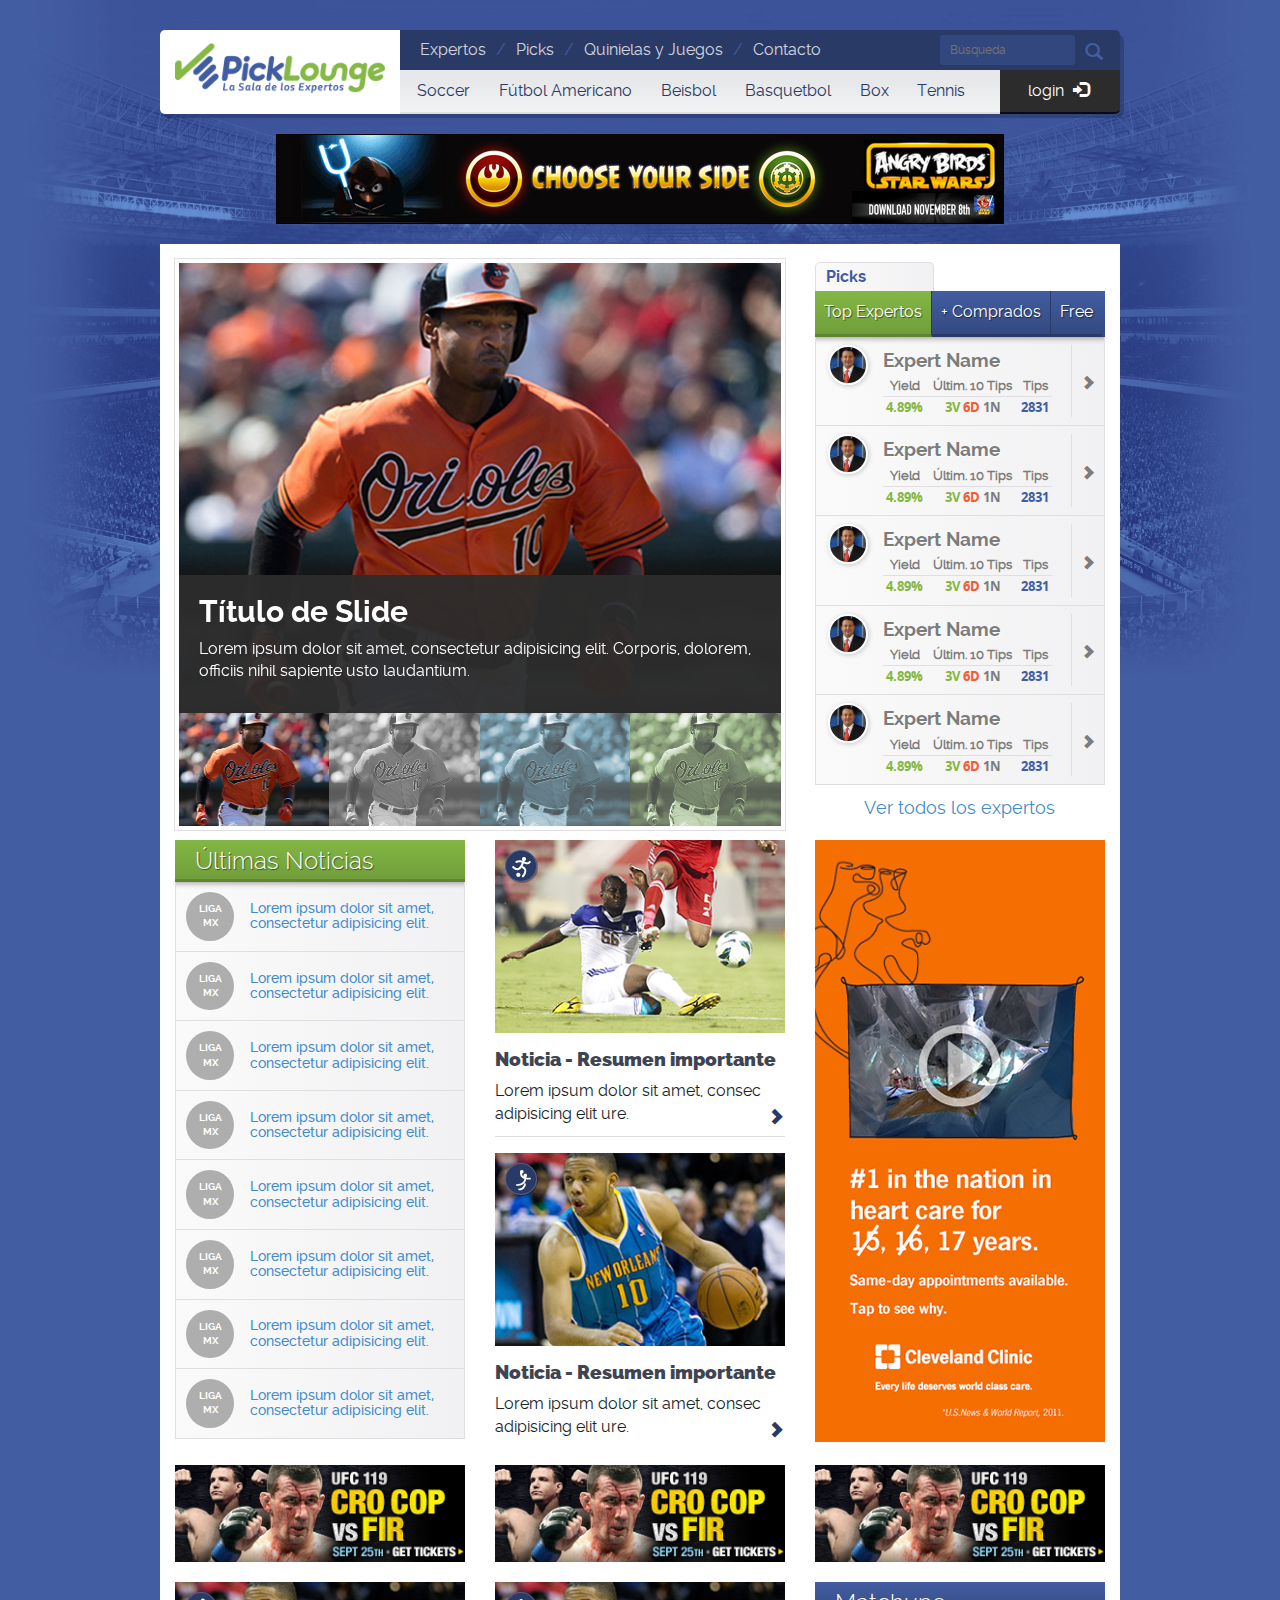
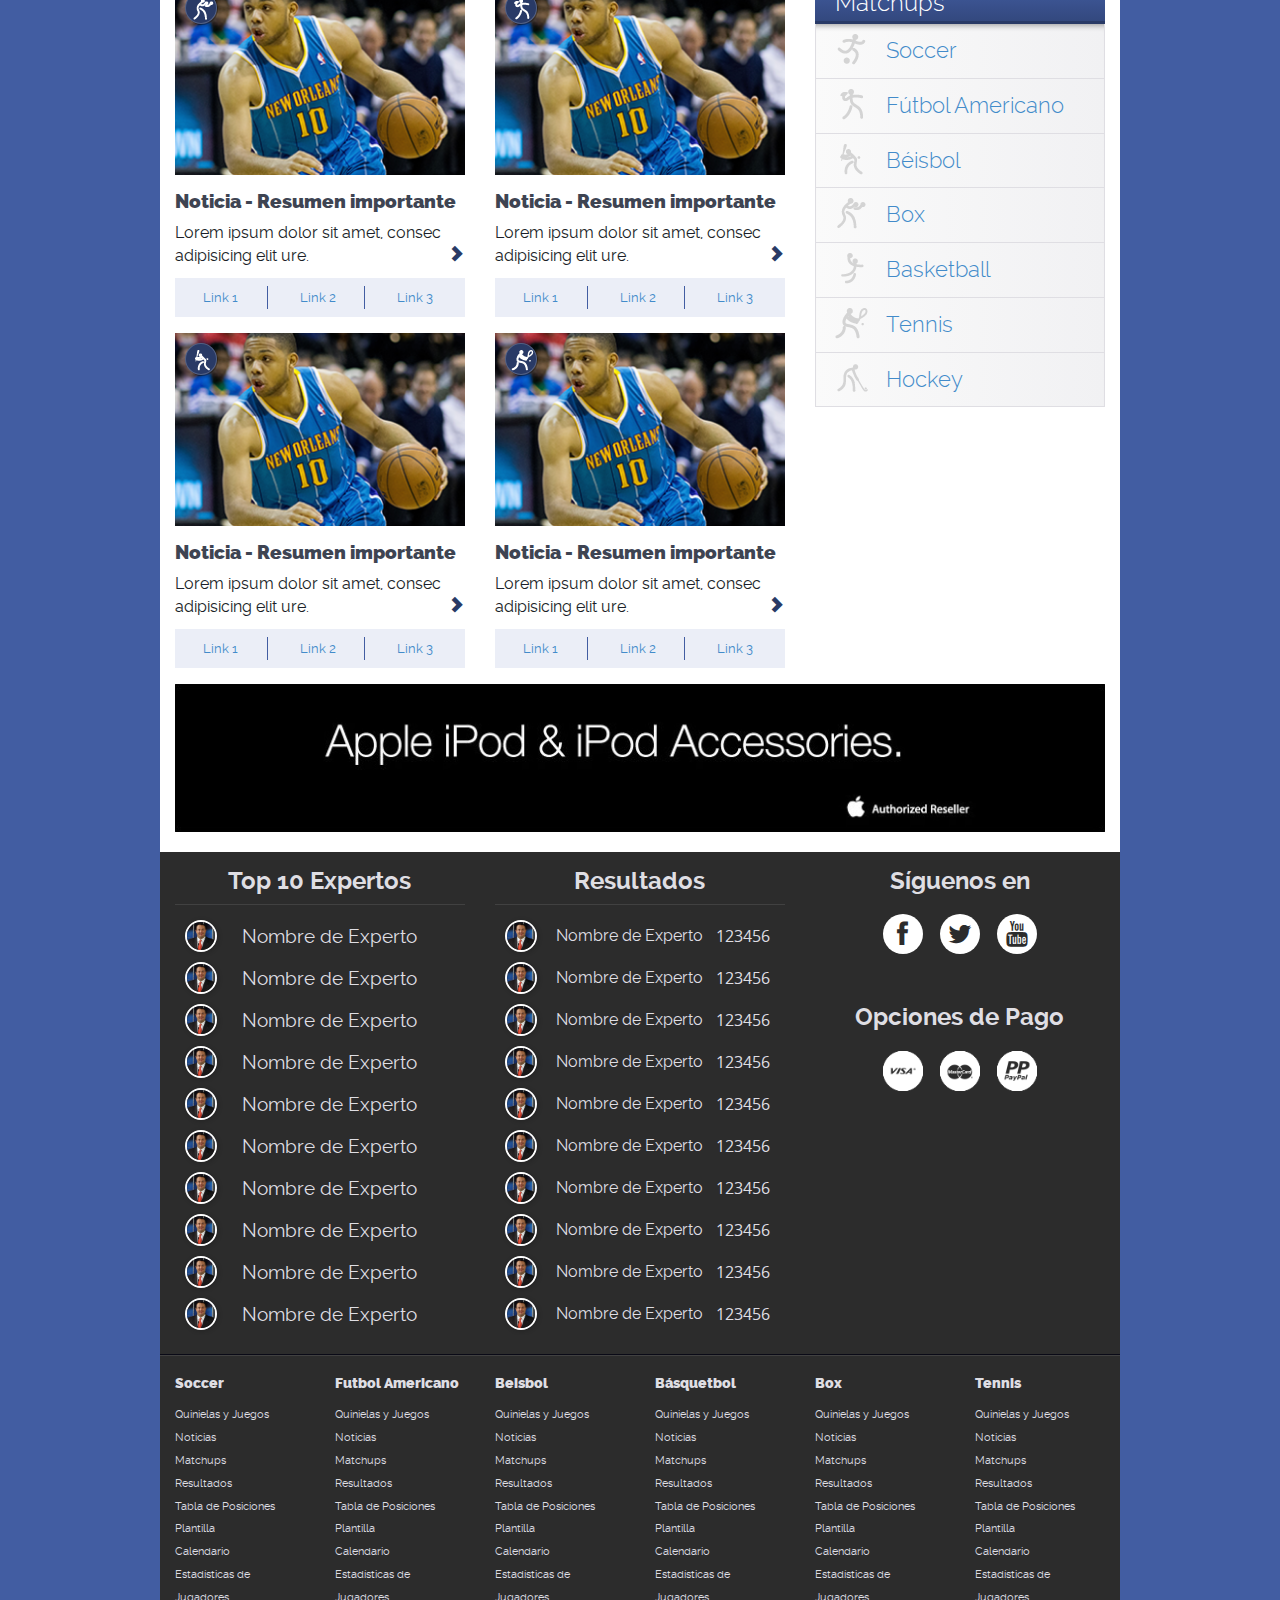
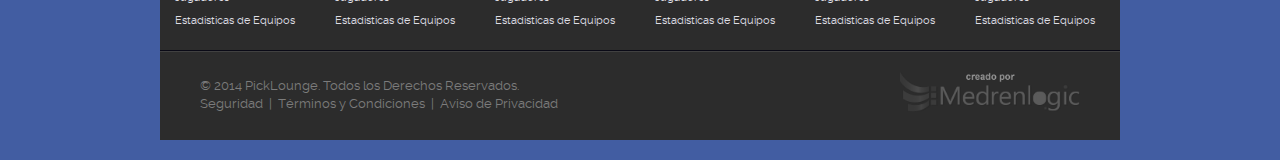
<file: index.html>
<!doctype html>
<html lang="en">
<head>
	<meta charset="UTF-8">
	<meta http-equiv="X-UA-Compatible" content="IE=edge,chrome=1">
	<meta name="viewport" content="width=device-width, initial-scale=1, maximum-scale=1" />
    <meta name="description" content="">
	<title>PickLounge – La Sala de los Expertos</title>

	<link rel="shortcut icon" href="img/favicon.png" type="image/x-icon" />

	<!-- Hojas de Estilo -->
	<link rel="stylesheet" type="text/css" href="css/theme.css">
    <link rel="stylesheet" href="css/flexslider.css">

    <!-- Hacks -->
    <!-- HTML5 shim para compatibilidad con IE -->
    <!--[if lt IE 9]>
    <script src="http://html5shim.googlecode.com/svn/trunk/html5.js"></script>
    <![endif]-->
    <!--[if gte IE 9]>
	  <style type="text/css">
			.gradient {
			   filter: none;
	    }
	  </style>
	<![endif]-->

	<!-- Modernizr -->
    <script src="js/modernizr-2.6.2.min.js"></script>
</head>
<body>
	<!--[if lt IE 7]>
        <div class="alert alert-block alert-error Tcenter">
        	<p>Está utilizando un navegador obsoleto. <a href="http://browsehappy.com/" class="btn btn-danger">Descargue un nuevo navegador</a> o <a class="btn btn-success" href="http://www.goocom/chromeframe/?redirect=true">instale Google Chrome </a> para mejorar la experiencia de uso en nuestro sitio.</p>
        </div>
    <![endif]-->

    <div class="container" id="main-container">
    	<header id="header" class="row MB20">
    		<figure id="logo" class="col-sm-3">
                <img class="img-responsive" src="img/pick-lounge-logo.png" alt="Pick Lounge - La Sala de los Expertos">
            </figure>
    		<div class="col-sm-9">
                <div class="row PR">
                    <nav id="picks-menu" class="col-sm-9">
                        <h4 class="hidden-picks">
                            <a href="#" class="picks-menu-devices-btn">Menú</a>
                        </h4>
                        <ul>
                            <li><a href="#">Expertos</a></li>
                            <li class="hidden-sm">/</li>
                            <li><a href="#">Picks</a></li>
                            <li class="hidden-sm">/</li>
                            <li><a href="#">Quinielas y Juegos</a></li>
                            <li class="hidden-sm">/</li>
                            <li><a href="#">Contacto</a></li>
                        </ul>

                        <ul class="picks-menu-devices">
                            <li><a href="#">Expertos</a></li>
                            <li><a href="#">Picks</a></li>
                            <li><a href="#">Quinielas y Juegos</a></li>
                            <li><a href="#">Contacto</a></li>
                        </ul>
                    </nav>
                    <div id="top-search" class="col-sm-3">
                        <form class="row" action="">
                            <input class="input-sm col-xs-9 ML0 top-search" type="text" name="search" placeholder="Búsqueda">
                            <button>
                                <span class="glyphicon glyphicon-search"></span>
                            </button>
                        </form>
                    </div>
                    <nav id="main-nav" class="col-sm-10 grayGradient">
                        <h4 class="hidden-categories">
                            <a href="#" class="main-nav-devices-btn"><span class="glyphicon glyphicon-th-list MR10"></span>Categorías</a>
                        </h4>
                        <ul>
                            <li class="nav-item soccer-cat"><a href="#">Soccer</a></li>
                            <li class="nav-item americano-cat"><a href="#">Fútbol Americano</a></li>
                            <li class="nav-item baseball-cat"><a href="#">Beisbol</a></li>
                            <li class="nav-item basketball-cat"><a href="#">Basquetbol</a></li>
                            <li class="nav-item box-cat"><a href="#">Box</a></li>
                            <li class="nav-item tennis-cat"><a href="#">Tennis</a></li>
                        </ul>

                        <ul class="main-nav-devices">
                            <li><a href="#">Soccer</a></li>
                            <li><a href="#">Fútbol Americano</a></li>
                            <li><a href="#">Beisbol</a></li>
                            <li><a href="#">Basquetbol</a></li>
                            <li><a href="#">Box</a></li>
                            <li><a href="#">Tennis</a></li>
                            <li class="login-btn"><a href="#">Login</a></li>
                        </ul>
                    </nav>
                    <div id="login" class="col-sm-2">
                        <button class="btn btn-link"><span class="left MR5 login-txt">login</span> <span class="glyphicon glyphicon-log-in"></span></button>
                    </div>
                </div>
            </div>

            <div class="sub-menu row" id="soccer-nav">
                <div class="cat-container"><span class="pick-ui-icon-lg soccer-pick"></span></div>

                <nav class="col-xs-3 sub-menu-cat col-xs-offset-1">
                    <ul>
                        <li><a href="#">Portada</a></li>
                        <li><a href="#">Quinielas y Juegos</a></li>
                        <li><a href="#">Noticias</a></li>
                        <li><a href="#">Matchups</a></li>
                        <li><a href="#">Resultados</a></li>
                        <li><a href="#">Tabla de Posiciones</a></li>
                        <li><a href="#">Plantilla</a></li>
                        <li><a href="#">Calendario</a></li>
                        <li><a href="#">Estadísticas de Jugadores</a></li>
                        <li><a href="#">Estadísticas de Equipos</a></li>
                    </ul>
                </nav>
                <div class="col-xs-4 sub-menu-noticias">
                    <h5 class="title">Noticias</h5>
                    <ul>
                        <li><a href="#">Aliquam, delectus, eligendi architecto</a></li>
                        <li><a href="#">Cupiditate, eos illum dignissimos</a></li>
                        <li><a href="#">Ea, sequi, quas, ducimus magnam</a></li>
                        <li><a href="#">Sapiente, maxime ad aperiam ipsam?</a></li>
                        <li><a href="#">Iste, laborum, inventore laudantium</a></li>
                        <li><a href="#">Nobis quis aliquam eos quam earum</a></li>
                    </ul>
                </div>
                <div class="col-xs-4 sub-menu-pick">
                    <article class="left w100">
                        <figure class="left w100 PR MB10">
                            <a href="#">
                                <img class="img-responsive" src="img/development-imgs/resumen-img.png" alt="titulo">
                                <figcaption>Lorem ipsum dolor sit amet!</figcaption>
                            </a>
                        </figure>
                        <p>Lorem ipsum dolor sit amet, consectetur adipisicing elit maxime ad aperiam quam ipsam, <a href="#">exercitationem fuga! <span class="glyphicon glyphicon-chevron-right"></span></a></p>
                    </article>
                </div>
            </div><!-- ends soccer sub-menu -->

            <div class="sub-menu row" id="americano-nav">
                <div class="cat-container"><span class="pick-ui-icon-lg americano-pick"></span></div>

                <nav class="col-xs-3 sub-menu-cat col-xs-offset-1">
                    <ul>
                        <li><a href="#">Portada</a></li>
                        <li><a href="#">Quinielas y Juegos</a></li>
                        <li><a href="#">Noticias</a></li>
                        <li><a href="#">Matchups</a></li>
                        <li><a href="#">Resultados</a></li>
                        <li><a href="#">Tabla de Posiciones</a></li>
                        <li><a href="#">Plantilla</a></li>
                        <li><a href="#">Calendario</a></li>
                        <li><a href="#">Estadísticas de Jugadores</a></li>
                        <li><a href="#">Estadísticas de Equipos</a></li>
                    </ul>
                </nav>
                <div class="col-xs-4 sub-menu-noticias">
                    <h5 class="title">Noticias</h5>
                    <ul>
                        <li><a href="#">Aliquam, delectus, eligendi architecto</a></li>
                        <li><a href="#">Cupiditate, eos illum dignissimos</a></li>
                        <li><a href="#">Ea, sequi, quas, ducimus magnam</a></li>
                        <li><a href="#">Sapiente, maxime ad aperiam ipsam?</a></li>
                        <li><a href="#">Iste, laborum, inventore laudantium</a></li>
                        <li><a href="#">Nobis quis aliquam eos quam earum</a></li>
                    </ul>
                </div>
                <div class="col-xs-4 sub-menu-pick">
                    <article class="left w100">
                        <figure class="left w100 PR MB10">
                            <a href="#">
                                <img class="img-responsive" src="img/development-imgs/resumen-img.png" alt="titulo">
                                <figcaption>Lorem ipsum dolor sit amet!</figcaption>
                            </a>
                        </figure>
                        <p>Lorem ipsum dolor sit amet, consectetur adipisicing elit maxime ad aperiam quam ipsam, <a href="#">exercitationem fuga! <span class="glyphicon glyphicon-chevron-right"></span></a></p>
                    </article>
                </div>
            </div><!-- ends americano sub-menu -->

            <div class="sub-menu row" id="baseball-nav">
                <div class="cat-container"><span class="pick-ui-icon-lg baseball-pick"></span></div>

                <nav class="col-xs-3 sub-menu-cat col-xs-offset-1">
                    <ul>
                        <li><a href="#">Portada</a></li>
                        <li><a href="#">Quinielas y Juegos</a></li>
                        <li><a href="#">Noticias</a></li>
                        <li><a href="#">Matchups</a></li>
                        <li><a href="#">Resultados</a></li>
                        <li><a href="#">Tabla de Posiciones</a></li>
                        <li><a href="#">Plantilla</a></li>
                        <li><a href="#">Calendario</a></li>
                        <li><a href="#">Estadísticas de Jugadores</a></li>
                        <li><a href="#">Estadísticas de Equipos</a></li>
                    </ul>
                </nav>
                <div class="col-xs-4 sub-menu-noticias">
                    <h5 class="title">Noticias</h5>
                    <ul>
                        <li><a href="#">Aliquam, delectus, eligendi architecto</a></li>
                        <li><a href="#">Cupiditate, eos illum dignissimos</a></li>
                        <li><a href="#">Ea, sequi, quas, ducimus magnam</a></li>
                        <li><a href="#">Sapiente, maxime ad aperiam ipsam?</a></li>
                        <li><a href="#">Iste, laborum, inventore laudantium</a></li>
                        <li><a href="#">Nobis quis aliquam eos quam earum</a></li>
                    </ul>
                </div>
                <div class="col-xs-4 sub-menu-pick">
                    <article class="left w100">
                        <figure class="left w100 PR MB10">
                            <a href="#">
                                <img class="img-responsive" src="img/development-imgs/resumen-img.png" alt="titulo">
                                <figcaption>Lorem ipsum dolor sit amet!</figcaption>
                            </a>
                        </figure>
                        <p>Lorem ipsum dolor sit amet, consectetur adipisicing elit maxime ad aperiam quam ipsam, <a href="#">exercitationem fuga! <span class="glyphicon glyphicon-chevron-right"></span></a></p>
                    </article>
                </div>
            </div><!-- ends baseball sub-menu -->

            <div class="sub-menu row" id="basketball-nav">
                <div class="cat-container"><span class="pick-ui-icon-lg basketball-pick"></span></div>

                <nav class="col-xs-3 sub-menu-cat col-xs-offset-1">
                    <ul>
                        <li><a href="#">Portada</a></li>
                        <li><a href="#">Quinielas y Juegos</a></li>
                        <li><a href="#">Noticias</a></li>
                        <li><a href="#">Matchups</a></li>
                        <li><a href="#">Resultados</a></li>
                        <li><a href="#">Tabla de Posiciones</a></li>
                        <li><a href="#">Plantilla</a></li>
                        <li><a href="#">Calendario</a></li>
                        <li><a href="#">Estadísticas de Jugadores</a></li>
                        <li><a href="#">Estadísticas de Equipos</a></li>
                    </ul>
                </nav>
                <div class="col-xs-4 sub-menu-noticias">
                    <h5 class="title">Noticias</h5>
                    <ul>
                        <li><a href="#">Aliquam, delectus, eligendi architecto</a></li>
                        <li><a href="#">Cupiditate, eos illum dignissimos</a></li>
                        <li><a href="#">Ea, sequi, quas, ducimus magnam</a></li>
                        <li><a href="#">Sapiente, maxime ad aperiam ipsam?</a></li>
                        <li><a href="#">Iste, laborum, inventore laudantium</a></li>
                        <li><a href="#">Nobis quis aliquam eos quam earum</a></li>
                    </ul>
                </div>
                <div class="col-xs-4 sub-menu-pick">
                    <article class="left w100">
                        <figure class="left w100 PR MB10">
                            <a href="#">
                                <img class="img-responsive" src="img/development-imgs/resumen-img.png" alt="titulo">
                                <figcaption>Lorem ipsum dolor sit amet!</figcaption>
                            </a>
                        </figure>
                        <p>Lorem ipsum dolor sit amet, consectetur adipisicing elit maxime ad aperiam quam ipsam, <a href="#">exercitationem fuga! <span class="glyphicon glyphicon-chevron-right"></span></a></p>
                    </article>
                </div>
            </div><!-- ends basketball sub-menu -->

            <div class="sub-menu row" id="box-nav">
                <div class="cat-container"><span class="pick-ui-icon-lg box-pick"></span></div>

                <nav class="col-xs-3 sub-menu-cat col-xs-offset-1">
                    <ul>
                        <li><a href="#">Portada</a></li>
                        <li><a href="#">Quinielas y Juegos</a></li>
                        <li><a href="#">Noticias</a></li>
                        <li><a href="#">Matchups</a></li>
                        <li><a href="#">Resultados</a></li>
                        <li><a href="#">Tabla de Posiciones</a></li>
                        <li><a href="#">Plantilla</a></li>
                        <li><a href="#">Calendario</a></li>
                        <li><a href="#">Estadísticas de Jugadores</a></li>
                        <li><a href="#">Estadísticas de Equipos</a></li>
                    </ul>
                </nav>
                <div class="col-xs-4 sub-menu-noticias">
                    <h5 class="title">Noticias</h5>
                    <ul>
                        <li><a href="#">Aliquam, delectus, eligendi architecto</a></li>
                        <li><a href="#">Cupiditate, eos illum dignissimos</a></li>
                        <li><a href="#">Ea, sequi, quas, ducimus magnam</a></li>
                        <li><a href="#">Sapiente, maxime ad aperiam ipsam?</a></li>
                        <li><a href="#">Iste, laborum, inventore laudantium</a></li>
                        <li><a href="#">Nobis quis aliquam eos quam earum</a></li>
                    </ul>
                </div>
                <div class="col-xs-4 sub-menu-pick">
                    <article class="left w100">
                        <figure class="left w100 PR MB10">
                            <a href="#">
                                <img class="img-responsive" src="img/development-imgs/resumen-img.png" alt="titulo">
                                <figcaption>Lorem ipsum dolor sit amet!</figcaption>
                            </a>
                        </figure>
                        <p>Lorem ipsum dolor sit amet, consectetur adipisicing elit maxime ad aperiam quam ipsam, <a href="#">exercitationem fuga! <span class="glyphicon glyphicon-chevron-right"></span></a></p>
                    </article>
                </div>
            </div><!-- ends box sub-menu -->

            <div class="sub-menu row" id="tennis-nav">
                <div class="cat-container"><span class="pick-ui-icon-lg tennis-pick"></span></div>

                <nav class="col-xs-3 sub-menu-cat col-xs-offset-1">
                    <ul>
                        <li><a href="#">Portada</a></li>
                        <li><a href="#">Quinielas y Juegos</a></li>
                        <li><a href="#">Noticias</a></li>
                        <li><a href="#">Matchups</a></li>
                        <li><a href="#">Resultados</a></li>
                        <li><a href="#">Tabla de Posiciones</a></li>
                        <li><a href="#">Plantilla</a></li>
                        <li><a href="#">Calendario</a></li>
                        <li><a href="#">Estadísticas de Jugadores</a></li>
                        <li><a href="#">Estadísticas de Equipos</a></li>
                    </ul>
                </nav>
                <div class="col-xs-4 sub-menu-noticias">
                    <h5 class="title">Noticias</h5>
                    <ul>
                        <li><a href="#">Aliquam, delectus, eligendi architecto</a></li>
                        <li><a href="#">Cupiditate, eos illum dignissimos</a></li>
                        <li><a href="#">Ea, sequi, quas, ducimus magnam</a></li>
                        <li><a href="#">Sapiente, maxime ad aperiam ipsam?</a></li>
                        <li><a href="#">Iste, laborum, inventore laudantium</a></li>
                        <li><a href="#">Nobis quis aliquam eos quam earum</a></li>
                    </ul>
                </div>
                <div class="col-xs-4 sub-menu-pick">
                    <article class="left w100">
                        <figure class="left w100 PR MB10">
                            <a href="#">
                                <img class="img-responsive" src="img/development-imgs/resumen-img.png" alt="titulo">
                                <figcaption>Lorem ipsum dolor sit amet!</figcaption>
                            </a>
                        </figure>
                        <p>Lorem ipsum dolor sit amet, consectetur adipisicing elit maxime ad aperiam quam ipsam, <a href="#">exercitationem fuga! <span class="glyphicon glyphicon-chevron-right"></span></a></p>
                    </article>
                </div>
            </div><!-- ends tennis sub-menu -->

            <div id="login-dropdown" class="lightGrayGradient tab-content">
                <div class="left w100 tab-pane active" id="iniciar">
                    <form action="" role="form" class="form-group">
                        <h4>Inicia Sesión</h4>
                        <input class="form-control MB10" type="text" name="email-user" placeholder="Usuario/Correo Electrónico" required>
                        <input class="form-control MB10" type="password" name="password" placeholder="Contraseña" required>
                        <input class="btn btn-link btn-submit right PR30 PL30" type="submit" value="Entrar">
                        <span class="left PT8"><a href="#registrarse" data-toggle="tab">Registrarse</a></span>
                        <hr class="left w100 MT15 MB10">
                        <div class="w100 DB Tcenter PB10 fb-login-container"><button class="btn btn-link fb-login PR30 PL30 blueGradient">Iniciar con Facebook</button></div>
                        <span class="left w100 Tcenter"><a href="#" class="FZ14">¿Olvidaste tu contraseña?</a></span>
                    </form>
                </div>

                <div class="left w100 tab-pane" id="registrarse">
                    <form action="" role="form" class="form-group">
                        <h4 class="subtitle">Regístrate</h4>
                        <input class="form-control MB10" type="text" name="email-user" placeholder="Usuario/Correo Electrónico" required>
                        <input class="form-control MB10" type="password" name="password" placeholder="Contraseña" required>
                        <input class="btn btn-link btn-submit right PR30 PL30" type="submit" value="Registrarme">
                        <span class="left PT8"><a href="#iniciar" data-toggle="tab">Iniciar Sesión</a></span>
                        <hr class="left w100 MT15 MB10">
                        <div class="w100 DB Tcenter PB10 fb-login-container"><button class="btn btn-link fb-login PR30 PL30 blueGradient">Registrarse con Facebook</button></div>
                    </form>
                </div>
            </div>
    	</header><!-- ends header -->

        <div class="ad-section ad-top hidden-sm row">
            <div class="col-md-12">
                <img class="DB M0A img-responsive" src="img/ad-samples/home-top-desktop.jpg" alt="Ad Sample">
            </div>
        </div><!-- ends Ad Section -->

        <div class="content-wrapper row MT20">
            <div class="col-sm-8 left-column PT15">
                <section class="flexslider">
                    <h3 class="hidden-seo">Carrusel de Noticias</h3>
                    <ul class="slides">
                        <li data-thumb="img/slider/flex-1.jpg">
                            <a href="#">
                                <img src="img/slider/flex-1.jpg" />
                                <article class="slider-article">
                                    <h2>Título de Slide</h2>
                                    <p>Lorem ipsum dolor sit amet, consectetur adipisicing elit. Corporis, dolorem, officiis nihil sapiente usto laudantium.</p>
                                </article>
                            </a>
                        </li>
                        <li data-thumb="img/slider/flex-2.jpg">
                            <a href="#">
                                <img src="img/slider/flex-2.jpg" />
                                <article class="slider-article">
                                    <h2>Título de Slide</h2>
                                    <p>Lorem ipsum dolor sit amet, consectetur adipisicing elit. Enim, eius, aliquid reiciendis beatae aut </p>
                                </article>
                            </a>
                        </li>
                        <li data-thumb="img/slider/flex-3.jpg">
                            <a href="#">
                                <img src="img/slider/flex-3.jpg" />
                                <article class="slider-article">
                                    <h2>Título de Slide</h2>
                                    <p>Lorem ipsum dolor sit amet, consectetur adipisicing elit. Dolore, accusantium, eveniet atque sunt ut m. Dolorum, perferendis!</p>
                                </article>
                            </a>
                        </li>
                        <li data-thumb="img/slider/flex-4.jpg">
                            <a href="#">
                                <img src="img/slider/flex-4.jpg" />
                                <article class="slider-article">
                                    <h2>Título de Slide</h2>
                                    <p>Lorem ipsum dolor sit amet, consectetur adipisicing elit. At, voluptates pariatur veniam nostrum enetur ut.</p>
                                </article>
                            </a>
                        </li>
                    </ul>
                </section><!-- ends flexslider -->
                <div class="ad-section visible-sm row">
                    <div class="col-md-12 MT10 MB20">
                        <img class="DB M0A img-responsive" src="img/ad-samples/home-top-desktop.jpg" alt="Ad Sample">
                    </div>

                    <div class="col-md-12">
                        <img class="DB M0A img-responsive" src="img/ad-samples/home-top-desktop.jpg" alt="Ad Sample">
                    </div>
                </div><!-- ends Ad Section -->
            </div>

            <div class="col-sm-4 right-column PT15">
                <aside class="picks-tabs left w100">
                    <h3 class="picks-title lightGrayGradient">Picks</h3>
                    <ul class="picks-tabs-nav-desktop blueGradient">
                      <li class="active"><a href="#expertos" data-toggle="tab">Top Expertos</a></li>
                      <li><a href="#comprados" data-toggle="tab">+ Comprados</a></li>
                      <li><a href="#free" data-toggle="tab">Free</a></li>
                    </ul>

                    <ul class="picks-tabs-nav-devices blueGradient">
                        <li>
                            <a href="#free" data-toggle="tab" id="free-icon">
                            <button class="btn btn-link"><span class="glyphicon glyphicon-certificate"></span></button></a>
                        </li>
                        <li>
                            <a href="#comprados" data-toggle="tab" id="comprados-icon">
                            <button class="btn btn-link"><span class="glyphicon glyphicon-tags"></span></button></a>
                        </li>
                        <li class="active">
                            <a href="#expertos" data-toggle="tab" id="expertos-icon">
                            <button class="btn btn-link"><span class="glyphicon glyphicon-star"></span></button></a>
                        </li>
                        <li>
                            <span class="FZ14 tab-text active expertos">Top Expertos</span>
                            <span class="FZ14 tab-text comprados">+ Comprados</span>
                            <span class="FZ14 tab-text free">Free</span>
                        </li>
                    </ul>

                    <div class="tab-content left w100 lightGrayGradient">
                        <section class="tab-pane picks-tab active" id="expertos">
                            <h3 class="hidden-seo">Top Expertos</h3>
                            <ul>
                                <li>
                                    <article>
                                        <figure class="expert-thumb">
                                            <img src="img/development-imgs/antonio-de-valdes.jpg" alt="Experto">
                                        </figure>
                                        <div class="expert-info">
                                            <h3 class="title">Expert Name</h3>
                                            <table class="expert-statistics">
                                                <tr>
                                                    <th>Yield</th>
                                                    <th>Últim. 10 Tips</th>
                                                    <th>Tips</th>
                                                </tr>
                                                <tr>
                                                    <td><span class="green">4.89%</span></td>
                                                    <td><span class="green">3V</span> <span class="orange">6D</span> 1N</td>
                                                    <td><span class="blue">2831</span></td>
                                                </tr>
                                            </table>
                                        </div>
                                        <a class="btn btn-link">
                                            <span class="glyphicon glyphicon-chevron-right"></span>
                                        </a>
                                    </article>
                                </li>
                                <li>
                                    <article>
                                        <figure class="expert-thumb">
                                            <img src="img/development-imgs/antonio-de-valdes.jpg" alt="Experto">
                                        </figure>
                                        <div class="expert-info">
                                            <h3 class="title">Expert Name</h3>
                                            <table class="expert-statistics">
                                                <tr>
                                                    <th>Yield</th>
                                                    <th>Últim. 10 Tips</th>
                                                    <th>Tips</th>
                                                </tr>
                                                <tr>
                                                    <td><span class="green">4.89%</span></td>
                                                    <td><span class="green">3V</span> <span class="orange">6D</span> 1N</td>
                                                    <td><span class="blue">2831</span></td>
                                                </tr>
                                            </table>
                                        </div>
                                        <a class="btn btn-link">
                                            <span class="glyphicon glyphicon-chevron-right"></span>
                                        </a>
                                    </article>
                                </li>
                                <li>
                                    <article>
                                        <figure class="expert-thumb">
                                            <img src="img/development-imgs/antonio-de-valdes.jpg" alt="Experto">
                                        </figure>
                                        <div class="expert-info">
                                            <h3 class="title">Expert Name</h3>
                                            <table class="expert-statistics">
                                                <tr>
                                                    <th>Yield</th>
                                                    <th>Últim. 10 Tips</th>
                                                    <th>Tips</th>
                                                </tr>
                                                <tr>
                                                    <td><span class="green">4.89%</span></td>
                                                    <td><span class="green">3V</span> <span class="orange">6D</span> 1N</td>
                                                    <td><span class="blue">2831</span></td>
                                                </tr>
                                            </table>
                                        </div>
                                        <a class="btn btn-link">
                                            <span class="glyphicon glyphicon-chevron-right"></span>
                                        </a>
                                    </article>
                                </li>
                                <li>
                                    <article>
                                        <figure class="expert-thumb">
                                            <img src="img/development-imgs/antonio-de-valdes.jpg" alt="Experto">
                                        </figure>
                                        <div class="expert-info">
                                            <h3 class="title">Expert Name</h3>
                                            <table class="expert-statistics">
                                                <tr>
                                                    <th>Yield</th>
                                                    <th>Últim. 10 Tips</th>
                                                    <th>Tips</th>
                                                </tr>
                                                <tr>
                                                    <td><span class="green">4.89%</span></td>
                                                    <td><span class="green">3V</span> <span class="orange">6D</span> 1N</td>
                                                    <td><span class="blue">2831</span></td>
                                                </tr>
                                            </table>
                                        </div>
                                        <a class="btn btn-link">
                                            <span class="glyphicon glyphicon-chevron-right"></span>
                                        </a>
                                    </article>
                                </li>
                                <li>
                                    <article>
                                        <figure class="expert-thumb">
                                            <img src="img/development-imgs/antonio-de-valdes.jpg" alt="Experto">
                                        </figure>
                                        <div class="expert-info">
                                            <h3 class="title">Expert Name</h3>
                                            <table class="expert-statistics">
                                                <tr>
                                                    <th>Yield</th>
                                                    <th>Últim. 10 Tips</th>
                                                    <th>Tips</th>
                                                </tr>
                                                <tr>
                                                    <td><span class="green">4.89%</span></td>
                                                    <td><span class="green">3V</span> <span class="orange">6D</span> 1N</td>
                                                    <td><span class="blue">2831</span></td>
                                                </tr>
                                            </table>
                                        </div>
                                        <a class="btn btn-link">
                                            <span class="glyphicon glyphicon-chevron-right"></span>
                                        </a>
                                    </article>
                                </li>
                            </ul>
                        </section><!-- ends expertos -->

                        <section class="tab-pane picks-tab" id="comprados">
                            <h3 class="hidden-seo">Picks más comprados</h3>
                            <ul>
                                <li>
                                    <article>
                                        <figure class="expert-thumb">
                                            <img src="img/development-imgs/antonio-de-valdes.jpg" alt="Experto">
                                        </figure>
                                        <div class="expert-info">
                                            <h3 class="title">Más Comprados</h3>
                                            <table class="expert-statistics">
                                                <tr>
                                                    <th>Yield</th>
                                                    <th>Últim. 10 Tips</th>
                                                    <th>Tips</th>
                                                </tr>
                                                <tr>
                                                    <td><span class="green">4.89%</span></td>
                                                    <td><span class="green">3V</span> <span class="orange">6D</span> 1N</td>
                                                    <td><span class="blue">2831</span></td>
                                                </tr>
                                            </table>
                                        </div>
                                        <a class="btn btn-link">
                                            <span class="glyphicon glyphicon-chevron-right"></span>
                                        </a>
                                    </article>
                                </li>
                                <li>
                                    <article>
                                        <figure class="expert-thumb">
                                            <img src="img/development-imgs/antonio-de-valdes.jpg" alt="Experto">
                                        </figure>
                                        <div class="expert-info">
                                            <h3 class="title">Más Comprados</h3>
                                            <table class="expert-statistics">
                                                <tr>
                                                    <th>Yield</th>
                                                    <th>Últim. 10 Tips</th>
                                                    <th>Tips</th>
                                                </tr>
                                                <tr>
                                                    <td><span class="green">4.89%</span></td>
                                                    <td><span class="green">3V</span> <span class="orange">6D</span> 1N</td>
                                                    <td><span class="blue">2831</span></td>
                                                </tr>
                                            </table>
                                        </div>
                                        <a class="btn btn-link">
                                            <span class="glyphicon glyphicon-chevron-right"></span>
                                        </a>
                                    </article>
                                </li>
                                <li>
                                    <article>
                                        <figure class="expert-thumb">
                                            <img src="img/development-imgs/antonio-de-valdes.jpg" alt="Experto">
                                        </figure>
                                        <div class="expert-info">
                                            <h3 class="title">Más Comprados</h3>
                                            <table class="expert-statistics">
                                                <tr>
                                                    <th>Yield</th>
                                                    <th>Últim. 10 Tips</th>
                                                    <th>Tips</th>
                                                </tr>
                                                <tr>
                                                    <td><span class="green">4.89%</span></td>
                                                    <td><span class="green">3V</span> <span class="orange">6D</span> 1N</td>
                                                    <td><span class="blue">2831</span></td>
                                                </tr>
                                            </table>
                                        </div>
                                        <a class="btn btn-link">
                                            <span class="glyphicon glyphicon-chevron-right"></span>
                                        </a>
                                    </article>
                                </li>
                                <li>
                                    <article>
                                        <figure class="expert-thumb">
                                            <img src="img/development-imgs/antonio-de-valdes.jpg" alt="Experto">
                                        </figure>
                                        <div class="expert-info">
                                            <h3 class="title">Más Comprados</h3>
                                            <table class="expert-statistics">
                                                <tr>
                                                    <th>Yield</th>
                                                    <th>Últim. 10 Tips</th>
                                                    <th>Tips</th>
                                                </tr>
                                                <tr>
                                                    <td><span class="green">4.89%</span></td>
                                                    <td><span class="green">3V</span> <span class="orange">6D</span> 1N</td>
                                                    <td><span class="blue">2831</span></td>
                                                </tr>
                                            </table>
                                        </div>
                                        <a class="btn btn-link">
                                            <span class="glyphicon glyphicon-chevron-right"></span>
                                        </a>
                                    </article>
                                </li>
                                <li>
                                    <article>
                                        <figure class="expert-thumb">
                                            <img src="img/development-imgs/antonio-de-valdes.jpg" alt="Experto">
                                        </figure>
                                        <div class="expert-info">
                                            <h3 class="title">Más Comprados</h3>
                                            <table class="expert-statistics">
                                                <tr>
                                                    <th>Yield</th>
                                                    <th>Últim. 10 Tips</th>
                                                    <th>Tips</th>
                                                </tr>
                                                <tr>
                                                    <td><span class="green">4.89%</span></td>
                                                    <td><span class="green">3V</span> <span class="orange">6D</span> 1N</td>
                                                    <td><span class="blue">2831</span></td>
                                                </tr>
                                            </table>
                                        </div>
                                        <a class="btn btn-link">
                                            <span class="glyphicon glyphicon-chevron-right"></span>
                                        </a>
                                    </article>
                                </li>
                            </ul>
                        </section><!-- ends comprados -->

                        <section class="tab-pane picks-tab" id="free">
                            <h3 class="hidden-seo">Free Picks</h3>
                            <ul>
                                <li>
                                    <article>
                                        <figure class="expert-thumb">
                                            <img src="img/development-imgs/antonio-de-valdes.jpg" alt="Experto">
                                        </figure>
                                        <div class="expert-info">
                                            <h3 class="title">Free</h3>
                                            <table class="expert-statistics">
                                                <tr>
                                                    <th>Yield</th>
                                                    <th>Últim. 10 Tips</th>
                                                    <th>Tips</th>
                                                </tr>
                                                <tr>
                                                    <td><span class="green">4.89%</span></td>
                                                    <td><span class="green">3V</span> <span class="orange">6D</span> 1N</td>
                                                    <td><span class="blue">2831</span></td>
                                                </tr>
                                            </table>
                                        </div>
                                        <a class="btn btn-link">
                                            <span class="glyphicon glyphicon-chevron-right"></span>
                                        </a>
                                    </article>
                                </li>
                                <li>
                                    <article>
                                        <figure class="expert-thumb">
                                            <img src="img/development-imgs/antonio-de-valdes.jpg" alt="Experto">
                                        </figure>
                                        <div class="expert-info">
                                            <h3 class="title">Free</h3>
                                            <table class="expert-statistics">
                                                <tr>
                                                    <th>Yield</th>
                                                    <th>Últim. 10 Tips</th>
                                                    <th>Tips</th>
                                                </tr>
                                                <tr>
                                                    <td><span class="green">4.89%</span></td>
                                                    <td><span class="green">3V</span> <span class="orange">6D</span> 1N</td>
                                                    <td><span class="blue">2831</span></td>
                                                </tr>
                                            </table>
                                        </div>
                                        <a class="btn btn-link">
                                            <span class="glyphicon glyphicon-chevron-right"></span>
                                        </a>
                                    </article>
                                </li>
                                <li>
                                    <article>
                                        <figure class="expert-thumb">
                                            <img src="img/development-imgs/antonio-de-valdes.jpg" alt="Experto">
                                        </figure>
                                        <div class="expert-info">
                                            <h3 class="title">Free</h3>
                                            <table class="expert-statistics">
                                                <tr>
                                                    <th>Yield</th>
                                                    <th>Últim. 10 Tips</th>
                                                    <th>Tips</th>
                                                </tr>
                                                <tr>
                                                    <td><span class="green">4.89%</span></td>
                                                    <td><span class="green">3V</span> <span class="orange">6D</span> 1N</td>
                                                    <td><span class="blue">2831</span></td>
                                                </tr>
                                            </table>
                                        </div>
                                        <a class="btn btn-link">
                                            <span class="glyphicon glyphicon-chevron-right"></span>
                                        </a>
                                    </article>
                                </li>
                                <li>
                                    <article>
                                        <figure class="expert-thumb">
                                            <img src="img/development-imgs/antonio-de-valdes.jpg" alt="Experto">
                                        </figure>
                                        <div class="expert-info">
                                            <h3 class="title">Free</h3>
                                            <table class="expert-statistics">
                                                <tr>
                                                    <th>Yield</th>
                                                    <th>Últim. 10 Tips</th>
                                                    <th>Tips</th>
                                                </tr>
                                                <tr>
                                                    <td><span class="green">4.89%</span></td>
                                                    <td><span class="green">3V</span> <span class="orange">6D</span> 1N</td>
                                                    <td><span class="blue">2831</span></td>
                                                </tr>
                                            </table>
                                        </div>
                                        <a class="btn btn-link">
                                            <span class="glyphicon glyphicon-chevron-right"></span>
                                        </a>
                                    </article>
                                </li>
                                <li>
                                    <article>
                                        <figure class="expert-thumb">
                                            <img src="img/development-imgs/antonio-de-valdes.jpg" alt="Experto">
                                        </figure>
                                        <div class="expert-info">
                                            <h3 class="title">Free</h3>
                                            <table class="expert-statistics">
                                                <tr>
                                                    <th>Yield</th>
                                                    <th>Últim. 10 Tips</th>
                                                    <th>Tips</th>
                                                </tr>
                                                <tr>
                                                    <td><span class="green">4.89%</span></td>
                                                    <td><span class="green">3V</span> <span class="orange">6D</span> 1N</td>
                                                    <td><span class="blue">2831</span></td>
                                                </tr>
                                            </table>
                                        </div>
                                        <a class="btn btn-link">
                                            <span class="glyphicon glyphicon-chevron-right"></span>
                                        </a>
                                    </article>
                                </li>
                            </ul>
                        </section><!-- ends free -->
                    </div>
                    <a href="#" class="left w100 FZ18 Tcenter MT10 MB10">Ver todos los expertos</a>
                </aside><!-- ends Picks Tabs -->
            </div>
        </div><!-- ends content wrapper -->

        <div class="content-wrapper row">
            <section class="col-sm-4 ultimas-noticias">
                <h3 class="title greenGradient">Últimas Noticias</h3>
                <ul class="ultimas-noticias-list lightGrayGradient">
                    <li>
                        <a href="#">
                            <div class="cat">
                                <span>Liga mx</span>
                            </div>
                            <h6 class="news-title">Lorem ipsum dolor sit amet, consectetur adipisicing elit.</h6>
                        </a>
                    </li>
                    <li>
                        <a href="#">
                            <div class="cat">
                                <span>Liga mx</span>
                            </div>
                            <h6 class="news-title">Lorem ipsum dolor sit amet, consectetur adipisicing elit.</h6>
                        </a>
                    </li>
                    <li>
                        <a href="#">
                            <div class="cat">
                                <span>Liga mx</span>
                            </div>
                            <h6 class="news-title">Lorem ipsum dolor sit amet, consectetur adipisicing elit.</h6>
                        </a>
                    </li>
                    <li>
                        <a href="#">
                            <div class="cat">
                                <span>Liga mx</span>
                            </div>
                            <h6 class="news-title">Lorem ipsum dolor sit amet, consectetur adipisicing elit.</h6>
                        </a>
                    </li>
                    <li>
                        <a href="#">
                            <div class="cat">
                                <span>Liga mx</span>
                            </div>
                            <h6 class="news-title">Lorem ipsum dolor sit amet, consectetur adipisicing elit.</h6>
                        </a>
                    </li>
                    <li>
                        <a href="#">
                            <div class="cat">
                                <span>Liga mx</span>
                            </div>
                            <h6 class="news-title">Lorem ipsum dolor sit amet, consectetur adipisicing elit.</h6>
                        </a>
                    </li>
                    <li>
                        <a href="#">
                            <div class="cat">
                                <span>Liga mx</span>
                            </div>
                            <h6 class="news-title">Lorem ipsum dolor sit amet, consectetur adipisicing elit.</h6>
                        </a>
                    </li>
                    <li>
                        <a href="#">
                            <div class="cat">
                                <span>Liga mx</span>
                            </div>
                            <h6 class="news-title">Lorem ipsum dolor sit amet, consectetur adipisicing elit.</h6>
                        </a>
                    </li>
                </ul>
            </section><!-- ends ultimas noticias -->
            <section class="col-sm-4 resumen-noticias">
                <h3 class="hidden-seo">Resumen de noticias</h3>
                <article>
                    <figure>
                        <span class="pick-ui-icon-sm soccer-pick"></span>
                        <img src="img/development-imgs/resumen-img.png" alt="Imagen: Noticia - Resumen importante">
                    </figure>
                    <h4 class="title"><a href="#">Noticia - Resumen importante</a></h4>
                    <p>Lorem ipsum dolor sit amet, consec adipisicing elit ure.</p>
                    <a class="btn btn-link">
                        <span class="glyphicon glyphicon-chevron-right"></span>
                    </a>
                </article>

                <article>
                    <figure>
                        <span class="pick-ui-icon-sm basketball-pick"></span>
                        <img src="img/development-imgs/resumen-img-2.png" alt="Imagen: Noticia - Resumen importante">
                    </figure>
                    <h4 class="title"><a href="#">Noticia - Resumen importante</a></h4>
                    <p>Lorem ipsum dolor sit amet, consec adipisicing elit ure.</p>
                    <a class="btn btn-link">
                        <span class="glyphicon glyphicon-chevron-right"></span>
                    </a>
                </article>
            </section><!-- ends resumen noticias -->
            
            <div class="col-sm-4">
                <div class="ad-section ad-right hidden-xs left w100">
                    <img class="img-responsive" src="img/ad-samples/right-side-desktop.jpg" alt="Ad Sample">
                </div>
                <div class="ad-section ad-right visible-sm left MT20 w100">
                    <img class="img-responsive" src="img/ad-samples/right-side-tablet.jpg" alt="Ad Sample">
                </div>    
            </div>
        </div><!-- ends content wrapper -->

        <div class="content-wrapper three-col-ad-section hidden-xs row PB20">
            <div class="col-sm-4">
                <img class="img-responsive" src="img/ad-samples/right-side-tablet.jpg" alt="Ad Sample">
            </div>
            <div class="col-sm-4">
                <img class="img-responsive" src="img/ad-samples/right-side-tablet.jpg" alt="Ad Sample">
            </div>
            <div class="col-sm-4">
                <img class="img-responsive" src="img/ad-samples/right-side-tablet.jpg" alt="Ad Sample">
            </div>
        </div><!-- ends content wrapper -->

        <div class="content-wrapper row">
            <section class="col-sm-4 other-news hidden-xs">
                <h3 class="hidden-seo">Otras Noticias</h3>
                <article>
                    <figure>
                        <span class="pick-ui-icon-sm box-pick"></span>
                        <img src="img/development-imgs/resumen-img-2.png" alt="Imagen: Noticia - Resumen importante">
                    </figure>
                    <h4 class="title"><a href="#">Noticia - Resumen importante</a></h4>
                    <p>Lorem ipsum dolor sit amet, consec adipisicing elit ure.</p>
                    <a class="btn btn-link">
                        <span class="glyphicon glyphicon-chevron-right"></span>
                    </a>

                    <footer>
                        <ul>
                            <li><a href="#">Link 1</a></li>
                            <li><a href="#">Link 2</a></li>
                            <li><a href="#">Link 3</a></li>
                        </ul>
                    </footer>
                </article>

                <article>
                    <figure>
                        <span class="pick-ui-icon-sm baseball-pick"></span>
                        <img src="img/development-imgs/resumen-img-2.png" alt="Imagen: Noticia - Resumen importante">
                    </figure>
                    <h4 class="title"><a href="#">Noticia - Resumen importante</a></h4>
                    <p>Lorem ipsum dolor sit amet, consec adipisicing elit ure.</p>
                    <a class="btn btn-link">
                        <span class="glyphicon glyphicon-chevron-right"></span>
                    </a>

                    <footer>
                        <ul>
                            <li><a href="#">Link 1</a></li>
                            <li><a href="#">Link 2</a></li>
                            <li><a href="#">Link 3</a></li>
                        </ul>
                    </footer>
                </article>
            </section>
            <section class="col-sm-4 other-news hidden-xs">
                <h3 class="hidden-seo">Otras Noticias</h3>
                <article>
                    <figure>
                        <span class="pick-ui-icon-sm americano-pick"></span>
                        <img src="img/development-imgs/resumen-img-2.png" alt="Imagen: Noticia - Resumen importante">
                    </figure>
                    <h4 class="title"><a href="#">Noticia - Resumen importante</a></h4>
                    <p>Lorem ipsum dolor sit amet, consec adipisicing elit ure.</p>
                    <a class="btn btn-link">
                        <span class="glyphicon glyphicon-chevron-right"></span>
                    </a>

                    <footer>
                        <ul>
                            <li><a href="#">Link 1</a></li>
                            <li><a href="#">Link 2</a></li>
                            <li><a href="#">Link 3</a></li>
                        </ul>
                    </footer>
                </article>

                <article>
                    <figure>
                        <span class="pick-ui-icon-sm tennis-pick"></span>
                        <img src="img/development-imgs/resumen-img-2.png" alt="Imagen: Noticia - Resumen importante">
                    </figure>
                    <h4 class="title"><a href="#">Noticia - Resumen importante</a></h4>
                    <p>Lorem ipsum dolor sit amet, consec adipisicing elit ure.</p>
                    <a class="btn btn-link">
                        <span class="glyphicon glyphicon-chevron-right"></span>
                    </a>

                    <footer>
                        <ul>
                            <li><a href="#">Link 1</a></li>
                            <li><a href="#">Link 2</a></li>
                            <li><a href="#">Link 3</a></li>
                        </ul>
                    </footer>
                </article>
            </section>
            <aside class="col-sm-4 matchups">
                <h3 class="title blueGradient">Matchups</h3>
                <ul class="matchups-list lightGrayGradient">
                    <li>
                        <h4>
                            <a data-toggle="collapse" href="#matchup-1">
                                <span class="pick-ui-icon-md soccer-pick"></span>
                                <span class="matchup-cat">Soccer</span>
                            </a>
                        </h4>

                        <div id="matchup-1" class="matchup-content collapse">
                            <p>Lorem ipsum dolor sit amet, consectetur adipisicing elit. Libero, dolorum, facere, est sed architecto maiores minus cum voluptatibus modi atque temporibus itaque culpa iure ab quaerat molestiae expedita quo illum.</p>
                        </div>
                    </li>

                    <li>
                        <h4>
                            <a data-toggle="collapse" href="#matchup-2">
                                <span class="pick-ui-icon-md americano-pick"></span>
                                <span class="matchup-cat">Fútbol Americano</span>
                            </a>
                        </h4>

                        <div id="matchup-2" class="matchup-content collapse">
                            <p>Lorem ipsum dolor sit amet, consectetur adipisicing elit. Libero, dolorum, facere, est sed architecto maiores minus cum voluptatibus modi atque temporibus itaque culpa iure ab quaerat molestiae expedita quo illum.</p>
                        </div>
                    </li>
                    <li>
                        <h4>
                            <a data-toggle="collapse" href="#matchup-3">
                                <span class="pick-ui-icon-md baseball-pick"></span>
                                <span class="matchup-cat">Béisbol</span>
                            </a>
                        </h4>

                        <div id="matchup-3" class="matchup-content collapse">
                            <p>Lorem ipsum dolor sit amet, consectetur adipisicing elit. Libero, dolorum, facere, est sed architecto maiores minus cum voluptatibus modi atque temporibus itaque culpa iure ab quaerat molestiae expedita quo illum.</p>
                        </div>
                    </li>
                    <li>
                        <h4>
                            <a data-toggle="collapse" href="#matchup-4">
                                <span class="pick-ui-icon-md box-pick"></span>
                                <span class="matchup-cat">Box</span>
                            </a>
                        </h4>

                        <div id="matchup-4" class="matchup-content collapse">
                            <p>Lorem ipsum dolor sit amet, consectetur adipisicing elit. Libero, dolorum, facere, est sed architecto maiores minus cum voluptatibus modi atque temporibus itaque culpa iure ab quaerat molestiae expedita quo illum.</p>
                        </div>
                    </li>
                    <li>
                        <h4>
                            <a data-toggle="collapse" href="#matchup-5">
                                <span class="pick-ui-icon-md basketball-pick"></span>
                                <span class="matchup-cat">Basketball</span>
                            </a>
                        </h4>

                        <div id="matchup-5" class="matchup-content collapse">
                            <p>Lorem ipsum dolor sit amet, consectetur adipisicing elit. Libero, dolorum, facere, est sed architecto maiores minus cum voluptatibus modi atque temporibus itaque culpa iure ab quaerat molestiae expedita quo illum.</p>
                        </div>
                    </li>
                    <li>
                        <h4>
                            <a data-toggle="collapse" href="#matchup-6">
                                <span class="pick-ui-icon-md tennis-pick"></span>
                                <span class="matchup-cat">Tennis</span>
                            </a>
                        </h4>

                        <div id="matchup-6" class="matchup-content collapse">
                            <p>Lorem ipsum dolor sit amet, consectetur adipisicing elit. Libero, dolorum, facere, est sed architecto maiores minus cum voluptatibus modi atque temporibus itaque culpa iure ab quaerat molestiae expedita quo illum.</p>
                        </div>
                    </li>
                    <li>
                        <h4>
                            <a data-toggle="collapse" href="#matchup-7">
                                <span class="pick-ui-icon-md hockey-pick"></span>
                                <span class="matchup-cat">Hockey</span>
                            </a>
                        </h4>

                        <div id="matchup-7" class="matchup-content collapse">
                            <p>Lorem ipsum dolor sit amet, consectetur adipisicing elit. Libero, dolorum, facere, est sed architecto maiores minus cum voluptatibus modi atque temporibus itaque culpa iure ab quaerat molestiae expedita quo illum.</p>
                        </div>
                    </li>
                </ul>
            </aside>

            <div class="ad-section ad-bottom hidden-sm left w100 MB20">
                <div class="col-md-12">
                    <img class="DB M0A img-responsive" src="img/ad-samples/home-bottom-desktop.jpg" alt="Ad Sample">
                </div>
            </div><!-- ends Ad Section -->
        </div><!-- ends content wrapper -->

        <footer id="footer-wrapper" class="row">
            <section class="col-sm-4 top-10-expertos">
                <h3 class="title">Top 10 Expertos</h3>
                <ul>
                    <li>
                        <a href="#">
                            <figure class="experto-icon">
                                <img src="img/development-imgs/antonio-de-valdes.jpg" alt="Experto">
                            </figure>
                            <span class="experto-link">Nombre de Experto</span>
                        </a>
                    </li>
                    <li>
                        <a href="#">
                            <figure class="experto-icon">
                                <img src="img/development-imgs/antonio-de-valdes.jpg" alt="Experto">
                            </figure>
                            <span class="experto-link">Nombre de Experto</span>
                        </a>
                    </li>
                    <li>
                        <a href="#">
                            <figure class="experto-icon">
                                <img src="img/development-imgs/antonio-de-valdes.jpg" alt="Experto">
                            </figure>
                            <span class="experto-link">Nombre de Experto</span>
                        </a>
                    </li>
                    <li>
                        <a href="#">
                            <figure class="experto-icon">
                                <img src="img/development-imgs/antonio-de-valdes.jpg" alt="Experto">
                            </figure>
                            <span class="experto-link">Nombre de Experto</span>
                        </a>
                    </li>
                    <li>
                        <a href="#">
                            <figure class="experto-icon">
                                <img src="img/development-imgs/antonio-de-valdes.jpg" alt="Experto">
                            </figure>
                            <span class="experto-link">Nombre de Experto</span>
                        </a>
                    </li>
                    <li>
                        <a href="#">
                            <figure class="experto-icon">
                                <img src="img/development-imgs/antonio-de-valdes.jpg" alt="Experto">
                            </figure>
                            <span class="experto-link">Nombre de Experto</span>
                        </a>
                    </li>
                    <li>
                        <a href="#">
                            <figure class="experto-icon">
                                <img src="img/development-imgs/antonio-de-valdes.jpg" alt="Experto">
                            </figure>
                            <span class="experto-link">Nombre de Experto</span>
                        </a>
                    </li>
                    <li>
                        <a href="#">
                            <figure class="experto-icon">
                                <img src="img/development-imgs/antonio-de-valdes.jpg" alt="Experto">
                            </figure>
                            <span class="experto-link">Nombre de Experto</span>
                        </a>
                    </li>
                    <li>
                        <a href="#">
                            <figure class="experto-icon">
                                <img src="img/development-imgs/antonio-de-valdes.jpg" alt="Experto">
                            </figure>
                            <span class="experto-link">Nombre de Experto</span>
                        </a>
                    </li>
                    <li>
                        <a href="#">
                            <figure class="experto-icon">
                                <img src="img/development-imgs/antonio-de-valdes.jpg" alt="Experto">
                            </figure>
                            <span class="experto-link">Nombre de Experto</span>
                        </a>
                    </li>
                </ul>
            </section>
            <section class="col-sm-4 resultados">
                <h3 class="title">Resultados</h3>
                <ul>
                    <li>
                        <a href="#">
                            <figure class="experto-icon">
                                <img src="img/development-imgs/antonio-de-valdes.jpg" alt="Experto">
                            </figure>
                            <span class="experto-link">Nombre de Experto</span>
                            <span class="resultado-numero">123456</span>
                        </a>
                    </li>
                    <li>
                        <a href="#">
                            <figure class="experto-icon">
                                <img src="img/development-imgs/antonio-de-valdes.jpg" alt="Experto">
                            </figure>
                            <span class="experto-link">Nombre de Experto</span>
                            <span class="resultado-numero">123456</span>
                        </a>
                    </li>
                    <li>
                        <a href="#">
                            <figure class="experto-icon">
                                <img src="img/development-imgs/antonio-de-valdes.jpg" alt="Experto">
                            </figure>
                            <span class="experto-link">Nombre de Experto</span>
                            <span class="resultado-numero">123456</span>
                        </a>
                    </li>
                    <li>
                        <a href="#">
                            <figure class="experto-icon">
                                <img src="img/development-imgs/antonio-de-valdes.jpg" alt="Experto">
                            </figure>
                            <span class="experto-link">Nombre de Experto</span>
                            <span class="resultado-numero">123456</span>
                        </a>
                    </li>
                    <li>
                        <a href="#">
                            <figure class="experto-icon">
                                <img src="img/development-imgs/antonio-de-valdes.jpg" alt="Experto">
                            </figure>
                            <span class="experto-link">Nombre de Experto</span>
                            <span class="resultado-numero">123456</span>
                        </a>
                    </li>
                    <li>
                        <a href="#">
                            <figure class="experto-icon">
                                <img src="img/development-imgs/antonio-de-valdes.jpg" alt="Experto">
                            </figure>
                            <span class="experto-link">Nombre de Experto</span>
                            <span class="resultado-numero">123456</span>
                        </a>
                    </li>
                    <li>
                        <a href="#">
                            <figure class="experto-icon">
                                <img src="img/development-imgs/antonio-de-valdes.jpg" alt="Experto">
                            </figure>
                            <span class="experto-link">Nombre de Experto</span>
                            <span class="resultado-numero">123456</span>
                        </a>
                    </li>
                    <li>
                        <a href="#">
                            <figure class="experto-icon">
                                <img src="img/development-imgs/antonio-de-valdes.jpg" alt="Experto">
                            </figure>
                            <span class="experto-link">Nombre de Experto</span>
                            <span class="resultado-numero">123456</span>
                        </a>
                    </li>
                    <li>
                        <a href="#">
                            <figure class="experto-icon">
                                <img src="img/development-imgs/antonio-de-valdes.jpg" alt="Experto">
                            </figure>
                            <span class="experto-link">Nombre de Experto</span>
                            <span class="resultado-numero">123456</span>
                        </a>
                    </li>
                    <li>
                        <a href="#">
                            <figure class="experto-icon">
                                <img src="img/development-imgs/antonio-de-valdes.jpg" alt="Experto">
                            </figure>
                            <span class="experto-link">Nombre de Experto</span>
                            <span class="resultado-numero">123456</span>
                        </a>
                    </li>
                </ul>
            </section>
            <div class="col-sm-4 social-section">
                <h3 class="title">Síguenos en</h3>
                <ul class="left w100">
                    <li>
                        <a href="#">
                            <span class="social-icon icon-facebook"></span>
                        </a>
                    </li>
                    <li>
                        <a href="#">
                            <span class="social-icon icon-twitter"></span>
                        </a>
                    </li>
                    <li>
                        <a href="#">
                            <span class="social-icon icon-youtube"></span>
                        </a>
                    </li>
                </ul>

                <h3 class="title">Opciones de Pago</h3>
                <ul class="left w100">
                    <li>
                        <img class="social-icon-img" src="img/development-imgs/visa-icon.png" alt="Visa">
                    </li>
                    <li>
                        <img class="social-icon-img" src="img/development-imgs/mastercard-icon.png" alt="Visa">
                    </li>
                    <li>
                        <img class="social-icon-img" src="img/development-imgs/paypal-icon.png" alt="Visa">
                    </li>
                </ul>
            </div>

            <div class="sitemap left w100 MT20">
                <div class="col-md-2 sitemap-node">
                    <h6 class="title">Soccer</h6>
                    <ul>
                        <li><a href="#">Quinielas y Juegos</a></li>
                        <li><a href="#">Noticias</a></li>
                        <li><a href="#">Matchups</a></li>
                        <li><a href="#">Resultados</a></li>
                        <li><a href="#">Tabla de Posiciones</a></li>
                        <li><a href="#">Plantilla</a></li>
                        <li><a href="#">Calendario</a></li>
                        <li><a href="#">Estadísticas de Jugadores</a></li>
                        <li><a href="#">Estadísticas de Equipos</a></li>
                    </ul>
                </div>

                <div class="col-md-2 sitemap-node">
                    <h6 class="title">Futbol Americano</h6>
                    <ul>
                        <li><a href="#">Quinielas y Juegos</a></li>
                        <li><a href="#">Noticias</a></li>
                        <li><a href="#">Matchups</a></li>
                        <li><a href="#">Resultados</a></li>
                        <li><a href="#">Tabla de Posiciones</a></li>
                        <li><a href="#">Plantilla</a></li>
                        <li><a href="#">Calendario</a></li>
                        <li><a href="#">Estadísticas de Jugadores</a></li>
                        <li><a href="#">Estadísticas de Equipos</a></li>
                    </ul>
                </div>

                <div class="col-md-2 sitemap-node">
                    <h6 class="title">Beisbol</h6>
                    <ul>
                        <li><a href="#">Quinielas y Juegos</a></li>
                        <li><a href="#">Noticias</a></li>
                        <li><a href="#">Matchups</a></li>
                        <li><a href="#">Resultados</a></li>
                        <li><a href="#">Tabla de Posiciones</a></li>
                        <li><a href="#">Plantilla</a></li>
                        <li><a href="#">Calendario</a></li>
                        <li><a href="#">Estadísticas de Jugadores</a></li>
                        <li><a href="#">Estadísticas de Equipos</a></li>
                    </ul>
                </div>

                <div class="col-md-2 sitemap-node">
                    <h6 class="title">Básquetbol</h6>
                    <ul>
                        <li><a href="#">Quinielas y Juegos</a></li>
                        <li><a href="#">Noticias</a></li>
                        <li><a href="#">Matchups</a></li>
                        <li><a href="#">Resultados</a></li>
                        <li><a href="#">Tabla de Posiciones</a></li>
                        <li><a href="#">Plantilla</a></li>
                        <li><a href="#">Calendario</a></li>
                        <li><a href="#">Estadísticas de Jugadores</a></li>
                        <li><a href="#">Estadísticas de Equipos</a></li>
                    </ul>
                </div>

                <div class="col-md-2 sitemap-node">
                    <h6 class="title">Box</h6>
                    <ul>
                        <li><a href="#">Quinielas y Juegos</a></li>
                        <li><a href="#">Noticias</a></li>
                        <li><a href="#">Matchups</a></li>
                        <li><a href="#">Resultados</a></li>
                        <li><a href="#">Tabla de Posiciones</a></li>
                        <li><a href="#">Plantilla</a></li>
                        <li><a href="#">Calendario</a></li>
                        <li><a href="#">Estadísticas de Jugadores</a></li>
                        <li><a href="#">Estadísticas de Equipos</a></li>
                    </ul>
                </div>

                <div class="col-md-2 sitemap-node">
                    <h6 class="title">Tennis</h6>
                    <ul>
                        <li><a href="#">Quinielas y Juegos</a></li>
                        <li><a href="#">Noticias</a></li>
                        <li><a href="#">Matchups</a></li>
                        <li><a href="#">Resultados</a></li>
                        <li><a href="#">Tabla de Posiciones</a></li>
                        <li><a href="#">Plantilla</a></li>
                        <li><a href="#">Calendario</a></li>
                        <li><a href="#">Estadísticas de Jugadores</a></li>
                        <li><a href="#">Estadísticas de Equipos</a></li>
                    </ul>
                </div>
            </div><!-- ends sitemap -->

            <div class="copyright col-xs-12 MT20">
                <div class="col-sm-10">
                    <p class="left MT5 ML10">© 2014 PickLounge. Todos los Derechos Reservados.<br>
                        Seguridad&nbsp;&nbsp;|&nbsp;&nbsp;<a href="#">Términos y Condiciones</a>&nbsp;&nbsp;|&nbsp;&nbsp;<a href="#">Aviso de Privacidad</a></p>
                </div>
                <div class="col-sm-2">
                    <a class="medren-logo" href="#"><img src="img/development-imgs/medrenlogic-logo-bw.png" alt="Creado por Medrenlogic"></a>
                </div>
            </div>
        </footer><!-- ends footer wrapper -->
    </div><!-- ends main container -->

    <div id="super-banner">
        <!-- El super banner debe ser máximo 1680px de ancho y mínimo 1280px de ancho, ya que el contenedor principal ocupa un ancho máximo de 960px, esto da un margen de 160px para que el super banner sea visible a las orillas de la pantalla en pantallas de 1280px --> 
        <img src="img/super-banner/fifa14.jpg" alt="">
    </div><!-- ends super banner -->

	<!-- Scripts -->
    <script src="js/jquery-1.10.2.min.js"></script>
    <script src="js/bootstrap.min.js"></script>
    <script src="js/jquery.flexslider-min.js"></script>
    <script src="js/ux.js"></script>
        
    <!-- Google Analytics -->
    <!--<script>
        var _gaq=[['_setAccount','UA-XXXXX-X'],['_trackPageview']];
        (function(d,t){var g=d.createElement(t),s=d.getElementsByTagName(t)[0];
        g.src=('https:'==location.protocol?'//ssl':'//www')+'.google-analytics.com/ga.js';
        s.parentNode.insertBefore(g,s)}(document,'script'));
    </script> -->
</body>
</html>
</file>
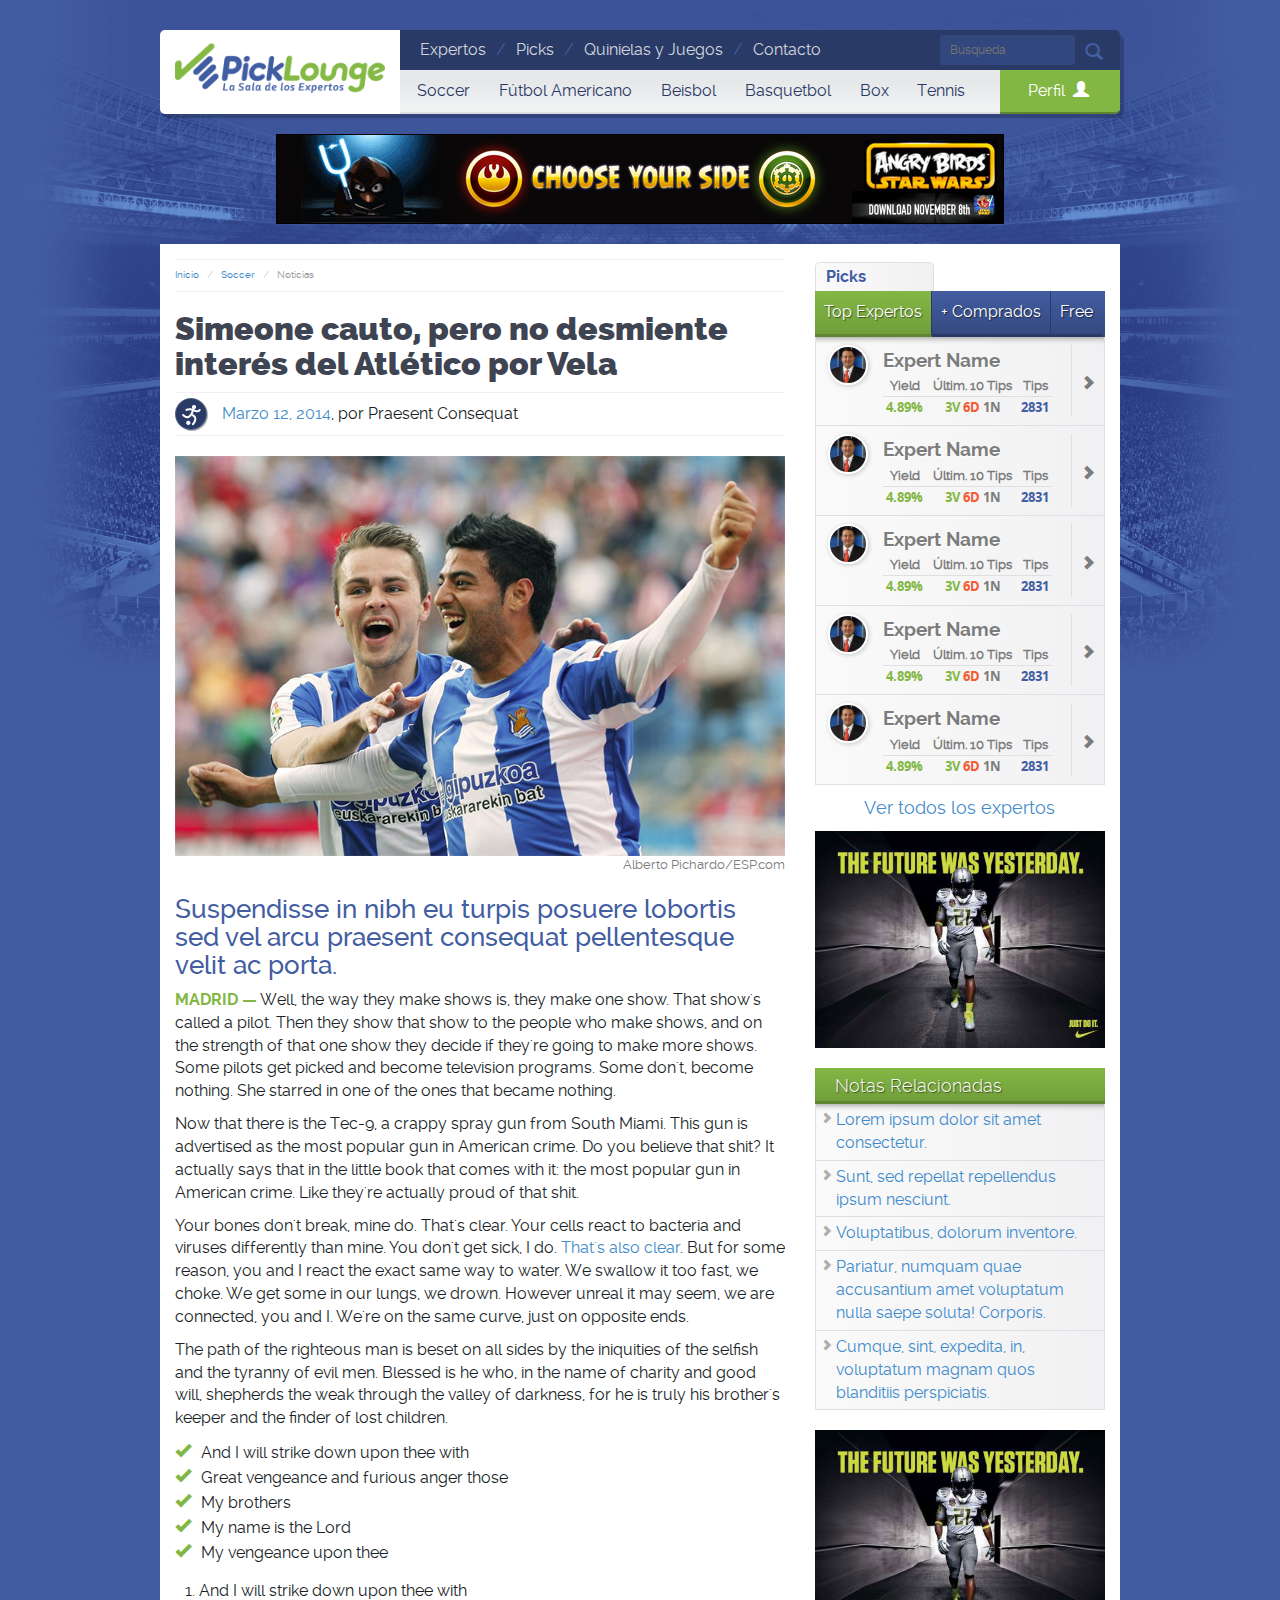
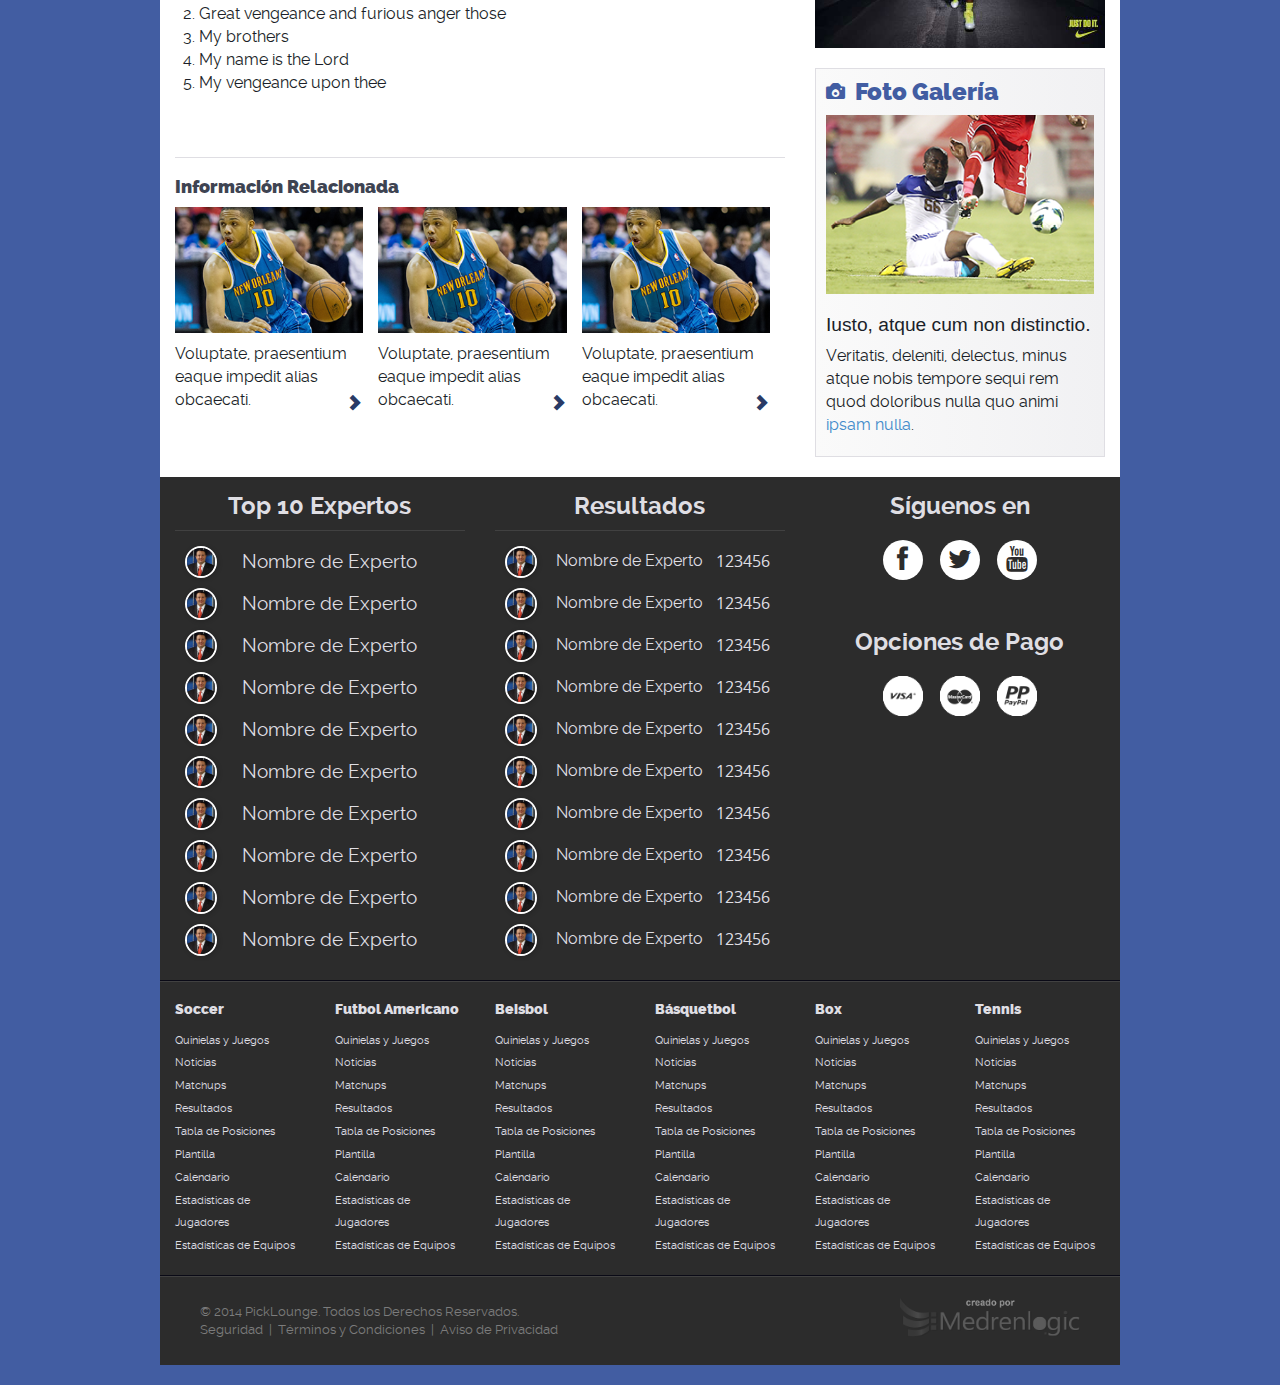
<file: interna.html>
<!doctype html>
<html lang="en">
<head>
	<meta charset="UTF-8">
	<meta http-equiv="X-UA-Compatible" content="IE=edge,chrome=1">
	<meta name="viewport" content="width=device-width, initial-scale=1, maximum-scale=1" />
    <meta name="description" content="">
	<title>PickLounge – La Sala de los Expertos</title>

	<link rel="shortcut icon" href="img/favicon.png" type="image/x-icon" />

	<!-- Hojas de Estilo -->
	<link rel="stylesheet" type="text/css" href="css/theme.css">
    <link rel="stylesheet" href="css/flexslider.css">

    <!-- Hacks -->
    <!-- HTML5 shim para compatibilidad con IE -->
    <!--[if lt IE 9]>
    <script src="http://html5shim.googlecode.com/svn/trunk/html5.js"></script>
    <![endif]-->
    <!--[if gte IE 9]>
	  <style type="text/css">
			.gradient {
			   filter: none;
	    }
	  </style>
	<![endif]-->

	<!-- Modernizr -->
    <script src="js/modernizr-2.6.2.min.js"></script>
</head>
<body>
    <!-- Facebook Plugin -->
    <div id="fb-root"></div>
    <script>(function(d, s, id) {
      var js, fjs = d.getElementsByTagName(s)[0];
      if (d.getElementById(id)) return;
      js = d.createElement(s); js.id = id;
      js.src = "//connect.facebook.net/es_LA/all.js#xfbml=1&appId=192763634155580";
      fjs.parentNode.insertBefore(js, fjs);
    }(document, 'script', 'facebook-jssdk'));</script>

	<!--[if lt IE 7]>
        <div class="alert alert-block alert-error Tcenter">
        	<p>Está utilizando un navegador obsoleto. <a href="http://browsehappy.com/" class="btn btn-danger">Descargue un nuevo navegador</a> o <a class="btn btn-success" href="http://www.goocom/chromeframe/?redirect=true">instale Google Chrome </a> para mejorar la experiencia de uso en nuestro sitio.</p>
        </div>
    <![endif]-->

    <div class="container" id="main-container">
    	<header id="header" class="row MB20">
    		<figure id="logo" class="col-sm-3">
                <img class="img-responsive" src="img/pick-lounge-logo.png" alt="Pick Lounge - La Sala de los Expertos">
            </figure>
    		<div class="col-sm-9">
                <div class="row PR">
                    <nav id="picks-menu" class="col-sm-9">
                        <h4 class="hidden-picks">
                            <a href="#" class="picks-menu-devices-btn">Menú</a>
                        </h4>
                        <ul>
                            <li><a href="#">Expertos</a></li>
                            <li class="hidden-sm">/</li>
                            <li><a href="#">Picks</a></li>
                            <li class="hidden-sm">/</li>
                            <li><a href="#">Quinielas y Juegos</a></li>
                            <li class="hidden-sm">/</li>
                            <li><a href="#">Contacto</a></li>
                        </ul>

                        <ul class="picks-menu-devices">
                            <li><a href="#">Expertos</a></li>
                            <li><a href="#">Picks</a></li>
                            <li><a href="#">Quinielas y Juegos</a></li>
                            <li><a href="#">Contacto</a></li>
                        </ul>
                    </nav>
                    <div id="top-search" class="col-sm-3">
                        <form class="row" action="">
                            <input class="input-sm col-xs-9 ML0 top-search" type="text" name="search" placeholder="Búsqueda">
                            <button>
                                <span class="glyphicon glyphicon-search"></span>
                            </button>
                        </form>
                    </div>
                    <nav id="main-nav" class="col-sm-10 grayGradient">
                        <h4 class="hidden-categories">
                            <a href="#" class="main-nav-devices-btn"><span class="glyphicon glyphicon-th-list MR10"></span>Categorías</a>
                        </h4>
                        <ul>
                            <li><a href="#">Soccer</a></li>
                            <li><a href="#">Fútbol Americano</a></li>
                            <li><a href="#">Beisbol</a></li>
                            <li><a href="#">Basquetbol</a></li>
                            <li><a href="#">Box</a></li>
                            <li><a href="#">Tennis</a></li>
                        </ul>

                        <ul class="main-nav-devices">
                            <li><a href="#">Soccer</a></li>
                            <li><a href="#">Fútbol Americano</a></li>
                            <li><a href="#">Beisbol</a></li>
                            <li><a href="#">Basquetbol</a></li>
                            <li><a href="#">Box</a></li>
                            <li><a href="#">Tennis</a></li>
                            <li class="perfil-btn"><a href="#">Perfil</a></li>
                        </ul>
                    </nav>
                    <div id="perfil" class="col-sm-2">
                        <button class="btn btn-link"><span class="left MR5 perfil-txt">Perfil</span> <span class="glyphicon glyphicon-user"></span></button>
                    </div>
                </div>
            </div>

            <div id="perfil-dropdown" class="lightGrayGradient">
                <div class="mis-picks-content left w100">
                    <h4>Hola nombre de usuario</h4>
                    <ul>
                        <li><a href="#"><span class="glyphicon glyphicon-ok MR10"></span>Mis Picks</a></li>
                        <li><a href="#"><span class="glyphicon glyphicon-list-alt MR10"></span>Quinielas</a></li>
                        <li><a href="#"><span class="glyphicon glyphicon-tasks MR10"></span>Resultados</a></li>
                        <li><a href="#"><span class="glyphicon glyphicon-cog MR10"></span>Preferencias</a></li>
                        <li><a href="#"><span class="glyphicon glyphicon-log-out MR10"></span>Cerrar Sesión</a></li>
                    </ul>
                </div>
            </div>
    	</header><!-- ends header -->

        <div class="ad-section ad-top hidden-sm row">
            <div class="col-md-12">
                <img class="DB M0A img-responsive" src="img/ad-samples/home-top-desktop.jpg" alt="Ad Sample">
            </div>
        </div><!-- ends Ad Section -->

        <div class="content-wrapper row MT20">
            <div class="col-sm-8 left-column PT15">
                <ol class="breadcrumb">
                  <li><a href="#">Inicio</a></li>
                  <li><a href="#">Soccer</a></li>
                  <li class="active">Noticias</li>
                </ol><!-- ends breadcrumb -->

                <article class="articulo-interno">
                    <h1 class="title">Simeone cauto, pero no desmiente interés del Atlético por Vela</h1>

                    <div class="left w100 MB20 articulo-info">
                        <span class="pick-ui-icon-sm soccer-pick"></span>
                        <span class="PL15"><time datetime="2014-03-12"><a href="#">Marzo 12, 2014</a></time>, por Praesent Consequat</span>
                    </div>

                    <figure class="left 100 MB20">
                        <img class="img-responsive" src="img/development-imgs/img-interna.jpg" alt="Simeone cauto, pero no desmiente interés del Atlético por Vela - imagen">
                        <figcaption class="credits">
                            Alberto Pichardo/ESP.com
                        </figcaption>
                    </figure>
                    
                    <h2 class="subtitle">Suspendisse in nibh eu turpis posuere lobortis sed vel arcu praesent consequat pellentesque velit ac porta.</h2>

                    <p><strong class="TTUC">Madrid &mdash;</strong> Well, the way they make shows is, they make one show. That show's called a pilot. Then they show that show to the people who make shows, and on the strength of that one show they decide if they're going to make more shows. Some pilots get picked and become television programs. Some don't, become nothing. She starred in one of the ones that became nothing. </p>

                    <p>Now that there is the Tec-9, a crappy spray gun from South Miami. This gun is advertised as the most popular gun in American crime. Do you believe that shit? It actually says that in the little book that comes with it: the most popular gun in American crime. Like they're actually proud of that shit.  </p>

                    <p>Your bones don't break, mine do. That's clear. Your cells react to bacteria and viruses differently than mine. You don't get sick, I do. <a href="#">That's also clear</a>. But for some reason, you and I react the exact same way to water. We swallow it too fast, we choke. We get some in our lungs, we drown. However unreal it may seem, we are connected, you and I. We're on the same curve, just on opposite ends. </p>

                    <p>The path of the righteous man is beset on all sides by the iniquities of the selfish and the tyranny of evil men. Blessed is he who, in the name of charity and good will, shepherds the weak through the valley of darkness, for he is truly his brother's keeper and the finder of lost children.</p>

                    <ul>
                        <li>And I will strike down upon thee with</li>
                        <li>Great vengeance and furious anger those</li>
                        <li>My brothers</li>
                        <li>My name is the Lord </li>
                        <li>My vengeance upon thee</li>
                    </ul>

                    <ol>
                        <li>And I will strike down upon thee with</li>
                        <li>Great vengeance and furious anger those</li>
                        <li>My brothers</li>
                        <li>My name is the Lord </li>
                        <li>My vengeance upon thee</li>
                    </ol>
                </article><!-- ends articulo interno -->

                <div class="comments left w100">
                    <div class="fb-comments" data-width="610" data-numposts="5" data-colorscheme="light"></div>
                </div>

                <div class="enfoque">
                    <h4 class="title">Información Relacionada</h4>
                    <article class="col-xs-4">
                        <figure>
                            <img class="img-responsive" src="img/development-imgs/resumen-img-2.png" alt="Imagen - Placeholder">
                        </figure>
                        <p>Voluptate, praesentium eaque impedit alias obcaecati.</p>

                        <a class="btn btn-link">
                            <span class="glyphicon glyphicon-chevron-right"></span>
                        </a>
                    </article>

                    <article class="col-xs-4">
                        <figure>
                            <img class="img-responsive" src="img/development-imgs/resumen-img-2.png" alt="Imagen - Placeholder">
                        </figure>
                        <p>Voluptate, praesentium eaque impedit alias obcaecati.</p>

                        <a class="btn btn-link">
                            <span class="glyphicon glyphicon-chevron-right"></span>
                        </a>
                    </article>

                    <article class="col-xs-4">
                        <figure>
                            <img class="img-responsive" src="img/development-imgs/resumen-img-2.png" alt="Imagen - Placeholder">
                        </figure>
                        <p>Voluptate, praesentium eaque impedit alias obcaecati.</p>

                        <a class="btn btn-link">
                            <span class="glyphicon glyphicon-chevron-right"></span>
                        </a>
                    </article>
                </div>

                <!-- AddThis Smart Layers BEGIN -->
                <script type="text/javascript" src="//s7.addthis.com/js/300/addthis_widget.js#pubid=ra-4fde9b485921e295"></script>
                <script type="text/javascript">
                  addthis.layers({
                    'theme' : 'transparent',
                    'share' : {
                      'position' : 'left',
                      'numPreferredServices' : 5
                    }   
                  });
                </script>
                <!-- AddThis Smart Layers END -->
            </div>

            <div class="col-sm-4 right-column PT15">
                <aside class="picks-tabs left w100">
                    <h3 class="picks-title lightGrayGradient">Picks</h3>
                    <ul class="picks-tabs-nav-desktop blueGradient">
                      <li class="active"><a href="#expertos" data-toggle="tab">Top Expertos</a></li>
                      <li><a href="#comprados" data-toggle="tab">+ Comprados</a></li>
                      <li><a href="#free" data-toggle="tab">Free</a></li>
                    </ul>

                    <ul class="picks-tabs-nav-devices blueGradient">
                        <li>
                            <a href="#free" data-toggle="tab" id="free-icon">
                            <button class="btn btn-link"><span class="glyphicon glyphicon-certificate"></span></button></a>
                        </li>
                        <li>
                            <a href="#comprados" data-toggle="tab" id="comprados-icon">
                            <button class="btn btn-link"><span class="glyphicon glyphicon-tags"></span></button></a>
                        </li>
                        <li class="active">
                            <a href="#expertos" data-toggle="tab" id="expertos-icon">
                            <button class="btn btn-link"><span class="glyphicon glyphicon-star"></span></button></a>
                        </li>
                        <li>
                            <span class="FZ14 tab-text active expertos">Top Expertos</span>
                            <span class="FZ14 tab-text comprados">+ Comprados</span>
                            <span class="FZ14 tab-text free">Free</span>
                        </li>
                    </ul>

                    <div class="tab-content left w100 lightGrayGradient">
                        <section class="tab-pane picks-tab active" id="expertos">
                            <h3 class="hidden-seo">Top Expertos</h3>
                            <ul>
                                <li>
                                    <article>
                                        <figure class="expert-thumb">
                                            <img src="img/development-imgs/antonio-de-valdes.jpg" alt="Experto">
                                        </figure>
                                        <div class="expert-info">
                                            <h3 class="title">Expert Name</h3>
                                            <table class="expert-statistics">
                                                <tr>
                                                    <th>Yield</th>
                                                    <th>Últim. 10 Tips</th>
                                                    <th>Tips</th>
                                                </tr>
                                                <tr>
                                                    <td><span class="green">4.89%</span></td>
                                                    <td><span class="green">3V</span> <span class="orange">6D</span> 1N</td>
                                                    <td><span class="blue">2831</span></td>
                                                </tr>
                                            </table>
                                        </div>
                                        <a class="btn btn-link">
                                            <span class="glyphicon glyphicon-chevron-right"></span>
                                        </a>
                                    </article>
                                </li>
                                <li>
                                    <article>
                                        <figure class="expert-thumb">
                                            <img src="img/development-imgs/antonio-de-valdes.jpg" alt="Experto">
                                        </figure>
                                        <div class="expert-info">
                                            <h3 class="title">Expert Name</h3>
                                            <table class="expert-statistics">
                                                <tr>
                                                    <th>Yield</th>
                                                    <th>Últim. 10 Tips</th>
                                                    <th>Tips</th>
                                                </tr>
                                                <tr>
                                                    <td><span class="green">4.89%</span></td>
                                                    <td><span class="green">3V</span> <span class="orange">6D</span> 1N</td>
                                                    <td><span class="blue">2831</span></td>
                                                </tr>
                                            </table>
                                        </div>
                                        <a class="btn btn-link">
                                            <span class="glyphicon glyphicon-chevron-right"></span>
                                        </a>
                                    </article>
                                </li>
                                <li>
                                    <article>
                                        <figure class="expert-thumb">
                                            <img src="img/development-imgs/antonio-de-valdes.jpg" alt="Experto">
                                        </figure>
                                        <div class="expert-info">
                                            <h3 class="title">Expert Name</h3>
                                            <table class="expert-statistics">
                                                <tr>
                                                    <th>Yield</th>
                                                    <th>Últim. 10 Tips</th>
                                                    <th>Tips</th>
                                                </tr>
                                                <tr>
                                                    <td><span class="green">4.89%</span></td>
                                                    <td><span class="green">3V</span> <span class="orange">6D</span> 1N</td>
                                                    <td><span class="blue">2831</span></td>
                                                </tr>
                                            </table>
                                        </div>
                                        <a class="btn btn-link">
                                            <span class="glyphicon glyphicon-chevron-right"></span>
                                        </a>
                                    </article>
                                </li>
                                <li>
                                    <article>
                                        <figure class="expert-thumb">
                                            <img src="img/development-imgs/antonio-de-valdes.jpg" alt="Experto">
                                        </figure>
                                        <div class="expert-info">
                                            <h3 class="title">Expert Name</h3>
                                            <table class="expert-statistics">
                                                <tr>
                                                    <th>Yield</th>
                                                    <th>Últim. 10 Tips</th>
                                                    <th>Tips</th>
                                                </tr>
                                                <tr>
                                                    <td><span class="green">4.89%</span></td>
                                                    <td><span class="green">3V</span> <span class="orange">6D</span> 1N</td>
                                                    <td><span class="blue">2831</span></td>
                                                </tr>
                                            </table>
                                        </div>
                                        <a class="btn btn-link">
                                            <span class="glyphicon glyphicon-chevron-right"></span>
                                        </a>
                                    </article>
                                </li>
                                <li>
                                    <article>
                                        <figure class="expert-thumb">
                                            <img src="img/development-imgs/antonio-de-valdes.jpg" alt="Experto">
                                        </figure>
                                        <div class="expert-info">
                                            <h3 class="title">Expert Name</h3>
                                            <table class="expert-statistics">
                                                <tr>
                                                    <th>Yield</th>
                                                    <th>Últim. 10 Tips</th>
                                                    <th>Tips</th>
                                                </tr>
                                                <tr>
                                                    <td><span class="green">4.89%</span></td>
                                                    <td><span class="green">3V</span> <span class="orange">6D</span> 1N</td>
                                                    <td><span class="blue">2831</span></td>
                                                </tr>
                                            </table>
                                        </div>
                                        <a class="btn btn-link">
                                            <span class="glyphicon glyphicon-chevron-right"></span>
                                        </a>
                                    </article>
                                </li>
                            </ul>
                        </section><!-- ends expertos -->

                        <section class="tab-pane picks-tab" id="comprados">
                            <h3 class="hidden-seo">Picks más comprados</h3>
                            <ul>
                                <li>
                                    <article>
                                        <figure class="expert-thumb">
                                            <img src="img/development-imgs/antonio-de-valdes.jpg" alt="Experto">
                                        </figure>
                                        <div class="expert-info">
                                            <h3 class="title">Más Comprados</h3>
                                            <table class="expert-statistics">
                                                <tr>
                                                    <th>Yield</th>
                                                    <th>Últim. 10 Tips</th>
                                                    <th>Tips</th>
                                                </tr>
                                                <tr>
                                                    <td><span class="green">4.89%</span></td>
                                                    <td><span class="green">3V</span> <span class="orange">6D</span> 1N</td>
                                                    <td><span class="blue">2831</span></td>
                                                </tr>
                                            </table>
                                        </div>
                                        <a class="btn btn-link">
                                            <span class="glyphicon glyphicon-chevron-right"></span>
                                        </a>
                                    </article>
                                </li>
                                <li>
                                    <article>
                                        <figure class="expert-thumb">
                                            <img src="img/development-imgs/antonio-de-valdes.jpg" alt="Experto">
                                        </figure>
                                        <div class="expert-info">
                                            <h3 class="title">Más Comprados</h3>
                                            <table class="expert-statistics">
                                                <tr>
                                                    <th>Yield</th>
                                                    <th>Últim. 10 Tips</th>
                                                    <th>Tips</th>
                                                </tr>
                                                <tr>
                                                    <td><span class="green">4.89%</span></td>
                                                    <td><span class="green">3V</span> <span class="orange">6D</span> 1N</td>
                                                    <td><span class="blue">2831</span></td>
                                                </tr>
                                            </table>
                                        </div>
                                        <a class="btn btn-link">
                                            <span class="glyphicon glyphicon-chevron-right"></span>
                                        </a>
                                    </article>
                                </li>
                                <li>
                                    <article>
                                        <figure class="expert-thumb">
                                            <img src="img/development-imgs/antonio-de-valdes.jpg" alt="Experto">
                                        </figure>
                                        <div class="expert-info">
                                            <h3 class="title">Más Comprados</h3>
                                            <table class="expert-statistics">
                                                <tr>
                                                    <th>Yield</th>
                                                    <th>Últim. 10 Tips</th>
                                                    <th>Tips</th>
                                                </tr>
                                                <tr>
                                                    <td><span class="green">4.89%</span></td>
                                                    <td><span class="green">3V</span> <span class="orange">6D</span> 1N</td>
                                                    <td><span class="blue">2831</span></td>
                                                </tr>
                                            </table>
                                        </div>
                                        <a class="btn btn-link">
                                            <span class="glyphicon glyphicon-chevron-right"></span>
                                        </a>
                                    </article>
                                </li>
                                <li>
                                    <article>
                                        <figure class="expert-thumb">
                                            <img src="img/development-imgs/antonio-de-valdes.jpg" alt="Experto">
                                        </figure>
                                        <div class="expert-info">
                                            <h3 class="title">Más Comprados</h3>
                                            <table class="expert-statistics">
                                                <tr>
                                                    <th>Yield</th>
                                                    <th>Últim. 10 Tips</th>
                                                    <th>Tips</th>
                                                </tr>
                                                <tr>
                                                    <td><span class="green">4.89%</span></td>
                                                    <td><span class="green">3V</span> <span class="orange">6D</span> 1N</td>
                                                    <td><span class="blue">2831</span></td>
                                                </tr>
                                            </table>
                                        </div>
                                        <a class="btn btn-link">
                                            <span class="glyphicon glyphicon-chevron-right"></span>
                                        </a>
                                    </article>
                                </li>
                                <li>
                                    <article>
                                        <figure class="expert-thumb">
                                            <img src="img/development-imgs/antonio-de-valdes.jpg" alt="Experto">
                                        </figure>
                                        <div class="expert-info">
                                            <h3 class="title">Más Comprados</h3>
                                            <table class="expert-statistics">
                                                <tr>
                                                    <th>Yield</th>
                                                    <th>Últim. 10 Tips</th>
                                                    <th>Tips</th>
                                                </tr>
                                                <tr>
                                                    <td><span class="green">4.89%</span></td>
                                                    <td><span class="green">3V</span> <span class="orange">6D</span> 1N</td>
                                                    <td><span class="blue">2831</span></td>
                                                </tr>
                                            </table>
                                        </div>
                                        <a class="btn btn-link">
                                            <span class="glyphicon glyphicon-chevron-right"></span>
                                        </a>
                                    </article>
                                </li>
                            </ul>
                        </section><!-- ends comprados -->

                        <section class="tab-pane picks-tab" id="free">
                            <h3 class="hidden-seo">Free Picks</h3>
                            <ul>
                                <li>
                                    <article>
                                        <figure class="expert-thumb">
                                            <img src="img/development-imgs/antonio-de-valdes.jpg" alt="Experto">
                                        </figure>
                                        <div class="expert-info">
                                            <h3 class="title">Free</h3>
                                            <table class="expert-statistics">
                                                <tr>
                                                    <th>Yield</th>
                                                    <th>Últim. 10 Tips</th>
                                                    <th>Tips</th>
                                                </tr>
                                                <tr>
                                                    <td><span class="green">4.89%</span></td>
                                                    <td><span class="green">3V</span> <span class="orange">6D</span> 1N</td>
                                                    <td><span class="blue">2831</span></td>
                                                </tr>
                                            </table>
                                        </div>
                                        <a class="btn btn-link">
                                            <span class="glyphicon glyphicon-chevron-right"></span>
                                        </a>
                                    </article>
                                </li>
                                <li>
                                    <article>
                                        <figure class="expert-thumb">
                                            <img src="img/development-imgs/antonio-de-valdes.jpg" alt="Experto">
                                        </figure>
                                        <div class="expert-info">
                                            <h3 class="title">Free</h3>
                                            <table class="expert-statistics">
                                                <tr>
                                                    <th>Yield</th>
                                                    <th>Últim. 10 Tips</th>
                                                    <th>Tips</th>
                                                </tr>
                                                <tr>
                                                    <td><span class="green">4.89%</span></td>
                                                    <td><span class="green">3V</span> <span class="orange">6D</span> 1N</td>
                                                    <td><span class="blue">2831</span></td>
                                                </tr>
                                            </table>
                                        </div>
                                        <a class="btn btn-link">
                                            <span class="glyphicon glyphicon-chevron-right"></span>
                                        </a>
                                    </article>
                                </li>
                                <li>
                                    <article>
                                        <figure class="expert-thumb">
                                            <img src="img/development-imgs/antonio-de-valdes.jpg" alt="Experto">
                                        </figure>
                                        <div class="expert-info">
                                            <h3 class="title">Free</h3>
                                            <table class="expert-statistics">
                                                <tr>
                                                    <th>Yield</th>
                                                    <th>Últim. 10 Tips</th>
                                                    <th>Tips</th>
                                                </tr>
                                                <tr>
                                                    <td><span class="green">4.89%</span></td>
                                                    <td><span class="green">3V</span> <span class="orange">6D</span> 1N</td>
                                                    <td><span class="blue">2831</span></td>
                                                </tr>
                                            </table>
                                        </div>
                                        <a class="btn btn-link">
                                            <span class="glyphicon glyphicon-chevron-right"></span>
                                        </a>
                                    </article>
                                </li>
                                <li>
                                    <article>
                                        <figure class="expert-thumb">
                                            <img src="img/development-imgs/antonio-de-valdes.jpg" alt="Experto">
                                        </figure>
                                        <div class="expert-info">
                                            <h3 class="title">Free</h3>
                                            <table class="expert-statistics">
                                                <tr>
                                                    <th>Yield</th>
                                                    <th>Últim. 10 Tips</th>
                                                    <th>Tips</th>
                                                </tr>
                                                <tr>
                                                    <td><span class="green">4.89%</span></td>
                                                    <td><span class="green">3V</span> <span class="orange">6D</span> 1N</td>
                                                    <td><span class="blue">2831</span></td>
                                                </tr>
                                            </table>
                                        </div>
                                        <a class="btn btn-link">
                                            <span class="glyphicon glyphicon-chevron-right"></span>
                                        </a>
                                    </article>
                                </li>
                                <li>
                                    <article>
                                        <figure class="expert-thumb">
                                            <img src="img/development-imgs/antonio-de-valdes.jpg" alt="Experto">
                                        </figure>
                                        <div class="expert-info">
                                            <h3 class="title">Free</h3>
                                            <table class="expert-statistics">
                                                <tr>
                                                    <th>Yield</th>
                                                    <th>Últim. 10 Tips</th>
                                                    <th>Tips</th>
                                                </tr>
                                                <tr>
                                                    <td><span class="green">4.89%</span></td>
                                                    <td><span class="green">3V</span> <span class="orange">6D</span> 1N</td>
                                                    <td><span class="blue">2831</span></td>
                                                </tr>
                                            </table>
                                        </div>
                                        <a class="btn btn-link">
                                            <span class="glyphicon glyphicon-chevron-right"></span>
                                        </a>
                                    </article>
                                </li>
                            </ul>
                        </section><!-- ends free -->
                    </div>
                    <a href="#" class="left w100 FZ18 Tcenter MT10 MB10">Ver todos los expertos</a>
                </aside><!-- ends Picks Tabs -->

                <div class="ad-section ad-right hidden-xs left w100">
                    <img class="img-responsive" src="img/ad-samples/right-side-inner.jpg" alt="Ad Sample">
                </div>

                <aside class="relacionadas">
                    <h4 class="title greenGradient">Notas Relacionadas</h4>
                    <ul class="lightGrayGradient">
                        <li>
                            <a href="#">Lorem ipsum dolor sit amet consectetur.</a>
                        </li>
                        <li>
                            <a href="#">Sunt, sed repellat repellendus ipsum nesciunt.</a>
                        </li>
                        <li>
                            <a href="#">Voluptatibus, dolorum inventore.</a>
                        </li>
                        <li>
                            <a href="#">Pariatur, numquam quae accusantium amet voluptatum nulla saepe soluta! Corporis.</a>
                        </li>
                        <li>
                            <a href="#">Cumque, sint, expedita, in, voluptatum magnam quos blanditiis perspiciatis.</a>
                        </li>
                    </ul>
                </aside><!-- ends relacionadas -->

                <div class="ad-section ad-right hidden-xs left w100">
                    <img class="img-responsive" src="img/ad-samples/right-side-inner.jpg" alt="Ad Sample">
                </div>

                <div class="galeria-foto-video lightGrayGradient">
                    <h4 class="title"><span class="glyphicon glyphicon-camera"></span>Foto Galería</h4>
                    <figure>
                        <a href="#"><img src="img/development-imgs/resumen-img.png" alt="" class="img-responsive"></a>
                    </figure>

                    <h5>Iusto, atque cum non distinctio.</h5>

                    <p>Veritatis, deleniti, delectus, minus atque nobis tempore sequi rem quod doloribus nulla quo animi <a href="#">ipsam nulla</a>.</p>
                </div><!-- ends galeria foto video -->
            </div>
        </div><!-- ends content wrapper -->

        <footer id="footer-wrapper" class="row">
            <section class="col-sm-4 top-10-expertos">
                <h3 class="title">Top 10 Expertos</h3>
                <ul>
                    <li>
                        <a href="#">
                            <figure class="experto-icon">
                                <img src="img/development-imgs/antonio-de-valdes.jpg" alt="Experto">
                            </figure>
                            <span class="experto-link">Nombre de Experto</span>
                        </a>
                    </li>
                    <li>
                        <a href="#">
                            <figure class="experto-icon">
                                <img src="img/development-imgs/antonio-de-valdes.jpg" alt="Experto">
                            </figure>
                            <span class="experto-link">Nombre de Experto</span>
                        </a>
                    </li>
                    <li>
                        <a href="#">
                            <figure class="experto-icon">
                                <img src="img/development-imgs/antonio-de-valdes.jpg" alt="Experto">
                            </figure>
                            <span class="experto-link">Nombre de Experto</span>
                        </a>
                    </li>
                    <li>
                        <a href="#">
                            <figure class="experto-icon">
                                <img src="img/development-imgs/antonio-de-valdes.jpg" alt="Experto">
                            </figure>
                            <span class="experto-link">Nombre de Experto</span>
                        </a>
                    </li>
                    <li>
                        <a href="#">
                            <figure class="experto-icon">
                                <img src="img/development-imgs/antonio-de-valdes.jpg" alt="Experto">
                            </figure>
                            <span class="experto-link">Nombre de Experto</span>
                        </a>
                    </li>
                    <li>
                        <a href="#">
                            <figure class="experto-icon">
                                <img src="img/development-imgs/antonio-de-valdes.jpg" alt="Experto">
                            </figure>
                            <span class="experto-link">Nombre de Experto</span>
                        </a>
                    </li>
                    <li>
                        <a href="#">
                            <figure class="experto-icon">
                                <img src="img/development-imgs/antonio-de-valdes.jpg" alt="Experto">
                            </figure>
                            <span class="experto-link">Nombre de Experto</span>
                        </a>
                    </li>
                    <li>
                        <a href="#">
                            <figure class="experto-icon">
                                <img src="img/development-imgs/antonio-de-valdes.jpg" alt="Experto">
                            </figure>
                            <span class="experto-link">Nombre de Experto</span>
                        </a>
                    </li>
                    <li>
                        <a href="#">
                            <figure class="experto-icon">
                                <img src="img/development-imgs/antonio-de-valdes.jpg" alt="Experto">
                            </figure>
                            <span class="experto-link">Nombre de Experto</span>
                        </a>
                    </li>
                    <li>
                        <a href="#">
                            <figure class="experto-icon">
                                <img src="img/development-imgs/antonio-de-valdes.jpg" alt="Experto">
                            </figure>
                            <span class="experto-link">Nombre de Experto</span>
                        </a>
                    </li>
                </ul>
            </section>
            <section class="col-sm-4 resultados">
                <h3 class="title">Resultados</h3>
                <ul>
                    <li>
                        <a href="#">
                            <figure class="experto-icon">
                                <img src="img/development-imgs/antonio-de-valdes.jpg" alt="Experto">
                            </figure>
                            <span class="experto-link">Nombre de Experto</span>
                            <span class="resultado-numero">123456</span>
                        </a>
                    </li>
                    <li>
                        <a href="#">
                            <figure class="experto-icon">
                                <img src="img/development-imgs/antonio-de-valdes.jpg" alt="Experto">
                            </figure>
                            <span class="experto-link">Nombre de Experto</span>
                            <span class="resultado-numero">123456</span>
                        </a>
                    </li>
                    <li>
                        <a href="#">
                            <figure class="experto-icon">
                                <img src="img/development-imgs/antonio-de-valdes.jpg" alt="Experto">
                            </figure>
                            <span class="experto-link">Nombre de Experto</span>
                            <span class="resultado-numero">123456</span>
                        </a>
                    </li>
                    <li>
                        <a href="#">
                            <figure class="experto-icon">
                                <img src="img/development-imgs/antonio-de-valdes.jpg" alt="Experto">
                            </figure>
                            <span class="experto-link">Nombre de Experto</span>
                            <span class="resultado-numero">123456</span>
                        </a>
                    </li>
                    <li>
                        <a href="#">
                            <figure class="experto-icon">
                                <img src="img/development-imgs/antonio-de-valdes.jpg" alt="Experto">
                            </figure>
                            <span class="experto-link">Nombre de Experto</span>
                            <span class="resultado-numero">123456</span>
                        </a>
                    </li>
                    <li>
                        <a href="#">
                            <figure class="experto-icon">
                                <img src="img/development-imgs/antonio-de-valdes.jpg" alt="Experto">
                            </figure>
                            <span class="experto-link">Nombre de Experto</span>
                            <span class="resultado-numero">123456</span>
                        </a>
                    </li>
                    <li>
                        <a href="#">
                            <figure class="experto-icon">
                                <img src="img/development-imgs/antonio-de-valdes.jpg" alt="Experto">
                            </figure>
                            <span class="experto-link">Nombre de Experto</span>
                            <span class="resultado-numero">123456</span>
                        </a>
                    </li>
                    <li>
                        <a href="#">
                            <figure class="experto-icon">
                                <img src="img/development-imgs/antonio-de-valdes.jpg" alt="Experto">
                            </figure>
                            <span class="experto-link">Nombre de Experto</span>
                            <span class="resultado-numero">123456</span>
                        </a>
                    </li>
                    <li>
                        <a href="#">
                            <figure class="experto-icon">
                                <img src="img/development-imgs/antonio-de-valdes.jpg" alt="Experto">
                            </figure>
                            <span class="experto-link">Nombre de Experto</span>
                            <span class="resultado-numero">123456</span>
                        </a>
                    </li>
                    <li>
                        <a href="#">
                            <figure class="experto-icon">
                                <img src="img/development-imgs/antonio-de-valdes.jpg" alt="Experto">
                            </figure>
                            <span class="experto-link">Nombre de Experto</span>
                            <span class="resultado-numero">123456</span>
                        </a>
                    </li>
                </ul>
            </section>
            <div class="col-sm-4 social-section">
                <h3 class="title">Síguenos en</h3>
                <ul class="left w100">
                    <li>
                        <a href="#">
                            <span class="social-icon icon-facebook"></span>
                        </a>
                    </li>
                    <li>
                        <a href="#">
                            <span class="social-icon icon-twitter"></span>
                        </a>
                    </li>
                    <li>
                        <a href="#">
                            <span class="social-icon icon-youtube"></span>
                        </a>
                    </li>
                </ul>

                <h3 class="title">Opciones de Pago</h3>
                <ul class="left w100">
                    <li>
                        <img class="social-icon-img" src="img/development-imgs/visa-icon.png" alt="Visa">
                    </li>
                    <li>
                        <img class="social-icon-img" src="img/development-imgs/mastercard-icon.png" alt="Visa">
                    </li>
                    <li>
                        <img class="social-icon-img" src="img/development-imgs/paypal-icon.png" alt="Visa">
                    </li>
                </ul>
            </div>

            <div class="sitemap left w100 MT20">
                <div class="col-md-2 sitemap-node">
                    <h6 class="title">Soccer</h6>
                    <ul>
                        <li><a href="#">Quinielas y Juegos</a></li>
                        <li><a href="#">Noticias</a></li>
                        <li><a href="#">Matchups</a></li>
                        <li><a href="#">Resultados</a></li>
                        <li><a href="#">Tabla de Posiciones</a></li>
                        <li><a href="#">Plantilla</a></li>
                        <li><a href="#">Calendario</a></li>
                        <li><a href="#">Estadísticas de Jugadores</a></li>
                        <li><a href="#">Estadísticas de Equipos</a></li>
                    </ul>
                </div>

                <div class="col-md-2 sitemap-node">
                    <h6 class="title">Futbol Americano</h6>
                    <ul>
                        <li><a href="#">Quinielas y Juegos</a></li>
                        <li><a href="#">Noticias</a></li>
                        <li><a href="#">Matchups</a></li>
                        <li><a href="#">Resultados</a></li>
                        <li><a href="#">Tabla de Posiciones</a></li>
                        <li><a href="#">Plantilla</a></li>
                        <li><a href="#">Calendario</a></li>
                        <li><a href="#">Estadísticas de Jugadores</a></li>
                        <li><a href="#">Estadísticas de Equipos</a></li>
                    </ul>
                </div>

                <div class="col-md-2 sitemap-node">
                    <h6 class="title">Beisbol</h6>
                    <ul>
                        <li><a href="#">Quinielas y Juegos</a></li>
                        <li><a href="#">Noticias</a></li>
                        <li><a href="#">Matchups</a></li>
                        <li><a href="#">Resultados</a></li>
                        <li><a href="#">Tabla de Posiciones</a></li>
                        <li><a href="#">Plantilla</a></li>
                        <li><a href="#">Calendario</a></li>
                        <li><a href="#">Estadísticas de Jugadores</a></li>
                        <li><a href="#">Estadísticas de Equipos</a></li>
                    </ul>
                </div>

                <div class="col-md-2 sitemap-node">
                    <h6 class="title">Básquetbol</h6>
                    <ul>
                        <li><a href="#">Quinielas y Juegos</a></li>
                        <li><a href="#">Noticias</a></li>
                        <li><a href="#">Matchups</a></li>
                        <li><a href="#">Resultados</a></li>
                        <li><a href="#">Tabla de Posiciones</a></li>
                        <li><a href="#">Plantilla</a></li>
                        <li><a href="#">Calendario</a></li>
                        <li><a href="#">Estadísticas de Jugadores</a></li>
                        <li><a href="#">Estadísticas de Equipos</a></li>
                    </ul>
                </div>

                <div class="col-md-2 sitemap-node">
                    <h6 class="title">Box</h6>
                    <ul>
                        <li><a href="#">Quinielas y Juegos</a></li>
                        <li><a href="#">Noticias</a></li>
                        <li><a href="#">Matchups</a></li>
                        <li><a href="#">Resultados</a></li>
                        <li><a href="#">Tabla de Posiciones</a></li>
                        <li><a href="#">Plantilla</a></li>
                        <li><a href="#">Calendario</a></li>
                        <li><a href="#">Estadísticas de Jugadores</a></li>
                        <li><a href="#">Estadísticas de Equipos</a></li>
                    </ul>
                </div>

                <div class="col-md-2 sitemap-node">
                    <h6 class="title">Tennis</h6>
                    <ul>
                        <li><a href="#">Quinielas y Juegos</a></li>
                        <li><a href="#">Noticias</a></li>
                        <li><a href="#">Matchups</a></li>
                        <li><a href="#">Resultados</a></li>
                        <li><a href="#">Tabla de Posiciones</a></li>
                        <li><a href="#">Plantilla</a></li>
                        <li><a href="#">Calendario</a></li>
                        <li><a href="#">Estadísticas de Jugadores</a></li>
                        <li><a href="#">Estadísticas de Equipos</a></li>
                    </ul>
                </div>
            </div><!-- ends sitemap -->

            <div class="copyright col-xs-12 MT20">
                <div class="col-sm-10">
                    <p class="left MT5 ML10">© 2014 PickLounge. Todos los Derechos Reservados.<br>
                        Seguridad&nbsp;&nbsp;|&nbsp;&nbsp;<a href="#">Términos y Condiciones</a>&nbsp;&nbsp;|&nbsp;&nbsp;<a href="#">Aviso de Privacidad</a></p>
                </div>
                <div class="col-sm-2">
                    <a class="medren-logo" href="#"><img src="img/development-imgs/medrenlogic-logo-bw.png" alt="Creado por Medrenlogic"></a>
                </div>
            </div>
        </footer><!-- ends footer wrapper -->
    </div><!-- ends main container -->

    <div id="super-banner">
        <!-- El super banner debe ser máximo 1680px de ancho y mínimo 1280px de ancho, ya que el contenedor principal ocupa un ancho máximo de 960px, esto da un margen de 160px para que el super banner sea visible a las orillas de la pantalla en pantallas de 1280px --> 
        <img src="img/super-banner/fifa14.jpg" alt="">
    </div><!-- ends super banner -->

	<!-- Scripts -->
    <script src="js/jquery-1.10.2.min.js"></script>
    <script src="js/bootstrap.min.js"></script>
    <script src="js/jquery.flexslider-min.js"></script>
    <script src="js/ux.js"></script>
        
    <!-- Google Analytics -->
    <!--<script>
        var _gaq=[['_setAccount','UA-XXXXX-X'],['_trackPageview']];
        (function(d,t){var g=d.createElement(t),s=d.getElementsByTagName(t)[0];
        g.src=('https:'==location.protocol?'//ssl':'//www')+'.google-analytics.com/ga.js';
        s.parentNode.insertBefore(g,s)}(document,'script'));
    </script> -->
</body>
</html>
</file>
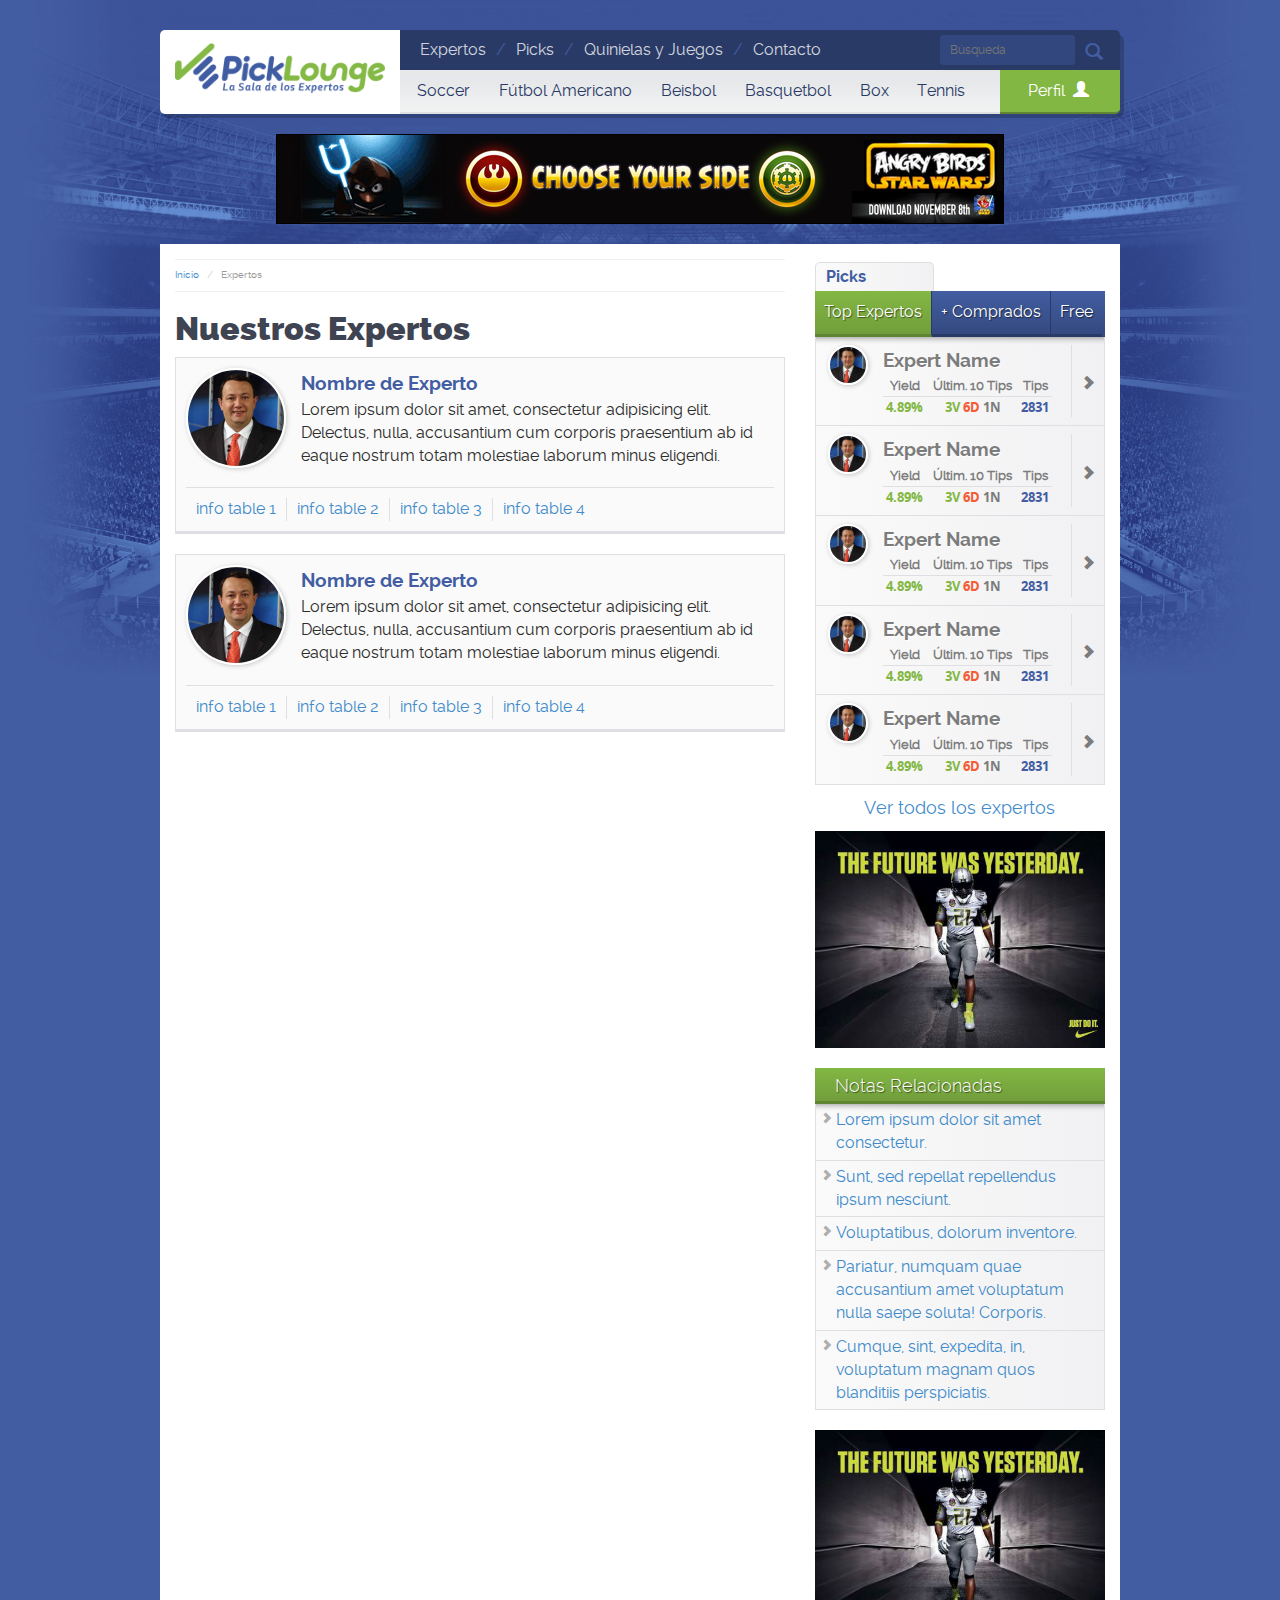
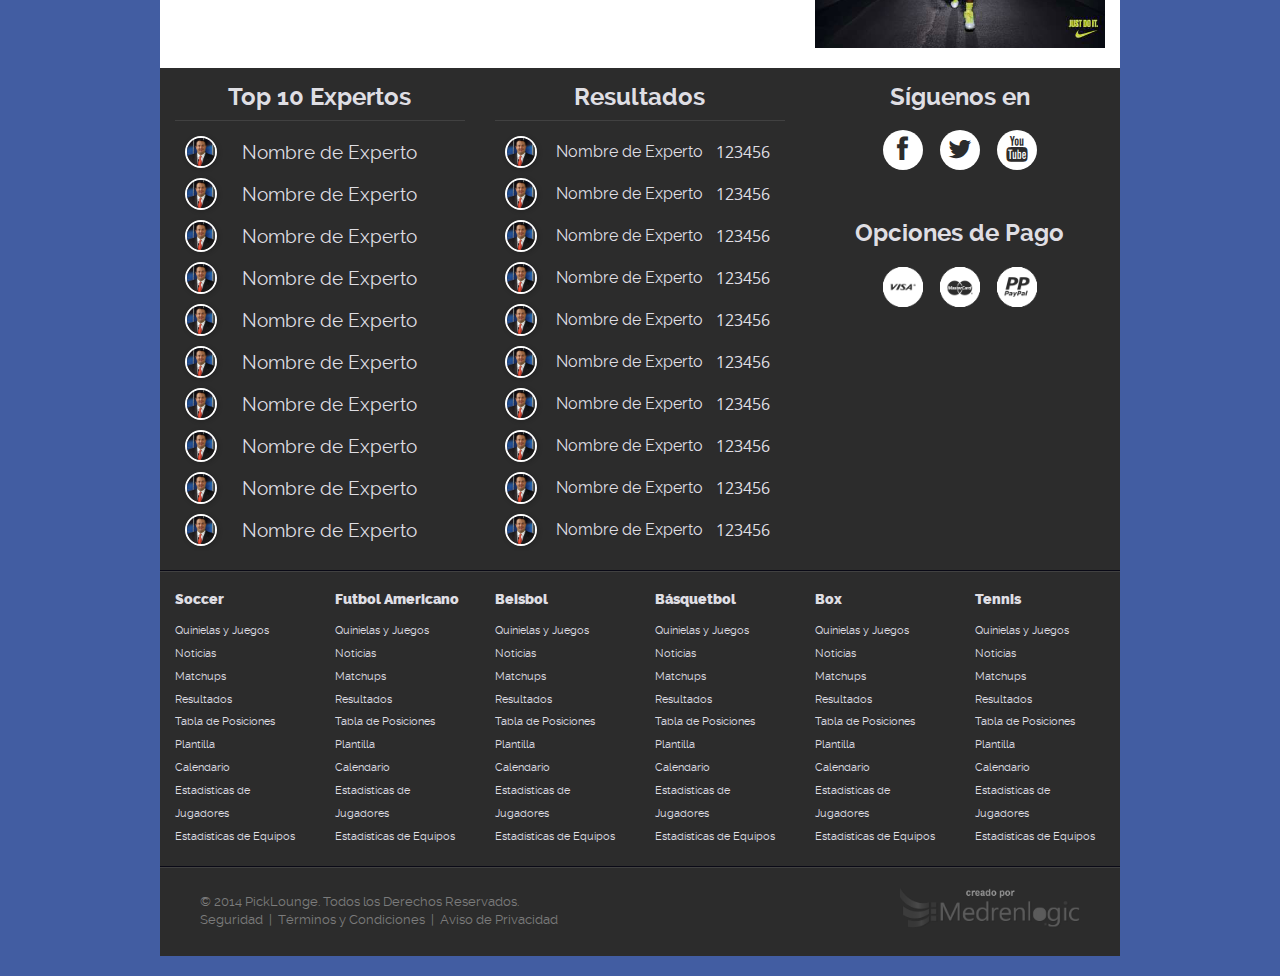
<file: nuestros-expertos.html>
<!doctype html>
<html lang="en">
<head>
	<meta charset="UTF-8">
	<meta http-equiv="X-UA-Compatible" content="IE=edge,chrome=1">
	<meta name="viewport" content="width=device-width, initial-scale=1, maximum-scale=1" />
    <meta name="description" content="">
	<title>PickLounge – La Sala de los Expertos</title>

	<link rel="shortcut icon" href="img/favicon.png" type="image/x-icon" />

	<!-- Hojas de Estilo -->
	<link rel="stylesheet" type="text/css" href="css/theme.css">
    <link rel="stylesheet" href="css/flexslider.css">

    <!-- Hacks -->
    <!-- HTML5 shim para compatibilidad con IE -->
    <!--[if lt IE 9]>
    <script src="http://html5shim.googlecode.com/svn/trunk/html5.js"></script>
    <![endif]-->
    <!--[if gte IE 9]>
	  <style type="text/css">
			.gradient {
			   filter: none;
	    }
	  </style>
	<![endif]-->

	<!-- Modernizr -->
    <script src="js/modernizr-2.6.2.min.js"></script>
</head>
<body>
	<!--[if lt IE 7]>
        <div class="alert alert-block alert-error Tcenter">
        	<p>Está utilizando un navegador obsoleto. <a href="http://browsehappy.com/" class="btn btn-danger">Descargue un nuevo navegador</a> o <a class="btn btn-success" href="http://www.goocom/chromeframe/?redirect=true">instale Google Chrome </a> para mejorar la experiencia de uso en nuestro sitio.</p>
        </div>
    <![endif]-->

    <div class="container" id="main-container">
    	<header id="header" class="row MB20">
    		<figure id="logo" class="col-sm-3">
                <img class="img-responsive" src="img/pick-lounge-logo.png" alt="Pick Lounge - La Sala de los Expertos">
            </figure>
    		<div class="col-sm-9">
                <div class="row PR">
                    <nav id="picks-menu" class="col-sm-9">
                        <h4 class="hidden-picks">
                            <a href="#" class="picks-menu-devices-btn">Menú</a>
                        </h4>
                        <ul>
                            <li><a href="#">Expertos</a></li>
                            <li class="hidden-sm">/</li>
                            <li><a href="#">Picks</a></li>
                            <li class="hidden-sm">/</li>
                            <li><a href="#">Quinielas y Juegos</a></li>
                            <li class="hidden-sm">/</li>
                            <li><a href="#">Contacto</a></li>
                        </ul>

                        <ul class="picks-menu-devices">
                            <li><a href="#">Expertos</a></li>
                            <li><a href="#">Picks</a></li>
                            <li><a href="#">Quinielas y Juegos</a></li>
                            <li><a href="#">Contacto</a></li>
                        </ul>
                    </nav>
                    <div id="top-search" class="col-sm-3">
                        <form class="row" action="">
                            <input class="input-sm col-xs-9 ML0 top-search" type="text" name="search" placeholder="Búsqueda">
                            <button>
                                <span class="glyphicon glyphicon-search"></span>
                            </button>
                        </form>
                    </div>
                    <nav id="main-nav" class="col-sm-10 grayGradient">
                        <h4 class="hidden-categories">
                            <a href="#" class="main-nav-devices-btn"><span class="glyphicon glyphicon-th-list MR10"></span>Categorías</a>
                        </h4>
                        <ul>
                            <li><a href="#">Soccer</a></li>
                            <li><a href="#">Fútbol Americano</a></li>
                            <li><a href="#">Beisbol</a></li>
                            <li><a href="#">Basquetbol</a></li>
                            <li><a href="#">Box</a></li>
                            <li><a href="#">Tennis</a></li>
                        </ul>

                        <ul class="main-nav-devices">
                            <li><a href="#">Soccer</a></li>
                            <li><a href="#">Fútbol Americano</a></li>
                            <li><a href="#">Beisbol</a></li>
                            <li><a href="#">Basquetbol</a></li>
                            <li><a href="#">Box</a></li>
                            <li><a href="#">Tennis</a></li>
                            <li class="perfil-btn"><a href="#">Perfil</a></li>
                        </ul>
                    </nav>
                    <div id="perfil" class="col-sm-2">
                        <button class="btn btn-link"><span class="left MR5 perfil-txt">Perfil</span> <span class="glyphicon glyphicon-user"></span></button>
                    </div>
                </div>
            </div>

            <div id="perfil-dropdown" class="lightGrayGradient">
                <div class="mis-picks-content left w100">
                    <h4>Hola nombre de usuario</h4>
                    <ul>
                        <li><a href="#"><span class="glyphicon glyphicon-ok MR10"></span>Mis Picks</a></li>
                        <li><a href="#"><span class="glyphicon glyphicon-list-alt MR10"></span>Quinielas</a></li>
                        <li><a href="#"><span class="glyphicon glyphicon-tasks MR10"></span>Resultados</a></li>
                        <li><a href="#"><span class="glyphicon glyphicon-cog MR10"></span>Preferencias</a></li>
                        <li><a href="#"><span class="glyphicon glyphicon-log-out MR10"></span>Cerrar Sesión</a></li>
                    </ul>
                </div>
            </div>
    	</header><!-- ends header -->

        <div class="ad-section ad-top hidden-sm row">
            <div class="col-md-12">
                <img class="DB M0A img-responsive" src="img/ad-samples/home-top-desktop.jpg" alt="Ad Sample">
            </div>
        </div><!-- ends Ad Section -->

        <div class="content-wrapper row MT20">
            <div class="col-sm-8 left-column PT15">
                <ol class="breadcrumb">
                  <li><a href="#">Inicio</a></li>
                  <li class="active">Expertos</li>
                </ol><!-- ends breadcrumb -->

                <section class="expertos-gral">
                    <h1 class="title left w100">Nuestros Expertos</h1>
                    
                    <div class="expert-bio">
                        <article>
                            <figure class="expert-thumb">
                                <img src="img/development-imgs/antonio-de-valdes.jpg" alt="Experto">
                            </figure>

                            <h4 class="title">Nombre de Experto</h4>
                            
                            <p>Lorem ipsum dolor sit amet, consectetur adipisicing elit. Delectus, nulla, accusantium cum corporis praesentium ab id eaque nostrum totam molestiae laborum minus eligendi.</p>
                        </article>

                        <ul class="tab-expert">
                            <li><a href="#tab-expert-1" data-toggle="collapse" data-parent="#experts-accordion-1">info table 1</a></li>
                            <li><a href="#tab-expert-2" data-toggle="collapse" data-parent="#experts-accordion-1">info table 2</a></li>
                            <li><a href="#tab-expert-3" data-toggle="collapse" data-parent="#experts-accordion-1">info table 3</a></li>
                            <li><a href="#tab-expert-4" data-toggle="collapse" data-parent="#experts-accordion-1">info table 4</a></li>
                        </ul>

                        <div class="experts-accordion left w100" id="experts-accordion-1">
                            <div class="panel-collapse collapse MT20" id="tab-expert-1">
                                <table class="table-striped table-hover table-responsive w100">
                                    <tr>
                                        <th class="blueGradient">a 1</th>
                                        <th class="blueGradient">bcd 1</th>
                                        <th class="blueGradient">efg 1</th>
                                    </tr>
                                    <tr>
                                        <td>1</td>
                                        <td>Debitis, accusamus at perferendis</td>
                                        <td>Tenetur, aut vitae eveniet minima</td>
                                    </tr>
                                    <tr>
                                        <td>2</td>
                                        <td>Debitis, accusamus at perferendis</td>
                                        <td>Tenetur, aut vitae eveniet minima.</td>
                                    </tr>
                                    <tr>
                                        <td>3</td>
                                        <td>Debitis, accusamus at perferendis</td>
                                        <td>Tenetur, aut vitae eveniet minima</td>
                                    </tr>
                                    <tr>
                                        <td>4</td>
                                        <td>Debitis, accusamus at perferendis</td>
                                        <td>Tenetur, aut vitae eveniet minima</td>
                                    </tr>
                                    <tr>
                                        <td>5</td>
                                        <td>Debitis, accusamus at perferendis</td>
                                        <td>Tenetur, aut vitae eveniet minima</td>
                                    </tr>
                                </table>
                            </div><!-- ends tab expert 1 -->

                            <div class="panel-collapse collapse MT20" id="tab-expert-2">
                                <table class="table-striped table-hover table-responsive w100">
                                    <tr>
                                        <th class="blueGradient">a 2</th>
                                        <th class="blueGradient">bcd 2</th>
                                        <th class="blueGradient">efg 2</th>
                                    </tr>
                                    <tr>
                                        <td>1</td>
                                        <td>Debitis, accusamus at perferendis</td>
                                        <td>Tenetur, aut vitae eveniet minima</td>
                                    </tr>
                                    <tr>
                                        <td>2</td>
                                        <td>Debitis, accusamus at perferendis</td>
                                        <td>Tenetur, aut vitae eveniet minima.</td>
                                    </tr>
                                    <tr>
                                        <td>3</td>
                                        <td>Debitis, accusamus at perferendis</td>
                                        <td>Tenetur, aut vitae eveniet minima</td>
                                    </tr>
                                    <tr>
                                        <td>4</td>
                                        <td>Debitis, accusamus at perferendis</td>
                                        <td>Tenetur, aut vitae eveniet minima</td>
                                    </tr>
                                    <tr>
                                        <td>5</td>
                                        <td>Debitis, accusamus at perferendis</td>
                                        <td>Tenetur, aut vitae eveniet minima</td>
                                    </tr>
                                </table>
                            </div><!-- ends tab expert 2 -->

                            <div class="panel-collapse collapse MT20" id="tab-expert-3">
                                <table class="table-striped table-hover table-responsive w100">
                                    <tr>
                                        <th class="blueGradient">a 3</th>
                                        <th class="blueGradient">bcd 3</th>
                                        <th class="blueGradient">efg 3</th>
                                    </tr>
                                    <tr>
                                        <td>1</td>
                                        <td>Debitis, accusamus at perferendis</td>
                                        <td>Tenetur, aut vitae eveniet minima</td>
                                    </tr>
                                    <tr>
                                        <td>2</td>
                                        <td>Debitis, accusamus at perferendis</td>
                                        <td>Tenetur, aut vitae eveniet minima.</td>
                                    </tr>
                                    <tr>
                                        <td>3</td>
                                        <td>Debitis, accusamus at perferendis</td>
                                        <td>Tenetur, aut vitae eveniet minima</td>
                                    </tr>
                                    <tr>
                                        <td>4</td>
                                        <td>Debitis, accusamus at perferendis</td>
                                        <td>Tenetur, aut vitae eveniet minima</td>
                                    </tr>
                                    <tr>
                                        <td>5</td>
                                        <td>Debitis, accusamus at perferendis</td>
                                        <td>Tenetur, aut vitae eveniet minima</td>
                                    </tr>
                                </table>
                            </div><!-- ends tab expert 3 -->

                            <div class="panel-collapse collapse MT20" id="tab-expert-4">
                                <table class="table-striped table-hover table-responsive w100">
                                    <tr>
                                        <th class="blueGradient">a 4</th>
                                        <th class="blueGradient">bcd 4</th>
                                        <th class="blueGradient">efg 4</th>
                                    </tr>
                                    <tr>
                                        <td>1</td>
                                        <td>Debitis, accusamus at perferendis</td>
                                        <td>Tenetur, aut vitae eveniet minima</td>
                                    </tr>
                                    <tr>
                                        <td>2</td>
                                        <td>Debitis, accusamus at perferendis</td>
                                        <td>Tenetur, aut vitae eveniet minima.</td>
                                    </tr>
                                    <tr>
                                        <td>3</td>
                                        <td>Debitis, accusamus at perferendis</td>
                                        <td>Tenetur, aut vitae eveniet minima</td>
                                    </tr>
                                    <tr>
                                        <td>4</td>
                                        <td>Debitis, accusamus at perferendis</td>
                                        <td>Tenetur, aut vitae eveniet minima</td>
                                    </tr>
                                    <tr>
                                        <td>5</td>
                                        <td>Debitis, accusamus at perferendis</td>
                                        <td>Tenetur, aut vitae eveniet minima</td>
                                    </tr>
                                </table>
                            </div><!-- ends tab expert 4 -->
                        </div>
                    </div><!-- ends expert bio -->

                    <div class="expert-bio">
                        <article>
                            <figure class="expert-thumb">
                                <img src="img/development-imgs/antonio-de-valdes.jpg" alt="Experto">
                            </figure>

                            <h4 class="title">Nombre de Experto</h4>
                            
                            <p>Lorem ipsum dolor sit amet, consectetur adipisicing elit. Delectus, nulla, accusantium cum corporis praesentium ab id eaque nostrum totam molestiae laborum minus eligendi.</p>
                        </article>

                        <ul class="tab-expert">
                            <li><a href="#tab-expert-1" data-toggle="collapse" data-parent="#experts-accordion-2">info table 1</a></li>
                            <li><a href="#tab-expert-2" data-toggle="collapse" data-parent="#experts-accordion-2">info table 2</a></li>
                            <li><a href="#tab-expert-3" data-toggle="collapse" data-parent="#experts-accordion-2">info table 3</a></li>
                            <li><a href="#tab-expert-4" data-toggle="collapse" data-parent="#experts-accordion-2">info table 4</a></li>
                        </ul>

                        <div class="experts-accordion left w100" id="experts-accordion-2">
                            <div class="panel-collapse collapse MT20" id="tab-expert-1">
                                <table class="table-striped table-hover table-responsive w100">
                                    <tr>
                                        <th class="blueGradient">a 1</th>
                                        <th class="blueGradient">bcd 1</th>
                                        <th class="blueGradient">efg 1</th>
                                    </tr>
                                    <tr>
                                        <td>1</td>
                                        <td>Debitis, accusamus at perferendis</td>
                                        <td>Tenetur, aut vitae eveniet minima</td>
                                    </tr>
                                    <tr>
                                        <td>2</td>
                                        <td>Debitis, accusamus at perferendis</td>
                                        <td>Tenetur, aut vitae eveniet minima.</td>
                                    </tr>
                                    <tr>
                                        <td>3</td>
                                        <td>Debitis, accusamus at perferendis</td>
                                        <td>Tenetur, aut vitae eveniet minima</td>
                                    </tr>
                                    <tr>
                                        <td>4</td>
                                        <td>Debitis, accusamus at perferendis</td>
                                        <td>Tenetur, aut vitae eveniet minima</td>
                                    </tr>
                                    <tr>
                                        <td>5</td>
                                        <td>Debitis, accusamus at perferendis</td>
                                        <td>Tenetur, aut vitae eveniet minima</td>
                                    </tr>
                                </table>
                            </div><!-- ends tab expert 1 -->

                            <div class="panel-collapse collapse MT20" id="tab-expert-2">
                                <table class="table-striped table-hover table-responsive w100">
                                    <tr>
                                        <th class="blueGradient">a 2</th>
                                        <th class="blueGradient">bcd 2</th>
                                        <th class="blueGradient">efg 2</th>
                                    </tr>
                                    <tr>
                                        <td>1</td>
                                        <td>Debitis, accusamus at perferendis</td>
                                        <td>Tenetur, aut vitae eveniet minima</td>
                                    </tr>
                                    <tr>
                                        <td>2</td>
                                        <td>Debitis, accusamus at perferendis</td>
                                        <td>Tenetur, aut vitae eveniet minima.</td>
                                    </tr>
                                    <tr>
                                        <td>3</td>
                                        <td>Debitis, accusamus at perferendis</td>
                                        <td>Tenetur, aut vitae eveniet minima</td>
                                    </tr>
                                    <tr>
                                        <td>4</td>
                                        <td>Debitis, accusamus at perferendis</td>
                                        <td>Tenetur, aut vitae eveniet minima</td>
                                    </tr>
                                    <tr>
                                        <td>5</td>
                                        <td>Debitis, accusamus at perferendis</td>
                                        <td>Tenetur, aut vitae eveniet minima</td>
                                    </tr>
                                </table>
                            </div><!-- ends tab expert 2 -->

                            <div class="panel-collapse collapse MT20" id="tab-expert-3">
                                <table class="table-striped table-hover table-responsive w100">
                                    <tr>
                                        <th class="blueGradient">a 3</th>
                                        <th class="blueGradient">bcd 3</th>
                                        <th class="blueGradient">efg 3</th>
                                    </tr>
                                    <tr>
                                        <td>1</td>
                                        <td>Debitis, accusamus at perferendis</td>
                                        <td>Tenetur, aut vitae eveniet minima</td>
                                    </tr>
                                    <tr>
                                        <td>2</td>
                                        <td>Debitis, accusamus at perferendis</td>
                                        <td>Tenetur, aut vitae eveniet minima.</td>
                                    </tr>
                                    <tr>
                                        <td>3</td>
                                        <td>Debitis, accusamus at perferendis</td>
                                        <td>Tenetur, aut vitae eveniet minima</td>
                                    </tr>
                                    <tr>
                                        <td>4</td>
                                        <td>Debitis, accusamus at perferendis</td>
                                        <td>Tenetur, aut vitae eveniet minima</td>
                                    </tr>
                                    <tr>
                                        <td>5</td>
                                        <td>Debitis, accusamus at perferendis</td>
                                        <td>Tenetur, aut vitae eveniet minima</td>
                                    </tr>
                                </table>
                            </div><!-- ends tab expert 3 -->

                            <div class="panel-collapse collapse MT20" id="tab-expert-4">
                                <table class="table-striped table-hover table-responsive w100">
                                    <tr>
                                        <th class="blueGradient">a 4</th>
                                        <th class="blueGradient">bcd 4</th>
                                        <th class="blueGradient">efg 4</th>
                                    </tr>
                                    <tr>
                                        <td>1</td>
                                        <td>Debitis, accusamus at perferendis</td>
                                        <td>Tenetur, aut vitae eveniet minima</td>
                                    </tr>
                                    <tr>
                                        <td>2</td>
                                        <td>Debitis, accusamus at perferendis</td>
                                        <td>Tenetur, aut vitae eveniet minima.</td>
                                    </tr>
                                    <tr>
                                        <td>3</td>
                                        <td>Debitis, accusamus at perferendis</td>
                                        <td>Tenetur, aut vitae eveniet minima</td>
                                    </tr>
                                    <tr>
                                        <td>4</td>
                                        <td>Debitis, accusamus at perferendis</td>
                                        <td>Tenetur, aut vitae eveniet minima</td>
                                    </tr>
                                    <tr>
                                        <td>5</td>
                                        <td>Debitis, accusamus at perferendis</td>
                                        <td>Tenetur, aut vitae eveniet minima</td>
                                    </tr>
                                </table>
                            </div><!-- ends tab expert 4 -->
                        </div>
                    </div><!-- ends expert bio -->
                </section><!-- ends section expertos -->
            </div>

            <div class="col-sm-4 right-column PT15">
                <aside class="picks-tabs left w100">
                    <h3 class="picks-title lightGrayGradient">Picks</h3>
                    <ul class="picks-tabs-nav-desktop blueGradient">
                      <li class="active"><a href="#expertos" data-toggle="tab">Top Expertos</a></li>
                      <li><a href="#comprados" data-toggle="tab">+ Comprados</a></li>
                      <li><a href="#free" data-toggle="tab">Free</a></li>
                    </ul>

                    <ul class="picks-tabs-nav-devices blueGradient">
                        <li>
                            <a href="#free" data-toggle="tab" id="free-icon">
                            <button class="btn btn-link"><span class="glyphicon glyphicon-certificate"></span></button></a>
                        </li>
                        <li>
                            <a href="#comprados" data-toggle="tab" id="comprados-icon">
                            <button class="btn btn-link"><span class="glyphicon glyphicon-tags"></span></button></a>
                        </li>
                        <li class="active">
                            <a href="#expertos" data-toggle="tab" id="expertos-icon">
                            <button class="btn btn-link"><span class="glyphicon glyphicon-star"></span></button></a>
                        </li>
                        <li>
                            <span class="FZ14 tab-text active expertos">Top Expertos</span>
                            <span class="FZ14 tab-text comprados">+ Comprados</span>
                            <span class="FZ14 tab-text free">Free</span>
                        </li>
                    </ul>

                    <div class="tab-content left w100 lightGrayGradient">
                        <section class="tab-pane picks-tab active" id="expertos">
                            <h3 class="hidden-seo">Top Expertos</h3>
                            <ul>
                                <li>
                                    <article>
                                        <figure class="expert-thumb">
                                            <img src="img/development-imgs/antonio-de-valdes.jpg" alt="Experto">
                                        </figure>
                                        <div class="expert-info">
                                            <h3 class="title">Expert Name</h3>
                                            <table class="expert-statistics">
                                                <tr>
                                                    <th>Yield</th>
                                                    <th>Últim. 10 Tips</th>
                                                    <th>Tips</th>
                                                </tr>
                                                <tr>
                                                    <td><span class="green">4.89%</span></td>
                                                    <td><span class="green">3V</span> <span class="orange">6D</span> 1N</td>
                                                    <td><span class="blue">2831</span></td>
                                                </tr>
                                            </table>
                                        </div>
                                        <a class="btn btn-link">
                                            <span class="glyphicon glyphicon-chevron-right"></span>
                                        </a>
                                    </article>
                                </li>
                                <li>
                                    <article>
                                        <figure class="expert-thumb">
                                            <img src="img/development-imgs/antonio-de-valdes.jpg" alt="Experto">
                                        </figure>
                                        <div class="expert-info">
                                            <h3 class="title">Expert Name</h3>
                                            <table class="expert-statistics">
                                                <tr>
                                                    <th>Yield</th>
                                                    <th>Últim. 10 Tips</th>
                                                    <th>Tips</th>
                                                </tr>
                                                <tr>
                                                    <td><span class="green">4.89%</span></td>
                                                    <td><span class="green">3V</span> <span class="orange">6D</span> 1N</td>
                                                    <td><span class="blue">2831</span></td>
                                                </tr>
                                            </table>
                                        </div>
                                        <a class="btn btn-link">
                                            <span class="glyphicon glyphicon-chevron-right"></span>
                                        </a>
                                    </article>
                                </li>
                                <li>
                                    <article>
                                        <figure class="expert-thumb">
                                            <img src="img/development-imgs/antonio-de-valdes.jpg" alt="Experto">
                                        </figure>
                                        <div class="expert-info">
                                            <h3 class="title">Expert Name</h3>
                                            <table class="expert-statistics">
                                                <tr>
                                                    <th>Yield</th>
                                                    <th>Últim. 10 Tips</th>
                                                    <th>Tips</th>
                                                </tr>
                                                <tr>
                                                    <td><span class="green">4.89%</span></td>
                                                    <td><span class="green">3V</span> <span class="orange">6D</span> 1N</td>
                                                    <td><span class="blue">2831</span></td>
                                                </tr>
                                            </table>
                                        </div>
                                        <a class="btn btn-link">
                                            <span class="glyphicon glyphicon-chevron-right"></span>
                                        </a>
                                    </article>
                                </li>
                                <li>
                                    <article>
                                        <figure class="expert-thumb">
                                            <img src="img/development-imgs/antonio-de-valdes.jpg" alt="Experto">
                                        </figure>
                                        <div class="expert-info">
                                            <h3 class="title">Expert Name</h3>
                                            <table class="expert-statistics">
                                                <tr>
                                                    <th>Yield</th>
                                                    <th>Últim. 10 Tips</th>
                                                    <th>Tips</th>
                                                </tr>
                                                <tr>
                                                    <td><span class="green">4.89%</span></td>
                                                    <td><span class="green">3V</span> <span class="orange">6D</span> 1N</td>
                                                    <td><span class="blue">2831</span></td>
                                                </tr>
                                            </table>
                                        </div>
                                        <a class="btn btn-link">
                                            <span class="glyphicon glyphicon-chevron-right"></span>
                                        </a>
                                    </article>
                                </li>
                                <li>
                                    <article>
                                        <figure class="expert-thumb">
                                            <img src="img/development-imgs/antonio-de-valdes.jpg" alt="Experto">
                                        </figure>
                                        <div class="expert-info">
                                            <h3 class="title">Expert Name</h3>
                                            <table class="expert-statistics">
                                                <tr>
                                                    <th>Yield</th>
                                                    <th>Últim. 10 Tips</th>
                                                    <th>Tips</th>
                                                </tr>
                                                <tr>
                                                    <td><span class="green">4.89%</span></td>
                                                    <td><span class="green">3V</span> <span class="orange">6D</span> 1N</td>
                                                    <td><span class="blue">2831</span></td>
                                                </tr>
                                            </table>
                                        </div>
                                        <a class="btn btn-link">
                                            <span class="glyphicon glyphicon-chevron-right"></span>
                                        </a>
                                    </article>
                                </li>
                            </ul>
                        </section><!-- ends expertos -->

                        <section class="tab-pane picks-tab" id="comprados">
                            <h3 class="hidden-seo">Picks más comprados</h3>
                            <ul>
                                <li>
                                    <article>
                                        <figure class="expert-thumb">
                                            <img src="img/development-imgs/antonio-de-valdes.jpg" alt="Experto">
                                        </figure>
                                        <div class="expert-info">
                                            <h3 class="title">Más Comprados</h3>
                                            <table class="expert-statistics">
                                                <tr>
                                                    <th>Yield</th>
                                                    <th>Últim. 10 Tips</th>
                                                    <th>Tips</th>
                                                </tr>
                                                <tr>
                                                    <td><span class="green">4.89%</span></td>
                                                    <td><span class="green">3V</span> <span class="orange">6D</span> 1N</td>
                                                    <td><span class="blue">2831</span></td>
                                                </tr>
                                            </table>
                                        </div>
                                        <a class="btn btn-link">
                                            <span class="glyphicon glyphicon-chevron-right"></span>
                                        </a>
                                    </article>
                                </li>
                                <li>
                                    <article>
                                        <figure class="expert-thumb">
                                            <img src="img/development-imgs/antonio-de-valdes.jpg" alt="Experto">
                                        </figure>
                                        <div class="expert-info">
                                            <h3 class="title">Más Comprados</h3>
                                            <table class="expert-statistics">
                                                <tr>
                                                    <th>Yield</th>
                                                    <th>Últim. 10 Tips</th>
                                                    <th>Tips</th>
                                                </tr>
                                                <tr>
                                                    <td><span class="green">4.89%</span></td>
                                                    <td><span class="green">3V</span> <span class="orange">6D</span> 1N</td>
                                                    <td><span class="blue">2831</span></td>
                                                </tr>
                                            </table>
                                        </div>
                                        <a class="btn btn-link">
                                            <span class="glyphicon glyphicon-chevron-right"></span>
                                        </a>
                                    </article>
                                </li>
                                <li>
                                    <article>
                                        <figure class="expert-thumb">
                                            <img src="img/development-imgs/antonio-de-valdes.jpg" alt="Experto">
                                        </figure>
                                        <div class="expert-info">
                                            <h3 class="title">Más Comprados</h3>
                                            <table class="expert-statistics">
                                                <tr>
                                                    <th>Yield</th>
                                                    <th>Últim. 10 Tips</th>
                                                    <th>Tips</th>
                                                </tr>
                                                <tr>
                                                    <td><span class="green">4.89%</span></td>
                                                    <td><span class="green">3V</span> <span class="orange">6D</span> 1N</td>
                                                    <td><span class="blue">2831</span></td>
                                                </tr>
                                            </table>
                                        </div>
                                        <a class="btn btn-link">
                                            <span class="glyphicon glyphicon-chevron-right"></span>
                                        </a>
                                    </article>
                                </li>
                                <li>
                                    <article>
                                        <figure class="expert-thumb">
                                            <img src="img/development-imgs/antonio-de-valdes.jpg" alt="Experto">
                                        </figure>
                                        <div class="expert-info">
                                            <h3 class="title">Más Comprados</h3>
                                            <table class="expert-statistics">
                                                <tr>
                                                    <th>Yield</th>
                                                    <th>Últim. 10 Tips</th>
                                                    <th>Tips</th>
                                                </tr>
                                                <tr>
                                                    <td><span class="green">4.89%</span></td>
                                                    <td><span class="green">3V</span> <span class="orange">6D</span> 1N</td>
                                                    <td><span class="blue">2831</span></td>
                                                </tr>
                                            </table>
                                        </div>
                                        <a class="btn btn-link">
                                            <span class="glyphicon glyphicon-chevron-right"></span>
                                        </a>
                                    </article>
                                </li>
                                <li>
                                    <article>
                                        <figure class="expert-thumb">
                                            <img src="img/development-imgs/antonio-de-valdes.jpg" alt="Experto">
                                        </figure>
                                        <div class="expert-info">
                                            <h3 class="title">Más Comprados</h3>
                                            <table class="expert-statistics">
                                                <tr>
                                                    <th>Yield</th>
                                                    <th>Últim. 10 Tips</th>
                                                    <th>Tips</th>
                                                </tr>
                                                <tr>
                                                    <td><span class="green">4.89%</span></td>
                                                    <td><span class="green">3V</span> <span class="orange">6D</span> 1N</td>
                                                    <td><span class="blue">2831</span></td>
                                                </tr>
                                            </table>
                                        </div>
                                        <a class="btn btn-link">
                                            <span class="glyphicon glyphicon-chevron-right"></span>
                                        </a>
                                    </article>
                                </li>
                            </ul>
                        </section><!-- ends comprados -->

                        <section class="tab-pane picks-tab" id="free">
                            <h3 class="hidden-seo">Free Picks</h3>
                            <ul>
                                <li>
                                    <article>
                                        <figure class="expert-thumb">
                                            <img src="img/development-imgs/antonio-de-valdes.jpg" alt="Experto">
                                        </figure>
                                        <div class="expert-info">
                                            <h3 class="title">Free</h3>
                                            <table class="expert-statistics">
                                                <tr>
                                                    <th>Yield</th>
                                                    <th>Últim. 10 Tips</th>
                                                    <th>Tips</th>
                                                </tr>
                                                <tr>
                                                    <td><span class="green">4.89%</span></td>
                                                    <td><span class="green">3V</span> <span class="orange">6D</span> 1N</td>
                                                    <td><span class="blue">2831</span></td>
                                                </tr>
                                            </table>
                                        </div>
                                        <a class="btn btn-link">
                                            <span class="glyphicon glyphicon-chevron-right"></span>
                                        </a>
                                    </article>
                                </li>
                                <li>
                                    <article>
                                        <figure class="expert-thumb">
                                            <img src="img/development-imgs/antonio-de-valdes.jpg" alt="Experto">
                                        </figure>
                                        <div class="expert-info">
                                            <h3 class="title">Free</h3>
                                            <table class="expert-statistics">
                                                <tr>
                                                    <th>Yield</th>
                                                    <th>Últim. 10 Tips</th>
                                                    <th>Tips</th>
                                                </tr>
                                                <tr>
                                                    <td><span class="green">4.89%</span></td>
                                                    <td><span class="green">3V</span> <span class="orange">6D</span> 1N</td>
                                                    <td><span class="blue">2831</span></td>
                                                </tr>
                                            </table>
                                        </div>
                                        <a class="btn btn-link">
                                            <span class="glyphicon glyphicon-chevron-right"></span>
                                        </a>
                                    </article>
                                </li>
                                <li>
                                    <article>
                                        <figure class="expert-thumb">
                                            <img src="img/development-imgs/antonio-de-valdes.jpg" alt="Experto">
                                        </figure>
                                        <div class="expert-info">
                                            <h3 class="title">Free</h3>
                                            <table class="expert-statistics">
                                                <tr>
                                                    <th>Yield</th>
                                                    <th>Últim. 10 Tips</th>
                                                    <th>Tips</th>
                                                </tr>
                                                <tr>
                                                    <td><span class="green">4.89%</span></td>
                                                    <td><span class="green">3V</span> <span class="orange">6D</span> 1N</td>
                                                    <td><span class="blue">2831</span></td>
                                                </tr>
                                            </table>
                                        </div>
                                        <a class="btn btn-link">
                                            <span class="glyphicon glyphicon-chevron-right"></span>
                                        </a>
                                    </article>
                                </li>
                                <li>
                                    <article>
                                        <figure class="expert-thumb">
                                            <img src="img/development-imgs/antonio-de-valdes.jpg" alt="Experto">
                                        </figure>
                                        <div class="expert-info">
                                            <h3 class="title">Free</h3>
                                            <table class="expert-statistics">
                                                <tr>
                                                    <th>Yield</th>
                                                    <th>Últim. 10 Tips</th>
                                                    <th>Tips</th>
                                                </tr>
                                                <tr>
                                                    <td><span class="green">4.89%</span></td>
                                                    <td><span class="green">3V</span> <span class="orange">6D</span> 1N</td>
                                                    <td><span class="blue">2831</span></td>
                                                </tr>
                                            </table>
                                        </div>
                                        <a class="btn btn-link">
                                            <span class="glyphicon glyphicon-chevron-right"></span>
                                        </a>
                                    </article>
                                </li>
                                <li>
                                    <article>
                                        <figure class="expert-thumb">
                                            <img src="img/development-imgs/antonio-de-valdes.jpg" alt="Experto">
                                        </figure>
                                        <div class="expert-info">
                                            <h3 class="title">Free</h3>
                                            <table class="expert-statistics">
                                                <tr>
                                                    <th>Yield</th>
                                                    <th>Últim. 10 Tips</th>
                                                    <th>Tips</th>
                                                </tr>
                                                <tr>
                                                    <td><span class="green">4.89%</span></td>
                                                    <td><span class="green">3V</span> <span class="orange">6D</span> 1N</td>
                                                    <td><span class="blue">2831</span></td>
                                                </tr>
                                            </table>
                                        </div>
                                        <a class="btn btn-link">
                                            <span class="glyphicon glyphicon-chevron-right"></span>
                                        </a>
                                    </article>
                                </li>
                            </ul>
                        </section><!-- ends free -->
                    </div>
                    <a href="#" class="left w100 FZ18 Tcenter MT10 MB10">Ver todos los expertos</a>
                </aside><!-- ends Picks Tabs -->

                <div class="ad-section ad-right hidden-xs left w100">
                    <img class="img-responsive" src="img/ad-samples/right-side-inner.jpg" alt="Ad Sample">
                </div>

                <aside class="relacionadas">
                    <h4 class="title greenGradient">Notas Relacionadas</h4>
                    <ul class="lightGrayGradient">
                        <li>
                            <a href="#">Lorem ipsum dolor sit amet consectetur.</a>
                        </li>
                        <li>
                            <a href="#">Sunt, sed repellat repellendus ipsum nesciunt.</a>
                        </li>
                        <li>
                            <a href="#">Voluptatibus, dolorum inventore.</a>
                        </li>
                        <li>
                            <a href="#">Pariatur, numquam quae accusantium amet voluptatum nulla saepe soluta! Corporis.</a>
                        </li>
                        <li>
                            <a href="#">Cumque, sint, expedita, in, voluptatum magnam quos blanditiis perspiciatis.</a>
                        </li>
                    </ul>
                </aside><!-- ends relacionadas -->

                <div class="ad-section ad-right hidden-xs left w100 MB20">
                    <img class="img-responsive" src="img/ad-samples/right-side-inner.jpg" alt="Ad Sample">
                </div>
            </div>
        </div><!-- ends content wrapper -->

        <footer id="footer-wrapper" class="row">
            <section class="col-sm-4 top-10-expertos">
                <h3 class="title">Top 10 Expertos</h3>
                <ul>
                    <li>
                        <a href="#">
                            <figure class="experto-icon">
                                <img src="img/development-imgs/antonio-de-valdes.jpg" alt="Experto">
                            </figure>
                            <span class="experto-link">Nombre de Experto</span>
                        </a>
                    </li>
                    <li>
                        <a href="#">
                            <figure class="experto-icon">
                                <img src="img/development-imgs/antonio-de-valdes.jpg" alt="Experto">
                            </figure>
                            <span class="experto-link">Nombre de Experto</span>
                        </a>
                    </li>
                    <li>
                        <a href="#">
                            <figure class="experto-icon">
                                <img src="img/development-imgs/antonio-de-valdes.jpg" alt="Experto">
                            </figure>
                            <span class="experto-link">Nombre de Experto</span>
                        </a>
                    </li>
                    <li>
                        <a href="#">
                            <figure class="experto-icon">
                                <img src="img/development-imgs/antonio-de-valdes.jpg" alt="Experto">
                            </figure>
                            <span class="experto-link">Nombre de Experto</span>
                        </a>
                    </li>
                    <li>
                        <a href="#">
                            <figure class="experto-icon">
                                <img src="img/development-imgs/antonio-de-valdes.jpg" alt="Experto">
                            </figure>
                            <span class="experto-link">Nombre de Experto</span>
                        </a>
                    </li>
                    <li>
                        <a href="#">
                            <figure class="experto-icon">
                                <img src="img/development-imgs/antonio-de-valdes.jpg" alt="Experto">
                            </figure>
                            <span class="experto-link">Nombre de Experto</span>
                        </a>
                    </li>
                    <li>
                        <a href="#">
                            <figure class="experto-icon">
                                <img src="img/development-imgs/antonio-de-valdes.jpg" alt="Experto">
                            </figure>
                            <span class="experto-link">Nombre de Experto</span>
                        </a>
                    </li>
                    <li>
                        <a href="#">
                            <figure class="experto-icon">
                                <img src="img/development-imgs/antonio-de-valdes.jpg" alt="Experto">
                            </figure>
                            <span class="experto-link">Nombre de Experto</span>
                        </a>
                    </li>
                    <li>
                        <a href="#">
                            <figure class="experto-icon">
                                <img src="img/development-imgs/antonio-de-valdes.jpg" alt="Experto">
                            </figure>
                            <span class="experto-link">Nombre de Experto</span>
                        </a>
                    </li>
                    <li>
                        <a href="#">
                            <figure class="experto-icon">
                                <img src="img/development-imgs/antonio-de-valdes.jpg" alt="Experto">
                            </figure>
                            <span class="experto-link">Nombre de Experto</span>
                        </a>
                    </li>
                </ul>
            </section>
            <section class="col-sm-4 resultados">
                <h3 class="title">Resultados</h3>
                <ul>
                    <li>
                        <a href="#">
                            <figure class="experto-icon">
                                <img src="img/development-imgs/antonio-de-valdes.jpg" alt="Experto">
                            </figure>
                            <span class="experto-link">Nombre de Experto</span>
                            <span class="resultado-numero">123456</span>
                        </a>
                    </li>
                    <li>
                        <a href="#">
                            <figure class="experto-icon">
                                <img src="img/development-imgs/antonio-de-valdes.jpg" alt="Experto">
                            </figure>
                            <span class="experto-link">Nombre de Experto</span>
                            <span class="resultado-numero">123456</span>
                        </a>
                    </li>
                    <li>
                        <a href="#">
                            <figure class="experto-icon">
                                <img src="img/development-imgs/antonio-de-valdes.jpg" alt="Experto">
                            </figure>
                            <span class="experto-link">Nombre de Experto</span>
                            <span class="resultado-numero">123456</span>
                        </a>
                    </li>
                    <li>
                        <a href="#">
                            <figure class="experto-icon">
                                <img src="img/development-imgs/antonio-de-valdes.jpg" alt="Experto">
                            </figure>
                            <span class="experto-link">Nombre de Experto</span>
                            <span class="resultado-numero">123456</span>
                        </a>
                    </li>
                    <li>
                        <a href="#">
                            <figure class="experto-icon">
                                <img src="img/development-imgs/antonio-de-valdes.jpg" alt="Experto">
                            </figure>
                            <span class="experto-link">Nombre de Experto</span>
                            <span class="resultado-numero">123456</span>
                        </a>
                    </li>
                    <li>
                        <a href="#">
                            <figure class="experto-icon">
                                <img src="img/development-imgs/antonio-de-valdes.jpg" alt="Experto">
                            </figure>
                            <span class="experto-link">Nombre de Experto</span>
                            <span class="resultado-numero">123456</span>
                        </a>
                    </li>
                    <li>
                        <a href="#">
                            <figure class="experto-icon">
                                <img src="img/development-imgs/antonio-de-valdes.jpg" alt="Experto">
                            </figure>
                            <span class="experto-link">Nombre de Experto</span>
                            <span class="resultado-numero">123456</span>
                        </a>
                    </li>
                    <li>
                        <a href="#">
                            <figure class="experto-icon">
                                <img src="img/development-imgs/antonio-de-valdes.jpg" alt="Experto">
                            </figure>
                            <span class="experto-link">Nombre de Experto</span>
                            <span class="resultado-numero">123456</span>
                        </a>
                    </li>
                    <li>
                        <a href="#">
                            <figure class="experto-icon">
                                <img src="img/development-imgs/antonio-de-valdes.jpg" alt="Experto">
                            </figure>
                            <span class="experto-link">Nombre de Experto</span>
                            <span class="resultado-numero">123456</span>
                        </a>
                    </li>
                    <li>
                        <a href="#">
                            <figure class="experto-icon">
                                <img src="img/development-imgs/antonio-de-valdes.jpg" alt="Experto">
                            </figure>
                            <span class="experto-link">Nombre de Experto</span>
                            <span class="resultado-numero">123456</span>
                        </a>
                    </li>
                </ul>
            </section>
            <div class="col-sm-4 social-section">
                <h3 class="title">Síguenos en</h3>
                <ul class="left w100">
                    <li>
                        <a href="#">
                            <span class="social-icon icon-facebook"></span>
                        </a>
                    </li>
                    <li>
                        <a href="#">
                            <span class="social-icon icon-twitter"></span>
                        </a>
                    </li>
                    <li>
                        <a href="#">
                            <span class="social-icon icon-youtube"></span>
                        </a>
                    </li>
                </ul>

                <h3 class="title">Opciones de Pago</h3>
                <ul class="left w100">
                    <li>
                        <img class="social-icon-img" src="img/development-imgs/visa-icon.png" alt="Visa">
                    </li>
                    <li>
                        <img class="social-icon-img" src="img/development-imgs/mastercard-icon.png" alt="Visa">
                    </li>
                    <li>
                        <img class="social-icon-img" src="img/development-imgs/paypal-icon.png" alt="Visa">
                    </li>
                </ul>
            </div>

            <div class="sitemap left w100 MT20">
                <div class="col-md-2 sitemap-node">
                    <h6 class="title">Soccer</h6>
                    <ul>
                        <li><a href="#">Quinielas y Juegos</a></li>
                        <li><a href="#">Noticias</a></li>
                        <li><a href="#">Matchups</a></li>
                        <li><a href="#">Resultados</a></li>
                        <li><a href="#">Tabla de Posiciones</a></li>
                        <li><a href="#">Plantilla</a></li>
                        <li><a href="#">Calendario</a></li>
                        <li><a href="#">Estadísticas de Jugadores</a></li>
                        <li><a href="#">Estadísticas de Equipos</a></li>
                    </ul>
                </div>

                <div class="col-md-2 sitemap-node">
                    <h6 class="title">Futbol Americano</h6>
                    <ul>
                        <li><a href="#">Quinielas y Juegos</a></li>
                        <li><a href="#">Noticias</a></li>
                        <li><a href="#">Matchups</a></li>
                        <li><a href="#">Resultados</a></li>
                        <li><a href="#">Tabla de Posiciones</a></li>
                        <li><a href="#">Plantilla</a></li>
                        <li><a href="#">Calendario</a></li>
                        <li><a href="#">Estadísticas de Jugadores</a></li>
                        <li><a href="#">Estadísticas de Equipos</a></li>
                    </ul>
                </div>

                <div class="col-md-2 sitemap-node">
                    <h6 class="title">Beisbol</h6>
                    <ul>
                        <li><a href="#">Quinielas y Juegos</a></li>
                        <li><a href="#">Noticias</a></li>
                        <li><a href="#">Matchups</a></li>
                        <li><a href="#">Resultados</a></li>
                        <li><a href="#">Tabla de Posiciones</a></li>
                        <li><a href="#">Plantilla</a></li>
                        <li><a href="#">Calendario</a></li>
                        <li><a href="#">Estadísticas de Jugadores</a></li>
                        <li><a href="#">Estadísticas de Equipos</a></li>
                    </ul>
                </div>

                <div class="col-md-2 sitemap-node">
                    <h6 class="title">Básquetbol</h6>
                    <ul>
                        <li><a href="#">Quinielas y Juegos</a></li>
                        <li><a href="#">Noticias</a></li>
                        <li><a href="#">Matchups</a></li>
                        <li><a href="#">Resultados</a></li>
                        <li><a href="#">Tabla de Posiciones</a></li>
                        <li><a href="#">Plantilla</a></li>
                        <li><a href="#">Calendario</a></li>
                        <li><a href="#">Estadísticas de Jugadores</a></li>
                        <li><a href="#">Estadísticas de Equipos</a></li>
                    </ul>
                </div>

                <div class="col-md-2 sitemap-node">
                    <h6 class="title">Box</h6>
                    <ul>
                        <li><a href="#">Quinielas y Juegos</a></li>
                        <li><a href="#">Noticias</a></li>
                        <li><a href="#">Matchups</a></li>
                        <li><a href="#">Resultados</a></li>
                        <li><a href="#">Tabla de Posiciones</a></li>
                        <li><a href="#">Plantilla</a></li>
                        <li><a href="#">Calendario</a></li>
                        <li><a href="#">Estadísticas de Jugadores</a></li>
                        <li><a href="#">Estadísticas de Equipos</a></li>
                    </ul>
                </div>

                <div class="col-md-2 sitemap-node">
                    <h6 class="title">Tennis</h6>
                    <ul>
                        <li><a href="#">Quinielas y Juegos</a></li>
                        <li><a href="#">Noticias</a></li>
                        <li><a href="#">Matchups</a></li>
                        <li><a href="#">Resultados</a></li>
                        <li><a href="#">Tabla de Posiciones</a></li>
                        <li><a href="#">Plantilla</a></li>
                        <li><a href="#">Calendario</a></li>
                        <li><a href="#">Estadísticas de Jugadores</a></li>
                        <li><a href="#">Estadísticas de Equipos</a></li>
                    </ul>
                </div>
            </div><!-- ends sitemap -->

            <div class="copyright col-xs-12 MT20">
                <div class="col-sm-10">
                    <p class="left MT5 ML10">© 2014 PickLounge. Todos los Derechos Reservados.<br>
                        Seguridad&nbsp;&nbsp;|&nbsp;&nbsp;<a href="#">Términos y Condiciones</a>&nbsp;&nbsp;|&nbsp;&nbsp;<a href="#">Aviso de Privacidad</a></p>
                </div>
                <div class="col-sm-2">
                    <a class="medren-logo" href="#"><img src="img/development-imgs/medrenlogic-logo-bw.png" alt="Creado por Medrenlogic"></a>
                </div>
            </div>
        </footer><!-- ends footer wrapper -->
    </div><!-- ends main container -->

    <div id="super-banner">
        <!-- El super banner debe ser máximo 1680px de ancho y mínimo 1280px de ancho, ya que el contenedor principal ocupa un ancho máximo de 960px, esto da un margen de 160px para que el super banner sea visible a las orillas de la pantalla en pantallas de 1280px --> 
        <img src="img/super-banner/fifa14.jpg" alt="">
    </div><!-- ends super banner -->

	<!-- Scripts -->
    <script src="js/jquery-1.10.2.min.js"></script>
    <script src="js/bootstrap.min.js"></script>
    <script src="js/jquery.flexslider-min.js"></script>
    <script src="js/ux.js"></script>
        
    <!-- Google Analytics -->
    <!--<script>
        var _gaq=[['_setAccount','UA-XXXXX-X'],['_trackPageview']];
        (function(d,t){var g=d.createElement(t),s=d.getElementsByTagName(t)[0];
        g.src=('https:'==location.protocol?'//ssl':'//www')+'.google-analytics.com/ga.js';
        s.parentNode.insertBefore(g,s)}(document,'script'));
    </script> -->
</body>
</html>
</file>
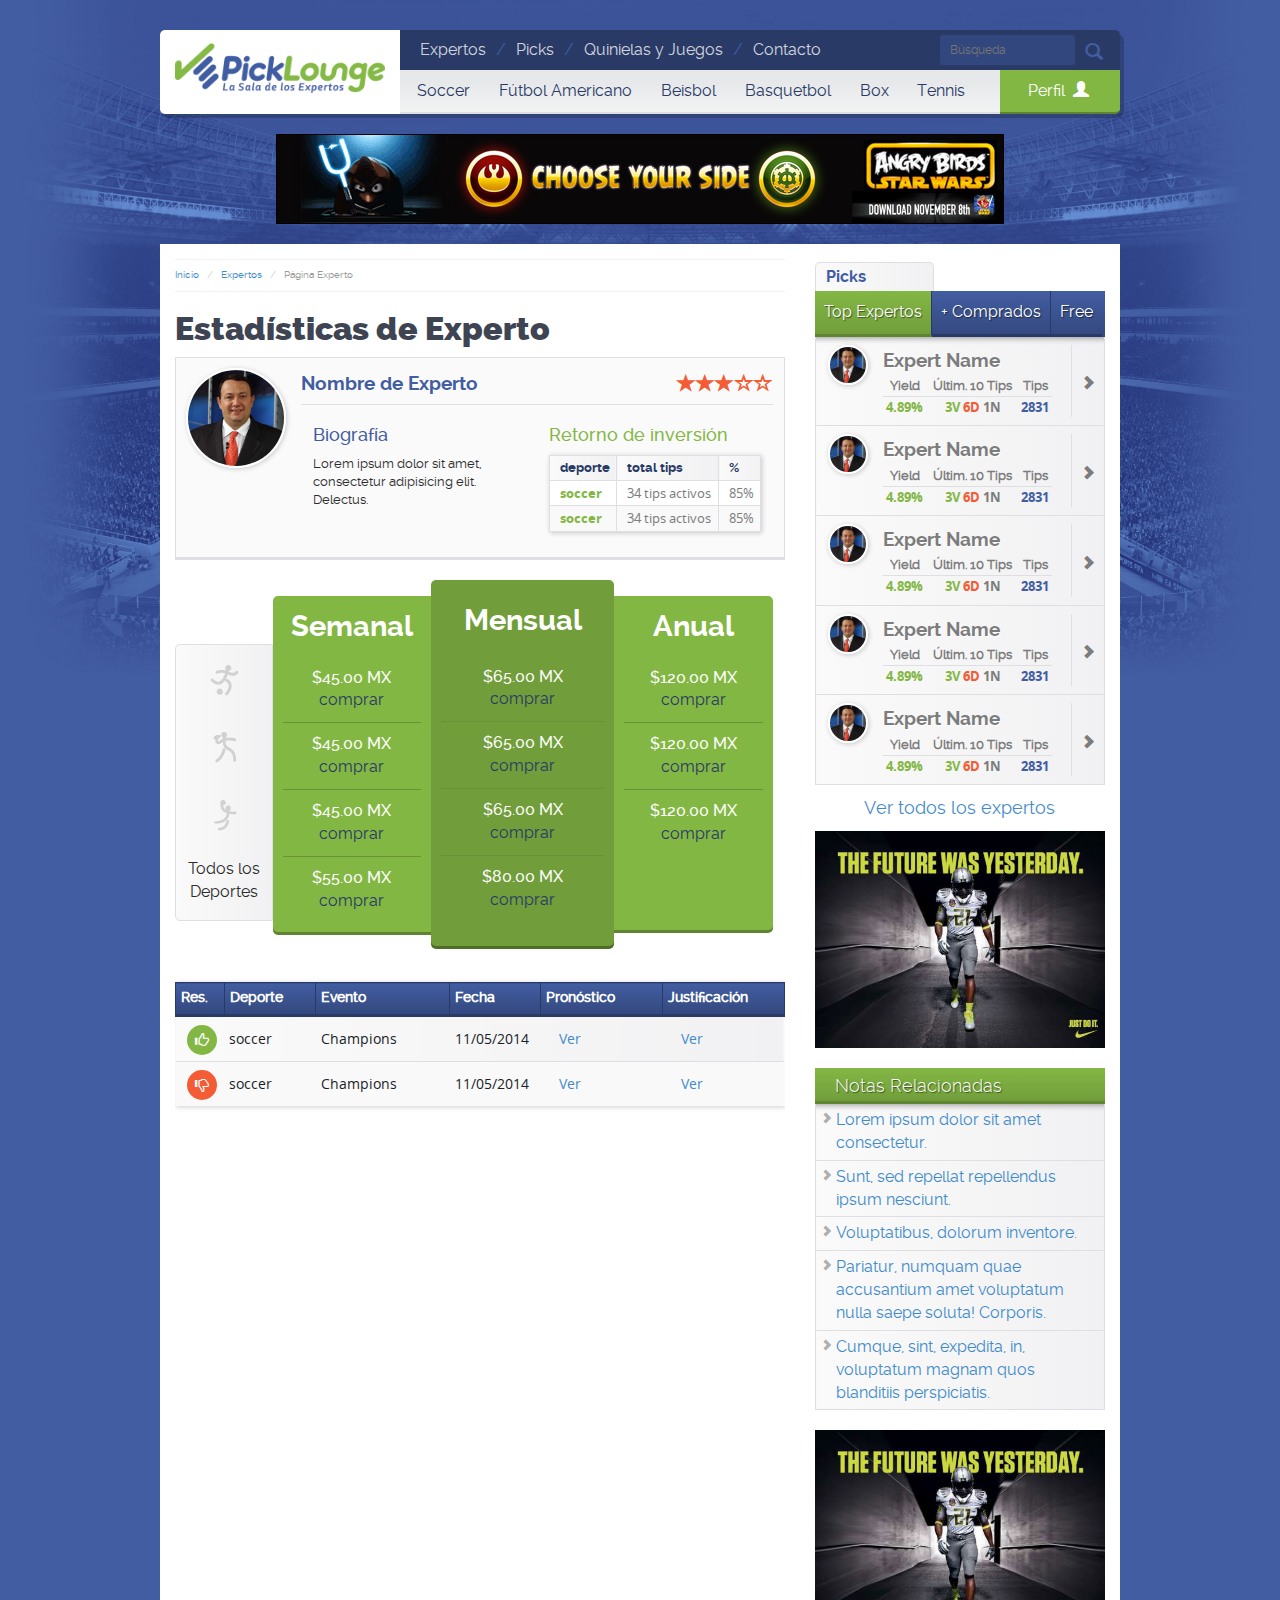
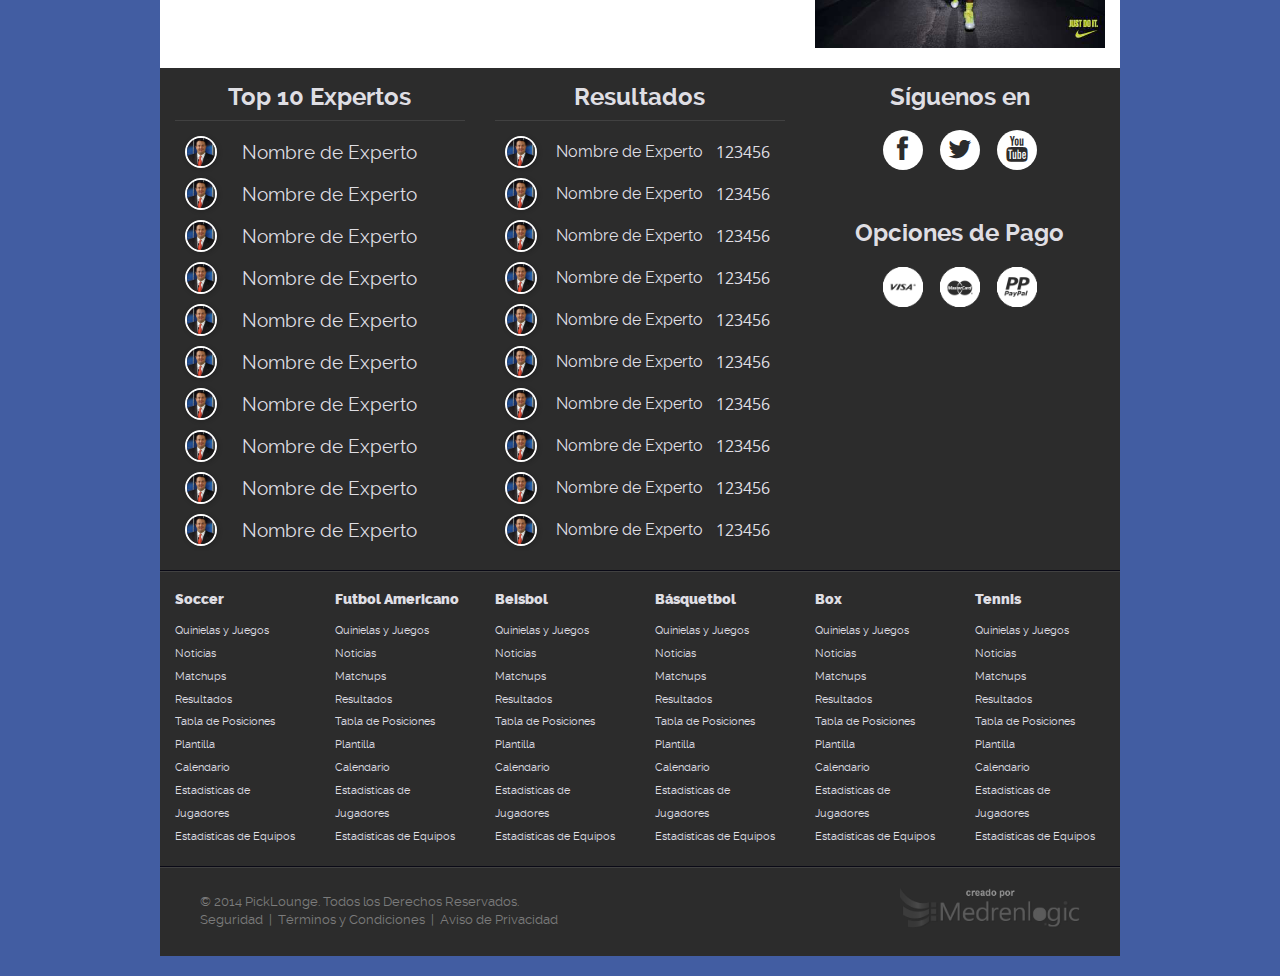
<file: pagina-experto.html>
<!doctype html>
<html lang="en">
<head>
	<meta charset="UTF-8">
	<meta http-equiv="X-UA-Compatible" content="IE=edge,chrome=1">
	<meta name="viewport" content="width=device-width, initial-scale=1, maximum-scale=1" />
    <meta name="description" content="">
	<title>PickLounge – La Sala de los Expertos</title>

	<link rel="shortcut icon" href="img/favicon.png" type="image/x-icon" />

	<!-- Hojas de Estilo -->
	<link rel="stylesheet" type="text/css" href="css/theme.css">
    <link rel="stylesheet" href="css/flexslider.css">

    <!-- Hacks -->
    <!-- HTML5 shim para compatibilidad con IE -->
    <!--[if lt IE 9]>
    <script src="http://html5shim.googlecode.com/svn/trunk/html5.js"></script>
    <![endif]-->
    <!--[if gte IE 9]>
	  <style type="text/css">
			.gradient {
			   filter: none;
	    }
	  </style>
	<![endif]-->

	<!-- Modernizr -->
    <script src="js/modernizr-2.6.2.min.js"></script>
</head>
<body>
	<!--[if lt IE 7]>
        <div class="alert alert-block alert-error Tcenter">
        	<p>Está utilizando un navegador obsoleto. <a href="http://browsehappy.com/" class="btn btn-danger">Descargue un nuevo navegador</a> o <a class="btn btn-success" href="http://www.goocom/chromeframe/?redirect=true">instale Google Chrome </a> para mejorar la experiencia de uso en nuestro sitio.</p>
        </div>
    <![endif]-->

    <div class="container" id="main-container">
    	<header id="header" class="row MB20">
    		<figure id="logo" class="col-sm-3">
                <img class="img-responsive" src="img/pick-lounge-logo.png" alt="Pick Lounge - La Sala de los Expertos">
            </figure>
    		<div class="col-sm-9">
                <div class="row PR">
                    <nav id="picks-menu" class="col-sm-9">
                        <h4 class="hidden-picks">
                            <a href="#" class="picks-menu-devices-btn">Menú</a>
                        </h4>
                        <ul>
                            <li><a href="#">Expertos</a></li>
                            <li class="hidden-sm">/</li>
                            <li><a href="#">Picks</a></li>
                            <li class="hidden-sm">/</li>
                            <li><a href="#">Quinielas y Juegos</a></li>
                            <li class="hidden-sm">/</li>
                            <li><a href="#">Contacto</a></li>
                        </ul>

                        <ul class="picks-menu-devices">
                            <li><a href="#">Expertos</a></li>
                            <li><a href="#">Picks</a></li>
                            <li><a href="#">Quinielas y Juegos</a></li>
                            <li><a href="#">Contacto</a></li>
                        </ul>
                    </nav>
                    <div id="top-search" class="col-sm-3">
                        <form class="row" action="">
                            <input class="input-sm col-xs-9 ML0 top-search" type="text" name="search" placeholder="Búsqueda">
                            <button>
                                <span class="glyphicon glyphicon-search"></span>
                            </button>
                        </form>
                    </div>
                    <nav id="main-nav" class="col-sm-10 grayGradient">
                        <h4 class="hidden-categories">
                            <a href="#" class="main-nav-devices-btn"><span class="glyphicon glyphicon-th-list MR10"></span>Categorías</a>
                        </h4>
                        <ul>
                            <li><a href="#">Soccer</a></li>
                            <li><a href="#">Fútbol Americano</a></li>
                            <li><a href="#">Beisbol</a></li>
                            <li><a href="#">Basquetbol</a></li>
                            <li><a href="#">Box</a></li>
                            <li><a href="#">Tennis</a></li>
                        </ul>

                        <ul class="main-nav-devices">
                            <li><a href="#">Soccer</a></li>
                            <li><a href="#">Fútbol Americano</a></li>
                            <li><a href="#">Beisbol</a></li>
                            <li><a href="#">Basquetbol</a></li>
                            <li><a href="#">Box</a></li>
                            <li><a href="#">Tennis</a></li>
                            <li class="perfil-btn"><a href="#">Perfil</a></li>
                        </ul>
                    </nav>
                    <div id="perfil" class="col-sm-2">
                        <button class="btn btn-link"><span class="left MR5 perfil-txt">Perfil</span> <span class="glyphicon glyphicon-user"></span></button>
                    </div>
                </div>
            </div>

            <div id="perfil-dropdown" class="lightGrayGradient">
                <div class="mis-picks-content left w100">
                    <h4>Hola nombre de usuario</h4>
                    <ul>
                        <li><a href="#"><span class="glyphicon glyphicon-ok MR10"></span>Mis Picks</a></li>
                        <li><a href="#"><span class="glyphicon glyphicon-list-alt MR10"></span>Quinielas</a></li>
                        <li><a href="#"><span class="glyphicon glyphicon-tasks MR10"></span>Resultados</a></li>
                        <li><a href="#"><span class="glyphicon glyphicon-cog MR10"></span>Preferencias</a></li>
                        <li><a href="#"><span class="glyphicon glyphicon-log-out MR10"></span>Cerrar Sesión</a></li>
                    </ul>
                </div>
            </div>
    	</header><!-- ends header -->

        <div class="ad-section ad-top hidden-sm row">
            <div class="col-md-12">
                <img class="DB M0A img-responsive" src="img/ad-samples/home-top-desktop.jpg" alt="Ad Sample">
            </div>
        </div><!-- ends Ad Section -->

        <div class="content-wrapper row MT20">
            <div class="col-sm-8 left-column PT15">
                <ol class="breadcrumb">
                  <li><a href="#">Inicio</a></li>
                  <li><a href="#">Expertos</a></li>
                  <li class="active">Página Experto</li>
                </ol><!-- ends breadcrumb -->

                <section class="experto-detalle">
                    <h1 class="title left w100">Estadísticas de Experto</h1>

                    <div class="expert-bio">
                        <article>
                            <figure class="expert-thumb">
                                <img class="img-responsive" src="img/development-imgs/antonio-de-valdes.jpg" alt="Experto">
                            </figure>
                            
                            <div class="info-wrapper">
                                <h4 class="title">
                                    Nombre de Experto 

                                    <span class="glyphicon glyphicon-star-empty right"></span>
                                    <span class="glyphicon glyphicon-star-empty right"></span>
                                    <span class="glyphicon glyphicon-star right"></span>
                                    <span class="glyphicon glyphicon-star right"></span>
                                    <span class="glyphicon glyphicon-star right"></span>
                                </h4>
                            
                                <div class="info-col">
                                    <h4 class="subtitle">Biografía</h4>
                                    <p>Lorem ipsum dolor sit amet, consectetur adipisicing elit. Delectus.</p>
                                </div>

                                <div class="info-col">
                                    <h4 class="subtitle">Retorno de inversión</h4>
                                    <table class="table-striped table-hover table-responsive w100">
                                        <tr>
                                            <th class="lightGrayGradient">deporte</th>
                                            <th class="lightGrayGradient">total tips</th>
                                            <th class="lightGrayGradient">%</th>
                                        </tr>
                                        <tr>
                                            <td>soccer</td>
                                            <td>34 tips activos</td>
                                            <td>85%</td>
                                        </tr>
                                        <tr>
                                            <td>soccer</td>
                                            <td>34 tips activos</td>
                                            <td>85%</td>
                                        </tr>
                                    </table>
                                </div>
                            </div>
                        </article>
                    </div><!-- ends expert bio -->

                    <div class="pricing-table">
                        <ul class="cat lightGrayGradient">
                            <li>
                                <span class="pick-ui-icon-md soccer-pick"></span>
                            </li>
                            <li>
                                <span class="pick-ui-icon-md americano-pick"></span>
                            </li>
                            <li>
                                <span class="pick-ui-icon-md basketball-pick"></span>
                            </li>
                            <li>
                                <span>Todos los Deportes</span>
                            </li>
                        </ul>

                        <ul class="semanal">
                            <li class="membership">
                                <span class="title">Semanal</span>
                            </li>
                            <li class="price">
                                <span>$45.00 MX</span>
                                <a href="#">comprar</a>
                            </li>
                            <li class="price">
                                <span>$45.00 MX</span>
                                <a href="#">comprar</a>
                            </li>
                            <li class="price">
                                <span>$45.00 MX</span>
                                <a href="#">comprar</a>
                            </li>
                            <li class="price">
                                <span>$55.00 MX</span>
                                <a href="#">comprar</a>
                            </li>
                        </ul>

                        <ul class="mensual">
                            <li class="membership">
                                <span class="title">Mensual</span>
                            </li>
                            <li class="price">
                                <span>$65.00 MX</span>
                                <a href="#">comprar</a>
                            </li>
                            <li class="price">
                                <span>$65.00 MX</span>
                                <a href="#">comprar</a>
                            </li>
                            <li class="price">
                                <span>$65.00 MX</span>
                                <a href="#">comprar</a>
                            </li>
                            <li class="price">
                                <span>$80.00 MX</span>
                                <a href="#">comprar</a>
                            </li>
                        </ul>

                        <ul class="anual">
                            <li class="membership">
                                <span class="title">Anual</span>
                            </li>
                            <li class="price">
                                <span>$120.00 MX</span>
                                <a href="#">comprar</a>
                            </li>
                            <li class="price">
                                <span>$120.00 MX</span>
                                <a href="#">comprar</a>
                            </li>
                            <li class="price">
                                <span>$120.00 MX</span>
                                <a href="#">comprar</a>
                            </li>
                        </ul>
                    </div><!-- ends pricing table -->

                    <div class="resultados-picks">
                        <table class="table-striped table-hover table-responsive lightGrayGradient w100">
                            <tr>
                                <th class="blueGradient" width="8%">Res.</th>
                                <th class="blueGradient" width="15%">Deporte</th>
                                <th class="blueGradient" width="22%">Evento</th>
                                <th class="blueGradient" width="15%">Fecha</th>
                                <th class="blueGradient" width="20%">Pronóstico</th>
                                <th class="blueGradient" width="20%">Justificación</th>
                            </tr>
                            <tr>
                                <td>
                                    <div class="resultado-icon ML6"><span class="glyphicon glyphicon-thumbs-up"></span></div>
                                </td>
                                <td>
                                    soccer
                                </td>
                                <td>
                                    Champions
                                </td>
                                <td>
                                    11/05/2014
                                </td>
                                <td>
                                    <button class="btn btn-link" data-toggle="modal" data-target="#pronostico-1">Ver</button>

                                    <div class="modal fade" id="pronostico-1" tabindex="-1" role="dialog" aria-labelledby="myModalLabel" aria-hidden="true">
                                      <div class="modal-dialog">
                                        <div class="modal-content">
                                          <div class="modal-header">
                                            <button type="button" class="close" data-dismiss="modal" aria-hidden="true">&times;</button>
                                            <h4 class="modal-title" id="myModalLabel">Pronóstico lorem ipsum</h4>
                                          </div>
                                          <div class="modal-body">
                                            Lorem ipsum dolor sit amet, consectetur adipisicing elit. Repudiandae, accusantium, voluptatem cumque eos ad quam quas odio aspernatur quis reprehenderit aperiam debitis blanditiis esse nulla nihil veniam alias. Ea, omnis.
                                          </div>
                                        </div>
                                      </div>
                                    </div><!-- ends modal -->
                                </td>
                                <td>
                                    <button class="btn btn-link" data-toggle="modal" data-target="#justificacion-1">Ver</button>

                                    <div class="modal fade" id="justificacion-1" tabindex="-1" role="dialog" aria-labelledby="myModalLabel" aria-hidden="true">
                                      <div class="modal-dialog">
                                        <div class="modal-content">
                                          <div class="modal-header">
                                            <button type="button" class="close" data-dismiss="modal" aria-hidden="true">&times;</button>
                                            <h4 class="modal-title" id="myModalLabel">Pronóstico lorem ipsum</h4>
                                          </div>
                                          <div class="modal-body">
                                            Lorem ipsum dolor sit amet, consectetur adipisicing elit. Repudiandae, accusantium, voluptatem cumque eos ad quam quas odio aspernatur quis reprehenderit aperiam debitis blanditiis esse nulla nihil veniam alias. Ea, omnis.
                                          </div>
                                        </div>
                                      </div>
                                    </div><!-- ends modal -->
                                </td>
                            </tr>
                            <tr>
                                <td>
                                    <div class="resultado-icon ML6"><span class="glyphicon glyphicon-thumbs-down"></span></div>
                                </td>
                                <td>
                                    soccer
                                </td>
                                <td>
                                    Champions
                                </td>
                                <td>
                                    11/05/2014
                                </td>
                                <td>
                                    <button class="btn btn-link" data-toggle="modal" data-target="#pronostico-1">Ver</button>

                                    <div class="modal fade" id="pronostico-1" tabindex="-1" role="dialog" aria-labelledby="myModalLabel" aria-hidden="true">
                                      <div class="modal-dialog">
                                        <div class="modal-content">
                                          <div class="modal-header">
                                            <button type="button" class="close" data-dismiss="modal" aria-hidden="true">&times;</button>
                                            <h4 class="modal-title" id="myModalLabel">Pronóstico lorem ipsum</h4>
                                          </div>
                                          <div class="modal-body">
                                            Lorem ipsum dolor sit amet, consectetur adipisicing elit. Repudiandae, accusantium, voluptatem cumque eos ad quam quas odio aspernatur quis reprehenderit aperiam debitis blanditiis esse nulla nihil veniam alias. Ea, omnis.
                                          </div>
                                        </div>
                                      </div>
                                    </div><!-- ends modal -->
                                </td>
                                <td>
                                    <button class="btn btn-link" data-toggle="modal" data-target="#justificacion-1">Ver</button>

                                    <div class="modal fade" id="justificacion-1" tabindex="-1" role="dialog" aria-labelledby="myModalLabel" aria-hidden="true">
                                      <div class="modal-dialog">
                                        <div class="modal-content">
                                          <div class="modal-header">
                                            <button type="button" class="close" data-dismiss="modal" aria-hidden="true">&times;</button>
                                            <h4 class="modal-title" id="myModalLabel">Pronóstico lorem ipsum</h4>
                                          </div>
                                          <div class="modal-body">
                                            Lorem ipsum dolor sit amet, consectetur adipisicing elit. Repudiandae, accusantium, voluptatem cumque eos ad quam quas odio aspernatur quis reprehenderit aperiam debitis blanditiis esse nulla nihil veniam alias. Ea, omnis.
                                          </div>
                                        </div>
                                      </div>
                                    </div><!-- ends modal -->
                                </td>
                            </tr>
                        </table>
                    </div><!-- ends resultados picks -->
                </section><!-- ends section expertos -->
            </div>

            <div class="col-sm-4 right-column PT15">
                <aside class="picks-tabs left w100">
                    <h3 class="picks-title lightGrayGradient">Picks</h3>
                    <ul class="picks-tabs-nav-desktop blueGradient">
                      <li class="active"><a href="#expertos" data-toggle="tab">Top Expertos</a></li>
                      <li><a href="#comprados" data-toggle="tab">+ Comprados</a></li>
                      <li><a href="#free" data-toggle="tab">Free</a></li>
                    </ul>

                    <ul class="picks-tabs-nav-devices blueGradient">
                        <li>
                            <a href="#free" data-toggle="tab" id="free-icon">
                            <button class="btn btn-link"><span class="glyphicon glyphicon-certificate"></span></button></a>
                        </li>
                        <li>
                            <a href="#comprados" data-toggle="tab" id="comprados-icon">
                            <button class="btn btn-link"><span class="glyphicon glyphicon-tags"></span></button></a>
                        </li>
                        <li class="active">
                            <a href="#expertos" data-toggle="tab" id="expertos-icon">
                            <button class="btn btn-link"><span class="glyphicon glyphicon-star"></span></button></a>
                        </li>
                        <li>
                            <span class="FZ14 tab-text active expertos">Top Expertos</span>
                            <span class="FZ14 tab-text comprados">+ Comprados</span>
                            <span class="FZ14 tab-text free">Free</span>
                        </li>
                    </ul>

                    <div class="tab-content left w100 lightGrayGradient">
                        <section class="tab-pane picks-tab active" id="expertos">
                            <h3 class="hidden-seo">Top Expertos</h3>
                            <ul>
                                <li>
                                    <article>
                                        <figure class="expert-thumb">
                                            <img src="img/development-imgs/antonio-de-valdes.jpg" alt="Experto">
                                        </figure>
                                        <div class="expert-info">
                                            <h3 class="title">Expert Name</h3>
                                            <table class="expert-statistics">
                                                <tr>
                                                    <th>Yield</th>
                                                    <th>Últim. 10 Tips</th>
                                                    <th>Tips</th>
                                                </tr>
                                                <tr>
                                                    <td><span class="green">4.89%</span></td>
                                                    <td><span class="green">3V</span> <span class="orange">6D</span> 1N</td>
                                                    <td><span class="blue">2831</span></td>
                                                </tr>
                                            </table>
                                        </div>
                                        <a class="btn btn-link">
                                            <span class="glyphicon glyphicon-chevron-right"></span>
                                        </a>
                                    </article>
                                </li>
                                <li>
                                    <article>
                                        <figure class="expert-thumb">
                                            <img src="img/development-imgs/antonio-de-valdes.jpg" alt="Experto">
                                        </figure>
                                        <div class="expert-info">
                                            <h3 class="title">Expert Name</h3>
                                            <table class="expert-statistics">
                                                <tr>
                                                    <th>Yield</th>
                                                    <th>Últim. 10 Tips</th>
                                                    <th>Tips</th>
                                                </tr>
                                                <tr>
                                                    <td><span class="green">4.89%</span></td>
                                                    <td><span class="green">3V</span> <span class="orange">6D</span> 1N</td>
                                                    <td><span class="blue">2831</span></td>
                                                </tr>
                                            </table>
                                        </div>
                                        <a class="btn btn-link">
                                            <span class="glyphicon glyphicon-chevron-right"></span>
                                        </a>
                                    </article>
                                </li>
                                <li>
                                    <article>
                                        <figure class="expert-thumb">
                                            <img src="img/development-imgs/antonio-de-valdes.jpg" alt="Experto">
                                        </figure>
                                        <div class="expert-info">
                                            <h3 class="title">Expert Name</h3>
                                            <table class="expert-statistics">
                                                <tr>
                                                    <th>Yield</th>
                                                    <th>Últim. 10 Tips</th>
                                                    <th>Tips</th>
                                                </tr>
                                                <tr>
                                                    <td><span class="green">4.89%</span></td>
                                                    <td><span class="green">3V</span> <span class="orange">6D</span> 1N</td>
                                                    <td><span class="blue">2831</span></td>
                                                </tr>
                                            </table>
                                        </div>
                                        <a class="btn btn-link">
                                            <span class="glyphicon glyphicon-chevron-right"></span>
                                        </a>
                                    </article>
                                </li>
                                <li>
                                    <article>
                                        <figure class="expert-thumb">
                                            <img src="img/development-imgs/antonio-de-valdes.jpg" alt="Experto">
                                        </figure>
                                        <div class="expert-info">
                                            <h3 class="title">Expert Name</h3>
                                            <table class="expert-statistics">
                                                <tr>
                                                    <th>Yield</th>
                                                    <th>Últim. 10 Tips</th>
                                                    <th>Tips</th>
                                                </tr>
                                                <tr>
                                                    <td><span class="green">4.89%</span></td>
                                                    <td><span class="green">3V</span> <span class="orange">6D</span> 1N</td>
                                                    <td><span class="blue">2831</span></td>
                                                </tr>
                                            </table>
                                        </div>
                                        <a class="btn btn-link">
                                            <span class="glyphicon glyphicon-chevron-right"></span>
                                        </a>
                                    </article>
                                </li>
                                <li>
                                    <article>
                                        <figure class="expert-thumb">
                                            <img src="img/development-imgs/antonio-de-valdes.jpg" alt="Experto">
                                        </figure>
                                        <div class="expert-info">
                                            <h3 class="title">Expert Name</h3>
                                            <table class="expert-statistics">
                                                <tr>
                                                    <th>Yield</th>
                                                    <th>Últim. 10 Tips</th>
                                                    <th>Tips</th>
                                                </tr>
                                                <tr>
                                                    <td><span class="green">4.89%</span></td>
                                                    <td><span class="green">3V</span> <span class="orange">6D</span> 1N</td>
                                                    <td><span class="blue">2831</span></td>
                                                </tr>
                                            </table>
                                        </div>
                                        <a class="btn btn-link">
                                            <span class="glyphicon glyphicon-chevron-right"></span>
                                        </a>
                                    </article>
                                </li>
                            </ul>
                        </section><!-- ends expertos -->

                        <section class="tab-pane picks-tab" id="comprados">
                            <h3 class="hidden-seo">Picks más comprados</h3>
                            <ul>
                                <li>
                                    <article>
                                        <figure class="expert-thumb">
                                            <img src="img/development-imgs/antonio-de-valdes.jpg" alt="Experto">
                                        </figure>
                                        <div class="expert-info">
                                            <h3 class="title">Más Comprados</h3>
                                            <table class="expert-statistics">
                                                <tr>
                                                    <th>Yield</th>
                                                    <th>Últim. 10 Tips</th>
                                                    <th>Tips</th>
                                                </tr>
                                                <tr>
                                                    <td><span class="green">4.89%</span></td>
                                                    <td><span class="green">3V</span> <span class="orange">6D</span> 1N</td>
                                                    <td><span class="blue">2831</span></td>
                                                </tr>
                                            </table>
                                        </div>
                                        <a class="btn btn-link">
                                            <span class="glyphicon glyphicon-chevron-right"></span>
                                        </a>
                                    </article>
                                </li>
                                <li>
                                    <article>
                                        <figure class="expert-thumb">
                                            <img src="img/development-imgs/antonio-de-valdes.jpg" alt="Experto">
                                        </figure>
                                        <div class="expert-info">
                                            <h3 class="title">Más Comprados</h3>
                                            <table class="expert-statistics">
                                                <tr>
                                                    <th>Yield</th>
                                                    <th>Últim. 10 Tips</th>
                                                    <th>Tips</th>
                                                </tr>
                                                <tr>
                                                    <td><span class="green">4.89%</span></td>
                                                    <td><span class="green">3V</span> <span class="orange">6D</span> 1N</td>
                                                    <td><span class="blue">2831</span></td>
                                                </tr>
                                            </table>
                                        </div>
                                        <a class="btn btn-link">
                                            <span class="glyphicon glyphicon-chevron-right"></span>
                                        </a>
                                    </article>
                                </li>
                                <li>
                                    <article>
                                        <figure class="expert-thumb">
                                            <img src="img/development-imgs/antonio-de-valdes.jpg" alt="Experto">
                                        </figure>
                                        <div class="expert-info">
                                            <h3 class="title">Más Comprados</h3>
                                            <table class="expert-statistics">
                                                <tr>
                                                    <th>Yield</th>
                                                    <th>Últim. 10 Tips</th>
                                                    <th>Tips</th>
                                                </tr>
                                                <tr>
                                                    <td><span class="green">4.89%</span></td>
                                                    <td><span class="green">3V</span> <span class="orange">6D</span> 1N</td>
                                                    <td><span class="blue">2831</span></td>
                                                </tr>
                                            </table>
                                        </div>
                                        <a class="btn btn-link">
                                            <span class="glyphicon glyphicon-chevron-right"></span>
                                        </a>
                                    </article>
                                </li>
                                <li>
                                    <article>
                                        <figure class="expert-thumb">
                                            <img src="img/development-imgs/antonio-de-valdes.jpg" alt="Experto">
                                        </figure>
                                        <div class="expert-info">
                                            <h3 class="title">Más Comprados</h3>
                                            <table class="expert-statistics">
                                                <tr>
                                                    <th>Yield</th>
                                                    <th>Últim. 10 Tips</th>
                                                    <th>Tips</th>
                                                </tr>
                                                <tr>
                                                    <td><span class="green">4.89%</span></td>
                                                    <td><span class="green">3V</span> <span class="orange">6D</span> 1N</td>
                                                    <td><span class="blue">2831</span></td>
                                                </tr>
                                            </table>
                                        </div>
                                        <a class="btn btn-link">
                                            <span class="glyphicon glyphicon-chevron-right"></span>
                                        </a>
                                    </article>
                                </li>
                                <li>
                                    <article>
                                        <figure class="expert-thumb">
                                            <img src="img/development-imgs/antonio-de-valdes.jpg" alt="Experto">
                                        </figure>
                                        <div class="expert-info">
                                            <h3 class="title">Más Comprados</h3>
                                            <table class="expert-statistics">
                                                <tr>
                                                    <th>Yield</th>
                                                    <th>Últim. 10 Tips</th>
                                                    <th>Tips</th>
                                                </tr>
                                                <tr>
                                                    <td><span class="green">4.89%</span></td>
                                                    <td><span class="green">3V</span> <span class="orange">6D</span> 1N</td>
                                                    <td><span class="blue">2831</span></td>
                                                </tr>
                                            </table>
                                        </div>
                                        <a class="btn btn-link">
                                            <span class="glyphicon glyphicon-chevron-right"></span>
                                        </a>
                                    </article>
                                </li>
                            </ul>
                        </section><!-- ends comprados -->

                        <section class="tab-pane picks-tab" id="free">
                            <h3 class="hidden-seo">Free Picks</h3>
                            <ul>
                                <li>
                                    <article>
                                        <figure class="expert-thumb">
                                            <img src="img/development-imgs/antonio-de-valdes.jpg" alt="Experto">
                                        </figure>
                                        <div class="expert-info">
                                            <h3 class="title">Free</h3>
                                            <table class="expert-statistics">
                                                <tr>
                                                    <th>Yield</th>
                                                    <th>Últim. 10 Tips</th>
                                                    <th>Tips</th>
                                                </tr>
                                                <tr>
                                                    <td><span class="green">4.89%</span></td>
                                                    <td><span class="green">3V</span> <span class="orange">6D</span> 1N</td>
                                                    <td><span class="blue">2831</span></td>
                                                </tr>
                                            </table>
                                        </div>
                                        <a class="btn btn-link">
                                            <span class="glyphicon glyphicon-chevron-right"></span>
                                        </a>
                                    </article>
                                </li>
                                <li>
                                    <article>
                                        <figure class="expert-thumb">
                                            <img src="img/development-imgs/antonio-de-valdes.jpg" alt="Experto">
                                        </figure>
                                        <div class="expert-info">
                                            <h3 class="title">Free</h3>
                                            <table class="expert-statistics">
                                                <tr>
                                                    <th>Yield</th>
                                                    <th>Últim. 10 Tips</th>
                                                    <th>Tips</th>
                                                </tr>
                                                <tr>
                                                    <td><span class="green">4.89%</span></td>
                                                    <td><span class="green">3V</span> <span class="orange">6D</span> 1N</td>
                                                    <td><span class="blue">2831</span></td>
                                                </tr>
                                            </table>
                                        </div>
                                        <a class="btn btn-link">
                                            <span class="glyphicon glyphicon-chevron-right"></span>
                                        </a>
                                    </article>
                                </li>
                                <li>
                                    <article>
                                        <figure class="expert-thumb">
                                            <img src="img/development-imgs/antonio-de-valdes.jpg" alt="Experto">
                                        </figure>
                                        <div class="expert-info">
                                            <h3 class="title">Free</h3>
                                            <table class="expert-statistics">
                                                <tr>
                                                    <th>Yield</th>
                                                    <th>Últim. 10 Tips</th>
                                                    <th>Tips</th>
                                                </tr>
                                                <tr>
                                                    <td><span class="green">4.89%</span></td>
                                                    <td><span class="green">3V</span> <span class="orange">6D</span> 1N</td>
                                                    <td><span class="blue">2831</span></td>
                                                </tr>
                                            </table>
                                        </div>
                                        <a class="btn btn-link">
                                            <span class="glyphicon glyphicon-chevron-right"></span>
                                        </a>
                                    </article>
                                </li>
                                <li>
                                    <article>
                                        <figure class="expert-thumb">
                                            <img src="img/development-imgs/antonio-de-valdes.jpg" alt="Experto">
                                        </figure>
                                        <div class="expert-info">
                                            <h3 class="title">Free</h3>
                                            <table class="expert-statistics">
                                                <tr>
                                                    <th>Yield</th>
                                                    <th>Últim. 10 Tips</th>
                                                    <th>Tips</th>
                                                </tr>
                                                <tr>
                                                    <td><span class="green">4.89%</span></td>
                                                    <td><span class="green">3V</span> <span class="orange">6D</span> 1N</td>
                                                    <td><span class="blue">2831</span></td>
                                                </tr>
                                            </table>
                                        </div>
                                        <a class="btn btn-link">
                                            <span class="glyphicon glyphicon-chevron-right"></span>
                                        </a>
                                    </article>
                                </li>
                                <li>
                                    <article>
                                        <figure class="expert-thumb">
                                            <img src="img/development-imgs/antonio-de-valdes.jpg" alt="Experto">
                                        </figure>
                                        <div class="expert-info">
                                            <h3 class="title">Free</h3>
                                            <table class="expert-statistics">
                                                <tr>
                                                    <th>Yield</th>
                                                    <th>Últim. 10 Tips</th>
                                                    <th>Tips</th>
                                                </tr>
                                                <tr>
                                                    <td><span class="green">4.89%</span></td>
                                                    <td><span class="green">3V</span> <span class="orange">6D</span> 1N</td>
                                                    <td><span class="blue">2831</span></td>
                                                </tr>
                                            </table>
                                        </div>
                                        <a class="btn btn-link">
                                            <span class="glyphicon glyphicon-chevron-right"></span>
                                        </a>
                                    </article>
                                </li>
                            </ul>
                        </section><!-- ends free -->
                    </div>
                    <a href="#" class="left w100 FZ18 Tcenter MT10 MB10">Ver todos los expertos</a>
                </aside><!-- ends Picks Tabs -->

                <div class="ad-section ad-right hidden-xs left w100">
                    <img class="img-responsive" src="img/ad-samples/right-side-inner.jpg" alt="Ad Sample">
                </div>

                <aside class="relacionadas">
                    <h4 class="title greenGradient">Notas Relacionadas</h4>
                    <ul class="lightGrayGradient">
                        <li>
                            <a href="#">Lorem ipsum dolor sit amet consectetur.</a>
                        </li>
                        <li>
                            <a href="#">Sunt, sed repellat repellendus ipsum nesciunt.</a>
                        </li>
                        <li>
                            <a href="#">Voluptatibus, dolorum inventore.</a>
                        </li>
                        <li>
                            <a href="#">Pariatur, numquam quae accusantium amet voluptatum nulla saepe soluta! Corporis.</a>
                        </li>
                        <li>
                            <a href="#">Cumque, sint, expedita, in, voluptatum magnam quos blanditiis perspiciatis.</a>
                        </li>
                    </ul>
                </aside><!-- ends relacionadas -->

                <div class="ad-section ad-right hidden-xs left w100 MB20">
                    <img class="img-responsive" src="img/ad-samples/right-side-inner.jpg" alt="Ad Sample">
                </div>
            </div>
        </div><!-- ends content wrapper -->

        <footer id="footer-wrapper" class="row">
            <section class="col-sm-4 top-10-expertos">
                <h3 class="title">Top 10 Expertos</h3>
                <ul>
                    <li>
                        <a href="#">
                            <figure class="experto-icon">
                                <img src="img/development-imgs/antonio-de-valdes.jpg" alt="Experto">
                            </figure>
                            <span class="experto-link">Nombre de Experto</span>
                        </a>
                    </li>
                    <li>
                        <a href="#">
                            <figure class="experto-icon">
                                <img src="img/development-imgs/antonio-de-valdes.jpg" alt="Experto">
                            </figure>
                            <span class="experto-link">Nombre de Experto</span>
                        </a>
                    </li>
                    <li>
                        <a href="#">
                            <figure class="experto-icon">
                                <img src="img/development-imgs/antonio-de-valdes.jpg" alt="Experto">
                            </figure>
                            <span class="experto-link">Nombre de Experto</span>
                        </a>
                    </li>
                    <li>
                        <a href="#">
                            <figure class="experto-icon">
                                <img src="img/development-imgs/antonio-de-valdes.jpg" alt="Experto">
                            </figure>
                            <span class="experto-link">Nombre de Experto</span>
                        </a>
                    </li>
                    <li>
                        <a href="#">
                            <figure class="experto-icon">
                                <img src="img/development-imgs/antonio-de-valdes.jpg" alt="Experto">
                            </figure>
                            <span class="experto-link">Nombre de Experto</span>
                        </a>
                    </li>
                    <li>
                        <a href="#">
                            <figure class="experto-icon">
                                <img src="img/development-imgs/antonio-de-valdes.jpg" alt="Experto">
                            </figure>
                            <span class="experto-link">Nombre de Experto</span>
                        </a>
                    </li>
                    <li>
                        <a href="#">
                            <figure class="experto-icon">
                                <img src="img/development-imgs/antonio-de-valdes.jpg" alt="Experto">
                            </figure>
                            <span class="experto-link">Nombre de Experto</span>
                        </a>
                    </li>
                    <li>
                        <a href="#">
                            <figure class="experto-icon">
                                <img src="img/development-imgs/antonio-de-valdes.jpg" alt="Experto">
                            </figure>
                            <span class="experto-link">Nombre de Experto</span>
                        </a>
                    </li>
                    <li>
                        <a href="#">
                            <figure class="experto-icon">
                                <img src="img/development-imgs/antonio-de-valdes.jpg" alt="Experto">
                            </figure>
                            <span class="experto-link">Nombre de Experto</span>
                        </a>
                    </li>
                    <li>
                        <a href="#">
                            <figure class="experto-icon">
                                <img src="img/development-imgs/antonio-de-valdes.jpg" alt="Experto">
                            </figure>
                            <span class="experto-link">Nombre de Experto</span>
                        </a>
                    </li>
                </ul>
            </section>
            <section class="col-sm-4 resultados">
                <h3 class="title">Resultados</h3>
                <ul>
                    <li>
                        <a href="#">
                            <figure class="experto-icon">
                                <img src="img/development-imgs/antonio-de-valdes.jpg" alt="Experto">
                            </figure>
                            <span class="experto-link">Nombre de Experto</span>
                            <span class="resultado-numero">123456</span>
                        </a>
                    </li>
                    <li>
                        <a href="#">
                            <figure class="experto-icon">
                                <img src="img/development-imgs/antonio-de-valdes.jpg" alt="Experto">
                            </figure>
                            <span class="experto-link">Nombre de Experto</span>
                            <span class="resultado-numero">123456</span>
                        </a>
                    </li>
                    <li>
                        <a href="#">
                            <figure class="experto-icon">
                                <img src="img/development-imgs/antonio-de-valdes.jpg" alt="Experto">
                            </figure>
                            <span class="experto-link">Nombre de Experto</span>
                            <span class="resultado-numero">123456</span>
                        </a>
                    </li>
                    <li>
                        <a href="#">
                            <figure class="experto-icon">
                                <img src="img/development-imgs/antonio-de-valdes.jpg" alt="Experto">
                            </figure>
                            <span class="experto-link">Nombre de Experto</span>
                            <span class="resultado-numero">123456</span>
                        </a>
                    </li>
                    <li>
                        <a href="#">
                            <figure class="experto-icon">
                                <img src="img/development-imgs/antonio-de-valdes.jpg" alt="Experto">
                            </figure>
                            <span class="experto-link">Nombre de Experto</span>
                            <span class="resultado-numero">123456</span>
                        </a>
                    </li>
                    <li>
                        <a href="#">
                            <figure class="experto-icon">
                                <img src="img/development-imgs/antonio-de-valdes.jpg" alt="Experto">
                            </figure>
                            <span class="experto-link">Nombre de Experto</span>
                            <span class="resultado-numero">123456</span>
                        </a>
                    </li>
                    <li>
                        <a href="#">
                            <figure class="experto-icon">
                                <img src="img/development-imgs/antonio-de-valdes.jpg" alt="Experto">
                            </figure>
                            <span class="experto-link">Nombre de Experto</span>
                            <span class="resultado-numero">123456</span>
                        </a>
                    </li>
                    <li>
                        <a href="#">
                            <figure class="experto-icon">
                                <img src="img/development-imgs/antonio-de-valdes.jpg" alt="Experto">
                            </figure>
                            <span class="experto-link">Nombre de Experto</span>
                            <span class="resultado-numero">123456</span>
                        </a>
                    </li>
                    <li>
                        <a href="#">
                            <figure class="experto-icon">
                                <img src="img/development-imgs/antonio-de-valdes.jpg" alt="Experto">
                            </figure>
                            <span class="experto-link">Nombre de Experto</span>
                            <span class="resultado-numero">123456</span>
                        </a>
                    </li>
                    <li>
                        <a href="#">
                            <figure class="experto-icon">
                                <img src="img/development-imgs/antonio-de-valdes.jpg" alt="Experto">
                            </figure>
                            <span class="experto-link">Nombre de Experto</span>
                            <span class="resultado-numero">123456</span>
                        </a>
                    </li>
                </ul>
            </section>
            <div class="col-sm-4 social-section">
                <h3 class="title">Síguenos en</h3>
                <ul class="left w100">
                    <li>
                        <a href="#">
                            <span class="social-icon icon-facebook"></span>
                        </a>
                    </li>
                    <li>
                        <a href="#">
                            <span class="social-icon icon-twitter"></span>
                        </a>
                    </li>
                    <li>
                        <a href="#">
                            <span class="social-icon icon-youtube"></span>
                        </a>
                    </li>
                </ul>

                <h3 class="title">Opciones de Pago</h3>
                <ul class="left w100">
                    <li>
                        <img class="social-icon-img" src="img/development-imgs/visa-icon.png" alt="Visa">
                    </li>
                    <li>
                        <img class="social-icon-img" src="img/development-imgs/mastercard-icon.png" alt="Visa">
                    </li>
                    <li>
                        <img class="social-icon-img" src="img/development-imgs/paypal-icon.png" alt="Visa">
                    </li>
                </ul>
            </div>

            <div class="sitemap left w100 MT20">
                <div class="col-md-2 sitemap-node">
                    <h6 class="title">Soccer</h6>
                    <ul>
                        <li><a href="#">Quinielas y Juegos</a></li>
                        <li><a href="#">Noticias</a></li>
                        <li><a href="#">Matchups</a></li>
                        <li><a href="#">Resultados</a></li>
                        <li><a href="#">Tabla de Posiciones</a></li>
                        <li><a href="#">Plantilla</a></li>
                        <li><a href="#">Calendario</a></li>
                        <li><a href="#">Estadísticas de Jugadores</a></li>
                        <li><a href="#">Estadísticas de Equipos</a></li>
                    </ul>
                </div>

                <div class="col-md-2 sitemap-node">
                    <h6 class="title">Futbol Americano</h6>
                    <ul>
                        <li><a href="#">Quinielas y Juegos</a></li>
                        <li><a href="#">Noticias</a></li>
                        <li><a href="#">Matchups</a></li>
                        <li><a href="#">Resultados</a></li>
                        <li><a href="#">Tabla de Posiciones</a></li>
                        <li><a href="#">Plantilla</a></li>
                        <li><a href="#">Calendario</a></li>
                        <li><a href="#">Estadísticas de Jugadores</a></li>
                        <li><a href="#">Estadísticas de Equipos</a></li>
                    </ul>
                </div>

                <div class="col-md-2 sitemap-node">
                    <h6 class="title">Beisbol</h6>
                    <ul>
                        <li><a href="#">Quinielas y Juegos</a></li>
                        <li><a href="#">Noticias</a></li>
                        <li><a href="#">Matchups</a></li>
                        <li><a href="#">Resultados</a></li>
                        <li><a href="#">Tabla de Posiciones</a></li>
                        <li><a href="#">Plantilla</a></li>
                        <li><a href="#">Calendario</a></li>
                        <li><a href="#">Estadísticas de Jugadores</a></li>
                        <li><a href="#">Estadísticas de Equipos</a></li>
                    </ul>
                </div>

                <div class="col-md-2 sitemap-node">
                    <h6 class="title">Básquetbol</h6>
                    <ul>
                        <li><a href="#">Quinielas y Juegos</a></li>
                        <li><a href="#">Noticias</a></li>
                        <li><a href="#">Matchups</a></li>
                        <li><a href="#">Resultados</a></li>
                        <li><a href="#">Tabla de Posiciones</a></li>
                        <li><a href="#">Plantilla</a></li>
                        <li><a href="#">Calendario</a></li>
                        <li><a href="#">Estadísticas de Jugadores</a></li>
                        <li><a href="#">Estadísticas de Equipos</a></li>
                    </ul>
                </div>

                <div class="col-md-2 sitemap-node">
                    <h6 class="title">Box</h6>
                    <ul>
                        <li><a href="#">Quinielas y Juegos</a></li>
                        <li><a href="#">Noticias</a></li>
                        <li><a href="#">Matchups</a></li>
                        <li><a href="#">Resultados</a></li>
                        <li><a href="#">Tabla de Posiciones</a></li>
                        <li><a href="#">Plantilla</a></li>
                        <li><a href="#">Calendario</a></li>
                        <li><a href="#">Estadísticas de Jugadores</a></li>
                        <li><a href="#">Estadísticas de Equipos</a></li>
                    </ul>
                </div>

                <div class="col-md-2 sitemap-node">
                    <h6 class="title">Tennis</h6>
                    <ul>
                        <li><a href="#">Quinielas y Juegos</a></li>
                        <li><a href="#">Noticias</a></li>
                        <li><a href="#">Matchups</a></li>
                        <li><a href="#">Resultados</a></li>
                        <li><a href="#">Tabla de Posiciones</a></li>
                        <li><a href="#">Plantilla</a></li>
                        <li><a href="#">Calendario</a></li>
                        <li><a href="#">Estadísticas de Jugadores</a></li>
                        <li><a href="#">Estadísticas de Equipos</a></li>
                    </ul>
                </div>
            </div><!-- ends sitemap -->

            <div class="copyright col-xs-12 MT20">
                <div class="col-sm-10">
                    <p class="left MT5 ML10">© 2014 PickLounge. Todos los Derechos Reservados.<br>
                        Seguridad&nbsp;&nbsp;|&nbsp;&nbsp;<a href="#">Términos y Condiciones</a>&nbsp;&nbsp;|&nbsp;&nbsp;<a href="#">Aviso de Privacidad</a></p>
                </div>
                <div class="col-sm-2">
                    <a class="medren-logo" href="#"><img src="img/development-imgs/medrenlogic-logo-bw.png" alt="Creado por Medrenlogic"></a>
                </div>
            </div>
        </footer><!-- ends footer wrapper -->
    </div><!-- ends main container -->

    <div id="super-banner">
        <!-- El super banner debe ser máximo 1680px de ancho y mínimo 1280px de ancho, ya que el contenedor principal ocupa un ancho máximo de 960px, esto da un margen de 160px para que el super banner sea visible a las orillas de la pantalla en pantallas de 1280px --> 
        <img src="img/super-banner/fifa14.jpg" alt="">
    </div><!-- ends super banner -->

	<!-- Scripts -->
    <script src="js/jquery-1.10.2.min.js"></script>
    <script src="js/bootstrap.min.js"></script>
    <script src="js/jquery.flexslider-min.js"></script>
    <script src="js/ux.js"></script>
        
    <!-- Google Analytics -->
    <!--<script>
        var _gaq=[['_setAccount','UA-XXXXX-X'],['_trackPageview']];
        (function(d,t){var g=d.createElement(t),s=d.getElementsByTagName(t)[0];
        g.src=('https:'==location.protocol?'//ssl':'//www')+'.google-analytics.com/ga.js';
        s.parentNode.insertBefore(g,s)}(document,'script'));
    </script> -->
</body>
</html>
</file>
<file: css/theme.css>
@import 'bootstrap.min.css';
@import 'bootstrap-theme.min.css';
@import '../fonts/typography.css';
@import 'gradients.css';
.BKNO{background:transparent}
.ZI100{z-index:100}
.RN{resize:none}
.bbb{border:1px solid #f60}
.clear{clear:both}
.left{float:left}
.right{float:right}
.Tleft{text-align:left}
.Tright{text-align:right}
.Tcenter{text-align:center}
.Tjustify{text-align:justify}
.WSNW{white-space:nowrap}
.FWN{font-weight:normal}
.FWB{font-weight:bold}
.FSI{font-style:italic}
.TDU{text-decoration:underline}
.TDN{text-decoration:none}
.TTUC{text-transform:uppercase}
.TTLC{text-transform:lowercase}
.TDLT{text-decoration:line-through}
.FZ6{font-size:6px}
.FZ8{font-size:8px}
.FZ10{font-size:10px}
.FZ12{font-size:12px}
.FZ14{font-size:14px}
.FZ16{font-size:16px}
.FZ18{font-size:18px}
.FZ20{font-size:20px}
.FZ22{font-size:22px}
.FZ24{font-size:24px}
.FZ26{font-size:26px}
.FZ28{font-size:28px}
.FZ30{font-size:30px}
.FZ32{font-size:32px}
.LH14{line-height:14px}
.LH16{line-height:16px}
.LH18{line-height:18px}
.LH20{line-height:20px}
.LH22{line-height:22px}
.LH24{line-height:24px}
.LH26{line-height:26px}
.LH28{line-height:28px}
.LH30{line-height:30px}
.LH32{line-height:32px}
.LH34{line-height:34px}
li,ul{list-style:none}
ul.LSD li{list-style:disc;list-style-position:inside}
ol li{list-style:decimal}
.SEP liafter{content:'|';padding:0 5px}
.SEP lilast-childafter{content:''}
.SEP2 liafter{content:'|';padding:0 10px;color:#44c8f5}
.SEP2 lilast-childafter{content:''}
.LIDI li{display:inline;float:left}
table.TBN td{border:none}
table.TNP td{padding:0}
td.TDNP,th.TDNP{padding:0}
.TFS14 th,.TFS14 td{font-size:14px}
.TFS16 th,.TFS16 td{font-size:16px}
.TFS18 th,.TFS18 td{font-size:16px}
alink{transition:all .3s ease-in-out}
.DB{display:block}
.DBI{display:inline-block}
.DI{display:inline}
.PR{position:relative}
.PA{position:absolute}
.spacer5{margin-bottom:5px}
.spacer10{margin-bottom:10px}
.spacer15{margin-bottom:15px}
.spacer20{margin-bottom:20px}
.spacer25{margin-bottom:25px}
.spacer30{margin-bottom:30px}
.spacer35{margin-bottom:35px}
.spacer40{margin-bottom:40px}
.spacer45{margin-bottom:45px}
.spacer50{margin-bottom:50px}
.spacer55{margin-bottom:55px}
.spacer60{margin-bottom:60px}
.spacer65{margin-bottom:65px}
.spacer70{margin-bottom:70px}
.spacer75{margin-bottom:75px}
.spacer80{margin-bottom:80px}
.spacer85{margin-bottom:85px}
.spacer90{margin-bottom:90px}
.spacer95{margin-bottom:95px}
.spacer100{margin-bottom:100px}
.spacer150{margin-bottom:150px}
.spacer200{margin-bottom:200px}
.spacer250{margin-bottom:250px}
.spacer300{margin-bottom:300px}
.spacer350{margin-bottom:350px}
.spacer400{margin-bottom:400px}
.spacer450{margin-bottom:450px}
.flw100{float:left;width:100%}
.flw90{float:left;width:90%}
.frw90{float:right;width:90%}
.flw80{float:left;width:80%}
.frw80{float:right;width:80%}
.flw75{float:left;width:75%}
.frw75{float:right;width:75%}
.flw65{float:left;width:65%}
.frw65{float:right;width:65%}
.flw60{float:left;width:60%}
.frw60{float:right;width:60%}
.flw55{float:left;width:55%}
.frw55{float:right;width:55%}
.flw50{float:left;width:50%}
.frw50{float:right;width:50%}
.flw48{float:left;width:48%}
.frw48{float:right;width:48%}
.flw45{float:left;width:45%}
.frw45{float:right;width:45%}
.flw40{float:left;width:40%}
.frw40{float:right;width:40%}
.flw35{float:left;width:35%}
.frw35{float:right;width:35%}
.flw33{float:left;width:33%}
.frw33{float:right;width:33%}
.flw30{float:left;width:30%}
.frw30{float:right;width:30%}
.flw28{float:left;width:28%}
.frw28{float:right;width:28%}
.flw25{float:left;width:25%}
.frw25{float:right;width:25%}
.flw20{float:left;width:20%}
.frw20{float:right;width:20%}
.flw15{float:left;width:15%}
.frw15{float:right;width:15%}
.flw10{float:left;width:10%}
.frw10{float:right;width:10%}
.PA0{padding:0}
.PA1{padding:1px}
.PA2{padding:2px}
.PA3{padding:3px}
.PA4{padding:4px}
.PA5{padding:5px}
.PA6{padding:6px}
.PA7{padding:7px}
.PA8{padding:8px}
.PA9{padding:9px}
.PA10{padding:10px}
.PA15{padding:15px}
.PA20{padding:20px}
.PA25{padding:25px}
.PA30{padding:30px}
.PA35{padding:35px}
.PA40{padding:40px}
.PA45{padding:45px}
.PA50{padding:50px}
.PA55{padding:55px}
.PA60{padding:60px}
.PA65{padding:65px}
.PA70{padding:70px}
.PA75{padding:75px}
.PA80{padding:80px}
.PA85{padding:85px}
.PA90{padding:90px}
.PA95{padding:95px}
.PA100{padding:100px}
.PT0{padding-top:0}
.PT1{padding-top:1px}
.PT2{padding-top:2px}
.PT3{padding-top:3px}
.PT4{padding-top:4px}
.PT5{padding-top:5px}
.PT6{padding-top:6px}
.PT7{padding-top:7px}
.PT8{padding-top:8px}
.PT9{padding-top:9px}
.PT10{padding-top:10px}
.PT15{padding-top:15px}
.PT20{padding-top:20px}
.PT25{padding-top:25px}
.PT30{padding-top:30px}
.PT35{padding-top:35px}
.PT40{padding-top:40px}
.PT45{padding-top:45px}
.PT50{padding-top:50px}
.PT55{padding-top:55px}
.PT60{padding-top:60px}
.PT65{padding-top:65px}
.PT70{padding-top:70px}
.PT75{padding-top:75px}
.PT80{padding-top:80px}
.PT85{padding-top:85px}
.PT90{padding-top:90px}
.PT95{padding-top:95px}
.PT100{padding-top:100px}
.PB0{padding-bottom:0}
.PB1{padding-bottom:1px}
.PB2{padding-bottom:2px}
.PB3{padding-bottom:3px}
.PB4{padding-bottom:4px}
.PB5{padding-bottom:5px}
.PB6{padding-bottom:6px}
.PB7{padding-bottom:7px}
.PB8{padding-bottom:8px}
.PB9{padding-bottom:9px}
.PB10{padding-bottom:10px}
.PB15{padding-bottom:15px}
.PB20{padding-bottom:20px}
.PB25{padding-bottom:25px}
.PB30{padding-bottom:30px}
.PB35{padding-bottom:35px}
.PB40{padding-bottom:40px}
.PB45{padding-bottom:45px}
.PB50{padding-bottom:50px}
.PB55{padding-bottom:55px}
.PB60{padding-bottom:60px}
.PB65{padding-bottom:65px}
.PB70{padding-bottom:70px}
.PB75{padding-bottom:75px}
.PB80{padding-bottom:80px}
.PB85{padding-bottom:85px}
.PB90{padding-bottom:90px}
.PB95{padding-bottom:95px}
.PB100{padding-bottom:100px}
.PL0{padding-left:0}
.PL1{padding-left:1px}
.PL2{padding-left:2px}
.PL3{padding-left:3px}
.PL4{padding-left:4px}
.PL5{padding-left:5px}
.PL6{padding-left:6px}
.PL7{padding-left:7px}
.PL8{padding-left:8px}
.PL9{padding-left:9px}
.PL10{padding-left:10px}
.PL15{padding-left:15px}
.PL20{padding-left:20px}
.PL25{padding-left:25px}
.PL30{padding-left:30px}
.PL35{padding-left:35px}
.PL40{padding-left:40px}
.PL45{padding-left:45px}
.PL50{padding-left:50px}
.PL55{padding-left:55px}
.PL60{padding-left:60px}
.PL65{padding-left:65px}
.PL70{padding-left:70px}
.PL75{padding-left:75px}
.PL80{padding-left:80px}
.PL85{padding-left:85px}
.PL90{padding-left:90px}
.PL95{padding-left:95px}
.PL100{padding-left:100px}
.PR0{padding-right:0}
.PR1{padding-right:1px}
.PR2{padding-right:2px}
.PR3{padding-right:3px}
.PR4{padding-right:4px}
.PR5{padding-right:5px}
.PR6{padding-right:6px}
.PR7{padding-right:7px}
.PR8{padding-right:8px}
.PR9{padding-right:9px}
.PR10{padding-right:10px}
.PR15{padding-right:15px}
.PR20{padding-right:20px}
.PR25{padding-right:25px}
.PR30{padding-right:30px}
.PR35{padding-right:35px}
.PR40{padding-right:40px}
.PR45{padding-right:45px}
.PR50{padding-right:50px}
.PR55{padding-right:55px}
.PR60{padding-right:60px}
.PR65{padding-right:65px}
.PR70{padding-right:70px}
.PR75{padding-right:75px}
.PR80{padding-right:80px}
.PR85{padding-right:85px}
.PR90{padding-right:90px}
.PR95{padding-right:95px}
.PR100{padding-right:100px}
.PPL1{padding-left:1%}
.PPL2{padding-left:2%}
.PPL3{padding-left:3%}
.PPL4{padding-left:4%}
.PPL5{padding-left:5%}
.PPL6{padding-left:6%}
.PPL7{padding-left:7%}
.PPL8{padding-left:8%}
.PPL9{padding-left:9%}
.PPL10{padding-left:10%}
.PPL20{padding-left:20%}
.PPL30{padding-left:30%}
.PPL40{padding-left:40%}
.PPL50{padding-left:50%}
.PPR1{padding-right:1%}
.PPR2{padding-right:2%}
.PPR3{padding-right:3%}
.PPR4{padding-right:4%}
.PPR5{padding-right:5%}
.PPR6{padding-right:6%}
.PPR7{padding-right:7%}
.PPR8{padding-right:8%}
.PPR9{padding-right:9%}
.PPR10{padding-right:10%}
.PPR20{padding-right:20%}
.PPR30{padding-right:30%}
.PPR40{padding-right:40%}
.PPR50{padding-right:50%}
.MH5{min-height:5px}
.MH10{min-height:10px}
.MH15{min-height:15px}
.MH20{min-height:20px}
.MH25{min-height:25px}
.MH30{min-height:30px}
.MH35{min-height:35px}
.MH40{min-height:40px}
.MH45{min-height:45px}
.MH50{min-height:50px}
.MH55{min-height:55px}
.MH60{min-height:60px}
.MH65{min-height:65px}
.MH70{min-height:70px}
.MH75{min-height:75px}
.MH80{min-height:80px}
.MH85{min-height:85px}
.MH90{min-height:90px}
.MH95{min-height:95px}
.MH100{min-height:100px}
.MH150{min-height:150px}
.MH200{min-height:200px}
.MH250{min-height:250px}
.MH300{min-height:300px}
.MH350{min-height:350px}
.MH400{min-height:400px}
.MH450{min-height:450px}
.MH500{min-height:500px}
.w5{width:5%}
.w10{width:10%}
.w15{width:15%}
.w20{width:20%}
.w25{width:25%}
.w30{width:30%}
.w35{width:35%}
.w40{width:40%}
.w45{width:45%}
.w46{width:46%}
.w47{width:47%}
.w48{width:48%}
.w49{width:49%}
.w50{width:50%}
.w60{width:60%}
.w70{width:70%}
.w80{width:80%}
.w90{width:90%}
.w91{width:91%}
.w92{width:92%}
.w93{width:93%}
.w94{width:94%}
.w95{width:95%}
.w96{width:96%}
.w97{width:97%}
.w98{width:98%}
.w99{width:99%}
.w100{width:100%}
.w980px{width:980px}
.M0A{margin:0 auto}
.MA-1{margin:-1px}
.MA-2{margin:-2px}
.MA-4{margin:-4px}
.MA-3{margin:-3px}
.MA-5{margin:-5px}
.MA-6{margin:-6px}
.MA-7{margin:-7px}
.MA-8{margin:-8px}
.MA-9{margin:-9px}
.MA-10{margin:-10px}
.MA0{margin:0}
.MA1{margin:1px}
.MA2{margin:2px}
.MA4{margin:4px}
.MA3{margin:3px}
.MA5{margin:5px}
.MA6{margin:6px}
.MA7{margin:7px}
.MA8{margin:8px}
.MA9{margin:9px}
.MA10{margin:10px}
.MA15{margin:15px}
.MA20{margin:20px}
.MA25{margin:25px}
.MA30{margin:30px}
.MA35{margin:35px}
.MA40{margin:40px}
.MA45{margin:45px}
.MA50{margin:50px}
.MA55{margin:55px}
.MA60{margin:60px}
.MA65{margin:65px}
.MA70{margin:70px}
.MA75{margin:75px}
.MA80{margin:80px}
.MA85{margin:85px}
.MA90{margin:90px}
.MA95{margin:95px}
.MA100{margin:100px}
.MT-1{margin-top:-1px}
.MT-2{margin-top:-2px}
.MT-3{margin-top:-3px}
.MT-4{margin-top:-4px}
.MT-5{margin-top:-5px}
.MT-6{margin-top:-6px}
.MT-7{margin-top:-7px}
.MT-8{margin-top:-8px}
.MT-9{margin-top:-9px}
.MT-10{margin-top:-10px}
.MT0{margin-top:0}
.MT1{margin-top:1px}
.MT2{margin-top:2px}
.MT3{margin-top:3px}
.MT4{margin-top:4px}
.MT5{margin-top:5px}
.MT6{margin-top:6px}
.MT7{margin-top:7px}
.MT8{margin-top:8px}
.MT9{margin-top:9px}
.MT10{margin-top:10px}
.MT15{margin-top:15px}
.MT20{margin-top:20px}
.MT25{margin-top:25px}
.MT30{margin-top:30px}
.MT35{margin-top:35px}
.MT40{margin-top:40px}
.MT45{margin-top:45px}
.MT50{margin-top:50px}
.MT55{margin-top:55px}
.MT60{margin-top:60px}
.MT65{margin-top:65px}
.MT70{margin-top:70px}
.MT75{margin-top:75px}
.MT80{margin-top:80px}
.MT85{margin-top:85px}
.MT90{margin-top:90px}
.MT95{margin-top:95px}
.MT100{margin-top:100px}
.MT105{margin-top:105px}
.MT110{margin-top:110px}
.MT115{margin-top:115px}
.MT120{margin-top:120px}
.MT125{margin-top:125px}
.MT130{margin-top:130px}
.MT135{margin-top:135px}
.MT140{margin-top:140px}
.MT145{margin-top:145px}
.MT150{margin-top:150px}
.MB0{margin-bottom:0}
.MB-1{margin-bottom:-1px}
.MB-2{margin-bottom:-2px}
.MB-3{margin-bottom:-3px}
.MB-4{margin-bottom:-4px}
.MB-5{margin-bottom:-5px}
.MB-6{margin-bottom:-6px}
.MB-7{margin-bottom:-7px}
.MB-8{margin-bottom:-8px}
.MB-9{margin-bottom:-9px}
.MB-10{margin-bottom:-10px}
.MB1{margin-bottom:1px}
.MB2{margin-bottom:2px}
.MB3{margin-bottom:3px}
.MB4{margin-bottom:4px}
.MB5{margin-bottom:5px}
.MB6{margin-bottom:6px}
.MB7{margin-bottom:7px}
.MB8{margin-bottom:8px}
.MB9{margin-bottom:9px}
.MB10{margin-bottom:10px}
.MB15{margin-bottom:15px}
.MB20{margin-bottom:20px}
.MB25{margin-bottom:25px}
.MB30{margin-bottom:30px}
.MB35{margin-bottom:35px}
.MB40{margin-bottom:40px}
.MB45{margin-bottom:45px}
.MB50{margin-bottom:50px}
.MB55{margin-bottom:55px}
.MB60{margin-bottom:60px}
.MB65{margin-bottom:65px}
.MB70{margin-bottom:70px}
.MB75{margin-bottom:75px}
.MB80{margin-bottom:80px}
.MB85{margin-bottom:85px}
.MB90{margin-bottom:90px}
.MB95{margin-bottom:95px}
.MB100{margin-bottom:100px}
.MR-1{margin-right:-1px}
.MR-2{margin-right:-2px}
.MR-3{margin-right:-3px}
.MR-4{margin-right:-4px}
.MR-5{margin-right:-5px}
.MR-6{margin-right:-6px}
.MR-7{margin-right:-7px}
.MR-8{margin-right:-8px}
.MR-9{margin-right:-9px}
.MR-10{margin-right:-10px}
.MR0{margin-right:0}
.MR1{margin-right:1px}
.MR2{margin-right:2px}
.MR3{margin-right:3px}
.MR4{margin-right:4px}
.MR5{margin-right:5px}
.MR6{margin-right:6px}
.MR7{margin-right:7px}
.MR8{margin-right:8px}
.MR9{margin-right:9px}
.MR10{margin-right:10px}
.MR15{margin-right:15px}
.MR20{margin-right:20px}
.MR25{margin-right:25px}
.MR30{margin-right:30px}
.MR35{margin-right:35px}
.MR40{margin-right:40px}
.MR45{margin-right:45px}
.MR50{margin-right:50px}
.MR55{margin-right:55px}
.MR60{margin-right:60px}
.MR65{margin-right:65px}
.MR70{margin-right:70px}
.MR75{margin-right:75px}
.MR80{margin-right:80px}
.MR85{margin-right:85px}
.MR90{margin-right:90px}
.MR95{margin-right:95px}
.MR100{margin-right:100px}
.ML-1{margin-left:-1px}
.ML-2{margin-left:-2px}
.ML-3{margin-left:-3px}
.ML-4{margin-left:-4px}
.ML-5{margin-left:-5px}
.ML-6{margin-left:-6px}
.ML-7{margin-left:-7px}
.ML-8{margin-left:-8px}
.ML-9{margin-left:-9px}
.ML-10{margin-left:-10px}
.ML0{margin-left:0}
.ML1{margin-left:1px}
.ML2{margin-left:2px}
.ML3{margin-left:3px}
.ML4{margin-left:4px}
.ML5{margin-left:5px}
.ML6{margin-left:6px}
.ML7{margin-left:7px}
.ML8{margin-left:8px}
.ML9{margin-left:9px}
.ML10{margin-left:10px}
.ML15{margin-left:15px}
.ML20{margin-left:20px}
.ML25{margin-left:25px}
.ML30{margin-left:30px}
.ML35{margin-left:35px}
.ML40{margin-left:40px}
.ML45{margin-left:45px}
.ML50{margin-left:50px}
.ML55{margin-left:55px}
.ML60{margin-left:60px}
.ML65{margin-left:65px}
.ML70{margin-left:70px}
.ML75{margin-left:75px}
.ML80{margin-left:80px}
.ML85{margin-left:85px}
.ML90{margin-left:90px}
.ML95{margin-left:95px}
.ML100{margin-left:100px}
.ML105{margin-left:105px}
.ML110{margin-left:110px}
.ML115{margin-left:115px}
.ML120{margin-left:120px}
.ML125{margin-left:125px}
.ML130{margin-left:130px}
.ML135{margin-left:135px}
.ML140{margin-left:140px}
.ML145{margin-left:145px}
.ML150{margin-left:150px}
.SQR-A5{border-radius:5px}
.SQR-A10{border-radius:5px}
.SQR-A15{border-radius:5px}
.SQR-A20{border-radius:5px}
.SQR-TL5{border-radius:5px 0 0 0}
html{font-size:16px;max-width:100%}
body{background:#425da2;color:#1b1f29;font-family:'ralewayregular',Arial,Helvetica,sans-serif;font-size:62.5%;position:relative;max-width:100%}
.hidden-seo{height:0;left:-9999px;position:absolute;top:-9999px;width:0}
a{-webkit-transition:all 0.2s ease-in-out;-moz-transition:all 0.2s ease-in-out;-o-transition:all 0.2s ease-in-out;-ms-transition:all 0.2s ease-in-out;transition:all 0.2s ease-in-out;}
a:hover{color:#83b744}
.title{color:#3e4452;font-family:'ralewayheavy',Arial,Helvetica,sans-serif;margin-top:0}
.subtitle{color:#425da2;font-family:'ralewaymedium',Arial,Helvetica,sans-serif}
.green{color:#83b744}
.orange{color:#f35c34}
.blue{color:#425da2}
.darkBlue{color:#293a66}
.pick-ui-icon-sm{background:#293a66 url("../img/picks-ui-sprite_01.png") no-repeat;border:1px solid rgba(255,255,255,0.2);-webkit-border-radius:50%;border-radius:50%;-webkit-box-shadow:1px 1px 0 0 rgba(0,0,0,0.3);box-shadow:1px 1px 0 0 rgba(0,0,0,0.3);display:inline-block;height:32px;overflow:hidden;width:32px}
.pick-ui-icon-sm.soccer-pick{background-position:-10px -9px}
.pick-ui-icon-sm.box-pick{background-position:-60px -9px}
.pick-ui-icon-sm.tennis-pick{background-position:-109px -9px}
.pick-ui-icon-sm.basketball-pick{background-position:-159px -9px}
.pick-ui-icon-sm.baseball-pick{background-position:-209px -9px}
.pick-ui-icon-sm.hockey-pick{background-position:-258px -10px}
.pick-ui-icon-sm.americano-pick{background-position:-309px -9px}
.pick-ui-icon-md{background:url("../img/picks-ui-sprite_01.png") no-repeat;display:inline-block;height:50px;overflow:hidden;width:50px}
.pick-ui-icon-md.soccer-pick{background-position:0 -50px}
.pick-ui-icon-md.box-pick{background-position:-50px -50px}
.pick-ui-icon-md.tennis-pick{background-position:-100px -50px}
.pick-ui-icon-md.basketball-pick{background-position:-150px -50px}
.pick-ui-icon-md.baseball-pick{background-position:-200px -50px}
.pick-ui-icon-md.hockey-pick{background-position:-250px -50px}
.pick-ui-icon-md.americano-pick{background-position:-300px -50px}
.pick-ui-icon-lg{background:#293a68 url("../img/picks-ui-sprite_01.png") no-repeat;border:3px solid #425da2;-webkit-border-radius:50%;border-radius:50%;-webkit-box-shadow:1px 1px 3px 1px rgba(0,0,0,0.3);box-shadow:1px 1px 3px 1px rgba(0,0,0,0.3);-webkit-box-sizing:border-box;-moz-box-sizing:border-box;box-sizing:border-box;display:inline-block;height:64px;overflow:hidden;width:64px}
.pick-ui-icon-lg.soccer-pick{background-position:4px -96px}
.pick-ui-icon-lg.box-pick{background-position:-46px -96px}
.pick-ui-icon-lg.tennis-pick{background-position:-96px -96px}
.pick-ui-icon-lg.basketball-pick{background-position:-146px -98px}
.pick-ui-icon-lg.baseball-pick{background-position:-196px -98px}
.pick-ui-icon-lg.hockey-pick{background-position:-246px -96px}
.pick-ui-icon-lg.americano-pick{background-position:-297px -96px}
.container{max-width:960px}
#header{background:#fff;-webkit-border-radius:5px 7px 7px 5px;border-radius:5px 7px 7px 5px;-webkit-box-shadow:4px 4px 0 rgba(0,0,0,0.2);box-shadow:4px 4px 0 rgba(0,0,0,0.2);margin-top:3em;position:relative;}
#header #logo{padding-top:1.3em}
#header #picks-menu{background:#293a66;min-height:40px;padding-bottom:5px;padding-top:6px;}
#header #picks-menu h4.hidden-picks{color:#fff;border-bottom:2px solid #293a66;display:none;font-family:'ralewaylight',Arial,Helvetica,sans-serif;margin:0;padding:0;text-align:center;width:100%;}
#header #picks-menu h4.hidden-picks a.picks-menu-devices-btn{color:#fff;text-decoration:none;}
#header #picks-menu h4.hidden-picks a.picks-menu-devices-btn span{color:#fff;font-size:1.1em}
#header #picks-menu ul{padding:0;margin:0;}
#header #picks-menu ul li{color:#425da2;float:left;font-size:1.6em;padding:3px 5px;}
#header #picks-menu ul li a{color:rgba(255,255,255,0.8);float:left;}
#header #picks-menu ul li a:hover{color:#83b744;text-decoration:none}
#header #picks-menu ul.picks-menu-devices{display:none}
#header #top-search{background:#293a66;color:#425da2;-webkit-border-radius:0 5px 0 0;border-radius:0 5px 0 0;min-height:40px;padding-bottom:5px;padding-top:5px;}
#header #top-search input{background:rgba(66,93,161,0.4);border:none;-webkit-border-radius:3px 3px;border-radius:3px 3px;color:#dfdee3}
#header #top-search button{background:#293a66;border:none;-webkit-box-shadow:none;box-shadow:none;color:#425da2;padding:6px 10px;text-shadow:none;}
#header #top-search button span.glyphicon{font-size:1.8em;float:right;line-height:100%}
#header #main-nav{font-size:1.6em;border-bottom:2px solid #dfdee3;}
#header #main-nav .hidden-categories{display:none}
#header #main-nav ul{padding:0;margin:0;}
#header #main-nav ul li{float:left;color:#425da2;}
#header #main-nav ul li a{color:#293a66;float:left;padding:.6em .9em;}
#header #main-nav ul li a:hover{color:#5b76bc;text-decoration:none}
#header #main-nav ul li:first-child a{padding-left:.15em}
#header #main-nav ul.main-nav-devices{display:none}
#header #login{background:#2c2c2c;border-bottom:2px solid #0a0a16;-webkit-border-radius:0 0 5px 0;border-radius:0 0 5px 0;font-size:1.6em;padding-bottom:.17em;padding-top:.17em;}
#header #login button{color:#fff;font-size:1em;width:100%}
#header #login:hover{background:#83b744;border-bottom:2px solid #608532}
#header #perfil{background:#83b744;border-bottom:2px solid #608532;-webkit-border-radius:0 0 5px 0;border-radius:0 0 5px 0;font-size:1.6em;padding-bottom:.17em;padding-top:.17em;}
#header #perfil button{color:#fff;font-size:1em;width:100%}
#header #perfil:hover{background:#2c2c2c;border-bottom:2px solid #0a0a16}
.sub-menu{background:#fafafa;-webkit-border-radius:0 0 5px 5px;border-radius:0 0 5px 5px;border-top:2px solid #dfdee3;-webkit-box-shadow:1px 3px 5px 1px rgba(0,0,0,0.3);box-shadow:1px 3px 5px 1px rgba(0,0,0,0.3);display:none;max-width:880px;position:absolute;right:30px;top:81px;width:100%;z-index:10;}
.sub-menu a:hover{color:#83b744}
.sub-menu .cat-container{background:#fafafa;display:block;-webkit-border-radius:50%;border-radius:50%;-webkit-box-sizing:border-box;-moz-box-sizing:border-box;box-sizing:border-box;left:-42px;height:84px;position:absolute;padding:10px;top:0;width:84px}
.sub-menu-cat{font-size:1.6em;padding-bottom:20px;padding-left:0;padding-top:20px;}
.sub-menu-cat ul{margin:0;padding:0;}
.sub-menu-cat ul li{margin-bottom:5px;}
.sub-menu-cat ul li a{color:#425da2;}
.sub-menu-cat ul li a:hover{color:#83b744}
.sub-menu-noticias{font-size:1.4em;padding-bottom:20px;padding-right:30px;padding-top:20px;}
.sub-menu-noticias .title{font-size:1.4em}
.sub-menu-noticias ul{margin:0;padding:0;}
.sub-menu-noticias ul li{color:#f35c34;list-style:square;margin-left:15px}
.sub-menu-pick{-webkit-box-shadow:-7px 0 6px -6px rgba(0,0,0,0.4);box-shadow:-7px 0 6px -6px rgba(0,0,0,0.4);font-size:1.4em;padding-bottom:20px;padding-left:30px;padding-top:20px;}
.sub-menu-pick article figure figcaption{background:rgba(0,0,0,0.8);bottom:0;-webkit-box-sizing:border-box;-moz-box-sizing:border-box;box-sizing:border-box;border-left:3px solid #83b744;color:#dfdee3;padding:10px;position:absolute;width:100%}
#login-dropdown{-webkit-border-radius:0 0 5px 5px;border-radius:0 0 5px 5px;border-top:2px solid #dfdee3;-webkit-box-shadow:1px 3px 5px 1px rgba(0,0,0,0.3);box-shadow:1px 3px 5px 1px rgba(0,0,0,0.3);display:none;font-size:1.6em;position:absolute;right:0;top:81px;width:300px;z-index:12;}
#login-dropdown .form-group{display:inline-block;padding:10px 20px;width:100%;}
#login-dropdown .form-group .btn-submit{background:#2c2c2c;border-bottom:3px solid #0a0a16;-webkit-border-radius:3px;border-radius:3px;color:#fff;text-decoration:none;}
#login-dropdown .form-group .btn-submit:hover{background:#83b744;border-bottom:3px solid #608532}
#login-dropdown .form-group .btn-submit:active{border-bottom:0;margin-top:3px}
#login-dropdown .form-group .fb-login{border-bottom:3px solid #293a66;-webkit-border-radius:3px;border-radius:3px;color:#fff;text-decoration:none;}
#login-dropdown .form-group .fb-login:hover{background:#83b744;border-bottom:3px solid #608532}
#login-dropdown .form-group .fb-login:active{border-bottom:0;margin-top:3px !important}
#perfil-dropdown{-webkit-border-radius:0 0 5px 5px;border-radius:0 0 5px 5px;border-top:2px solid #dfdee3;-webkit-box-shadow:1px 3px 5px 1px rgba(0,0,0,0.3);box-shadow:1px 3px 5px 1px rgba(0,0,0,0.3);display:none;font-size:1.6em;position:absolute;right:0;top:81px;width:300px;z-index:12;}
#perfil-dropdown .mis-picks-content{display:inline-block;padding:10px 20px;width:100%;}
#perfil-dropdown .mis-picks-content ul{margin:0;padding:0;}
#perfil-dropdown .mis-picks-content ul li{border-bottom:1px solid #dfdee3;display:inline-block;padding:10px;width:100%;}
#perfil-dropdown .mis-picks-content ul li:last-child{border:none}
.content-wrapper{background:#fff}
.flexslider{-webkit-box-shadow:0 0 0 1px #dfdee3;box-shadow:0 0 0 1px #dfdee3;}
.flexslider .slides li{position:relative;}
.flexslider .slides li a .slider-article{background:rgba(44,44,44,0.95);bottom:0;-webkit-box-sizing:border-box;-moz-box-sizing:border-box;box-sizing:border-box;color:#fff;font-size:1.6em;padding:20px;position:absolute;width:100%;z-index:10;}
.flexslider .slides li a .slider-article h2{color:#fff;font-family:ralewaybold;margin-top:0}
.picks-tabs{font-size:1.6em;}
.picks-tabs .picks-title{border:1px solid #dfdee3;border-bottom:none;-webkit-border-radius:5px 5px 0 0;border-radius:5px 5px 0 0;color:#425da2;font-family:ralewaybold;font-size:1em;margin:3px 0 0 0;padding:5px 10px;width:41%}
.picks-tabs .tab-content{-webkit-box-shadow:inset 0 7px 6px -6px rgba(0,0,0,0.4);box-shadow:inset 0 7px 6px -6px rgba(0,0,0,0.4);border-left:1px solid #dfdee3;border-right:1px solid #dfdee3}
.picks-tabs .picks-tabs-nav-desktop{overflow:hidden;margin:0;padding:0;}
.picks-tabs .picks-tabs-nav-desktop li{float:left;}
.picks-tabs .picks-tabs-nav-desktop li a{border-bottom:3px solid #293a66;border-right:1px solid #293a66;color:#fff;display:block;padding:10px 9px;text-shadow:1px 1px 1px #1b2641;}
.picks-tabs .picks-tabs-nav-desktop li a:hover{text-decoration:none}
.picks-tabs .picks-tabs-nav-desktop li:last-child a{border-right:none}
.picks-tabs .picks-tabs-nav-desktop li.active a{border-bottom:3px solid #608532;text-shadow:1px 1px 1px #3c541f}
.picks-tabs .picks-tabs-nav-devices{display:none}
.picks-tab{float:left;width:100%;}
.picks-tab ul{float:left;margin:0;padding:0;width:100%;}
.picks-tab ul li{border-bottom:1px solid #dfdee3;float:left;width:100%;}
.picks-tab ul li article{-webkit-box-sizing:border-box;-moz-box-sizing:border-box;box-sizing:border-box;float:left;padding:8px 12px;position:relative;width:100%;}
.picks-tab ul li article figure.expert-thumb{border:2px solid #fff;-webkit-border-radius:50%;border-radius:50%;-webkit-box-shadow:1px 1px 5px rgba(0,0,0,0.2);box-shadow:1px 1px 5px rgba(0,0,0,0.2);float:left;height:40px;margin:0 15px 0 0;overflow:hidden;width:40px;}
.picks-tab ul li article figure.expert-thumb img{width:100%}
.picks-tab ul li article .expert-info{border-right:1px solid #dfdee3;float:left;width:71.5%;}
.picks-tab ul li article .expert-info .title{color:#7c7c7c;font-family:ralewaybold;font-size:1.2em;margin:5px 0 5px 0;text-shadow:1px 1px 1px #fff}
.picks-tab ul li article .expert-info table.expert-statistics{float:left;font-size:.8em;width:90%;}
.picks-tab ul li article .expert-info table.expert-statistics tr th{color:#7c7c7c;text-align:center}
.picks-tab ul li article .expert-info table.expert-statistics tr td{color:#7c7c7c;font-family:'OpenSansBold',Arial,Helvetica,sans-serif;text-align:center}
.picks-tab ul li article .expert-info table.expert-statistics tr:first-child{border-bottom:1px solid #dfdee3}
.picks-tab ul li article .btn-link{padding:0;position:absolute;right:8px;top:40%;}
.picks-tab ul li article .btn-link .glyphicon{color:#7c7c7c;}
.picks-tab ul li article .btn-link .glyphicon:hover{color:#83b744}
.ultimas-noticias{margin-bottom:16px;overflow:hidden;}
.ultimas-noticias .title{border-bottom:3px solid #608532;color:#fff;font-family:ralewaylight;margin-bottom:0;padding:8px 10px 5px 20px;text-shadow:1px 1px 1px #3c541f}
.ultimas-noticias ul.ultimas-noticias-list{border-left:1px solid #dfdee3;border-right:1px solid #dfdee3;-webkit-box-shadow:inset 0 7px 6px -6px rgba(0,0,0,0.4);box-shadow:inset 0 7px 6px -6px rgba(0,0,0,0.4);float:left;margin:0;padding:0;width:100%;}
.ultimas-noticias ul.ultimas-noticias-list li{border-bottom:1px solid #dfdee3;float:left;width:100%;}
.ultimas-noticias ul.ultimas-noticias-list li a{display:table;float:left;width:100%;}
.ultimas-noticias ul.ultimas-noticias-list li a .cat{background:rgba(0,0,0,0.3);-webkit-border-radius:50%;border-radius:50%;-webkit-box-sizing:border-box;-moz-box-sizing:border-box;box-sizing:border-box;display:table;float:left;color:#fff;font-family:ralewaybold;height:48px;margin:10px 16px 10px 10px;overflow:hidden;padding:10px;text-align:center;text-transform:uppercase;width:48px;}
.ultimas-noticias ul.ultimas-noticias-list li a .cat span{display:table-cell;vertical-align:middle}
.ultimas-noticias ul.ultimas-noticias-list li a .news-title{display:table-cell;font-family:ralewaymedium;font-size:1.4em;padding:10px 10px 10px 0;vertical-align:middle}
.ultimas-noticias ul.ultimas-noticias-list li a:hover{text-decoration:none;}
.ultimas-noticias ul.ultimas-noticias-list li a:hover .cat{background:#83b744}
.resumen-noticias article,.other-news article{border-bottom:1px solid #dfdee3;-webkit-box-sizing:border-box;-moz-box-sizing:border-box;box-sizing:border-box;float:left;font-size:1.6em;margin-bottom:16px;position:relative;width:100%;}
.resumen-noticias article figure,.other-news article figure{float:left;margin-bottom:1em;position:relative;width:100%;}
.resumen-noticias article figure img,.other-news article figure img{display:block;width:100%}
.resumen-noticias article figure .pick-ui-icon-sm,.other-news article figure .pick-ui-icon-sm{left:10px;position:absolute;top:10px;z-index:10}
.resumen-noticias article .title,.other-news article .title{font-size:1.2em;}
.resumen-noticias article .title a,.other-news article .title a{color:#3e4452;}
.resumen-noticias article .title a:hover,.other-news article .title a:hover{color:#83b744}
.resumen-noticias article p,.other-news article p{padding-right:1.5em}
.resumen-noticias article .btn-link,.other-news article .btn-link{bottom:5px;font-size:1em;padding:0;position:absolute;right:0;}
.resumen-noticias article .btn-link .glyphicon,.other-news article .btn-link .glyphicon{color:#293a66}
.resumen-noticias article .btn-link:hover .glyphicon,.other-news article .btn-link:hover .glyphicon{color:#83b744}
.resumen-noticias article:last-child,.other-news article:last-child{border-bottom:none}
.other-news article{border-bottom:none;}
.other-news article .btn-link{float:right;margin-top:-35px;position:static}
.other-news article footer{background:#ebeef7;float:left;padding:8px 0;width:100%;}
.other-news article footer ul{margin:0;padding:0;}
.other-news article footer ul li{border-right:1px solid #425da2;-webkit-box-sizing:border-box;-moz-box-sizing:border-box;box-sizing:border-box;display:inline-block;text-align:center;width:32%;}
.other-news article footer ul li a{font-size:.8em}
.other-news article footer ul li:last-child{border-right:none}
.matchups{overflow:hidden;}
.matchups .title{border-bottom:3px solid #293a66;-webkit-box-sizing:border-box;-moz-box-sizing:border-box;box-sizing:border-box;color:#fff;float:left;font-family:ralewaylight;margin:0;padding:8px 10px 5px 20px;width:100%}
.matchups ul.matchups-list{border-left:1px solid #dfdee3;border-right:1px solid #dfdee3;-webkit-box-sizing:border-box;-moz-box-sizing:border-box;box-sizing:border-box;-webkit-box-shadow:inset 0 7px 6px -6px rgba(0,0,0,0.4);box-shadow:inset 0 7px 6px -6px rgba(0,0,0,0.4);float:left;margin:0;overflow:hidden;padding:0;width:100%;}
.matchups ul.matchups-list li{border-bottom:1px solid #dfdee3;float:left;width:100%;}
.matchups ul.matchups-list li h4{float:left;margin:0;width:100%;}
.matchups ul.matchups-list li h4 a{display:table;float:left;text-align:left;overflow:hidden;position:relative;width:100%;}
.matchups ul.matchups-list li h4 a .pick-ui-icon-md{left:10px;position:absolute;top:0}
.matchups ul.matchups-list li h4 a .matchup-cat{-webkit-box-sizing:border-box;-moz-box-sizing:border-box;box-sizing:border-box;display:table-cell;font-family:ralewaylight;font-size:1.2em;padding:15px 0 15px 70px;vertical-align:middle;width:100%}
.matchups ul.matchups-list li h4 a:hover{text-decoration:none}
.matchups ul.matchups-list li .matchup-content{background:#ebeef7;border-top:1px solid #fff;-webkit-box-sizing:border-box;-moz-box-sizing:border-box;box-sizing:border-box;-webkit-box-shadow:inset 0 7px 6px -6px rgba(0,0,0,0.07);box-shadow:inset 0 7px 6px -6px rgba(0,0,0,0.07);float:left;font-family:'OpenSansRegular',Arial,Helvetica,sans-serif;font-size:1.6em;padding:10px 16px;width:100%}
#footer-wrapper{background:#2c2c2c;color:#dfdee3;font-size:1.6em;margin-bottom:20px;padding:1em 0;}
#footer-wrapper .top-10-expertos .title{border-bottom:1px solid rgba(255,255,255,0.1);color:#dfdee3;display:inline-block;font-family:ralewaybold;padding-bottom:10px;text-align:center;margin-bottom:10px;width:100%}
#footer-wrapper .top-10-expertos ul{margin:0;overflow:hidden;padding:0;}
#footer-wrapper .top-10-expertos ul li{float:left;padding:5px 10px;width:100%;}
#footer-wrapper .top-10-expertos ul li a{display:table;float:left;width:100%;}
#footer-wrapper .top-10-expertos ul li a .experto-link{color:#dfdee3;display:table-cell;font-size:1.2em;vertical-align:middle}
#footer-wrapper .top-10-expertos ul li a:hover{text-decoration:none;}
#footer-wrapper .top-10-expertos ul li a:hover .experto-link{color:#83b744}
#footer-wrapper .top-10-expertos ul li:last-child{border:none}
#footer-wrapper .resultados .title{border-bottom:1px solid rgba(255,255,255,0.1);color:#dfdee3;display:inline-block;font-family:ralewaybold;padding-bottom:10px;text-align:center;margin-bottom:10px;width:100%}
#footer-wrapper .resultados ul{margin:0;overflow:hidden;padding:0;}
#footer-wrapper .resultados ul li{float:left;padding:5px 10px;width:100%;}
#footer-wrapper .resultados ul li a{display:table;float:left;width:100%;}
#footer-wrapper .resultados ul li a .resultado-numero{color:#dfdee3;display:table-cell;font-family:'OpenSansRegular',Arial,Helvetica,sans-serif;vertical-align:middle}
#footer-wrapper .resultados ul li a .experto-link{color:#dfdee3;display:table-cell;font-size:1em;vertical-align:middle}
#footer-wrapper .resultados ul li a:hover{text-decoration:none;}
#footer-wrapper .resultados ul li a:hover .experto-link{color:#83b744}
#footer-wrapper .resultados ul li:last-child{border:none}
.experto-icon{border:2px solid #fff;-webkit-border-radius:50%;border-radius:50%;-webkit-box-shadow:1px 1px 5px rgba(0,0,0,0.2);box-shadow:1px 1px 5px rgba(0,0,0,0.2);float:left;height:32px;margin:0 15px 0 0;overflow:hidden;width:32px;}
.experto-icon img{width:100%}
.social-section{font-size:1.6em;}
.social-section .title{color:#dfdee3;font-family:ralewaybold;padding-bottom:10px;text-align:center;margin-bottom:10px}
.social-section ul{margin:0 0 40px 0;padding:0;text-align:center;}
.social-section ul li{display:inline-block;margin:0 5px;overflow:hidden;padding:0;}
.social-section ul li a{float:left;display:table;color:#fff;}
.social-section ul li a .social-icon{background:#fff;-webkit-border-radius:50%;border-radius:50%;color:#2c2c2c;display:table-cell;height:40px;vertical-align:middle;width:40px}
.social-section ul li a:hover{text-decoration:none;}
.social-section ul li a:hover .social-icon{background:#a4cb74}
.social-section ul li .social-icon-img{height:40px;width:40px}
.sitemap-node{font-size:1em;}
.sitemap-node .title{color:#dfdee3;font-size:.9em}
.sitemap-node ul{margin:0;padding:0;}
.sitemap-node ul li a{color:#dfdee3;font-size:.7em;}
.sitemap-node ul li a:hover{color:#83b744}
.sitemap{border-top:1px solid rgba(255,255,255,0.1);-webkit-box-shadow:0 -1px 0 0 #0a0a16;box-shadow:0 -1px 0 0 #0a0a16;padding-top:20px}
.copyright{border-top:1px solid rgba(255,255,255,0.1);-webkit-box-shadow:0 -1px 0 0 #0a0a16;box-shadow:0 -1px 0 0 #0a0a16;color:#7c7c7c;font-size:.8em;overflow:hidden;padding-top:1.6em;}
.copyright a{color:#7c7c7c;}
.copyright a:hover{color:#83b744}
.copyright .medren-logo{float:right;margin-right:10px;opacity:.5;-ms-filter:"progid:DXImageTransform.Microsoft.Alpha(Opacity=50)";filter:alpha(opacity=50);width:180px;}
.copyright .medren-logo img{display:block;width:180px}
.copyright .medren-logo:hover{opacity:1;-ms-filter:none;filter:none}
.breadcrumb{background:none;border-bottom:1px solid #f1f1f3;border-top:1px solid #f1f1f3;-webkit-border-radius:0;border-radius:0;color:#1b1f29;padding:8px 0}
.articulo-interno{font-size:1.6em;margin-bottom:1em;overflow:hidden;padding-bottom:10px;}
.articulo-interno strong{color:#83b744;font-family:ralewaybold}
.articulo-interno .title{font-size:2em}
.articulo-interno figure .credits{color:#7c7c7c;float:left;font-size:.8em;text-align:right;width:100%}
.articulo-interno .subtitle{font-size:1.6em}
.articulo-interno .articulo-info{border-bottom:1px solid #f1f1f3;border-top:1px solid #f1f1f3;display:table;padding:5px 0;}
.articulo-interno .articulo-info span{display:table-cell;vertical-align:middle}
.articulo-interno .article-share span{-webkit-box-sizing:content-box;-moz-box-sizing:content-box;box-sizing:content-box}
.articulo-interno .article-share .pick-ui-icon-sm{display:inline-block}
.articulo-interno ul{margin:0 0 1em 0;padding:0;}
.articulo-interno ul li:before{color:#83b744;content:"\e013";font-family:'Glyphicons Halflings';padding-right:10px}
.articulo-interno ol{margin:0 0 1em 0;padding:0 0 0 1.5em}
.expertos-gral{float:left;font-size:1.6em;margin-bottom:1em;overflow:hidden;padding-bottom:10px;width:100%;}
.expertos-gral strong{color:#83b744;font-family:ralewaybold}
.expertos-gral .title{font-size:2em}
.expertos-gral figure .credits{color:#7c7c7c;float:left;font-size:.8em;text-align:right;width:100%}
.expertos-gral .expert-bio{background:#fafafa;border:1px solid #dfdee3;border-bottom:3px solid #dfdee3;float:left;margin-bottom:20px;overflow:hidden;padding:10px;width:100%;}
.expertos-gral .expert-bio .expert-thumb{border:2px solid #fff;-webkit-border-radius:50%;border-radius:50%;-webkit-box-shadow:1px 1px 5px rgba(0,0,0,0.2);box-shadow:1px 1px 5px rgba(0,0,0,0.2);float:left;height:100px;margin:0 15px 0 0;overflow:hidden;width:100px;}
.expertos-gral .expert-bio .expert-thumb img{display:block;width:100px}
.expertos-gral .expert-bio article{border-bottom:1px solid #dfdee3;color:#2c2c2c;float:left;margin-bottom:10px;padding-bottom:10px;width:100%;}
.expertos-gral .expert-bio article .title{color:#425da2;font-family:ralewaybold;font-size:1.2em;margin:5px 0 5px 0;text-shadow:1px 1px 1px #fff}
.expertos-gral .expert-bio ul.tab-expert li{border-right:1px solid #dfdee3;float:left;padding:0 10px;}
.expertos-gral .expert-bio ul.tab-expert li:before{content:none !important}
.expertos-gral .expert-bio ul.tab-expert li:last-child{border:none}
.expertos-gral .expert-bio .experts-accordion .panel-collapse{float:left;width:100%;}
.expertos-gral .expert-bio .experts-accordion .panel-collapse table{background:#fff;-webkit-box-shadow:1px 1px 5px rgba(0,0,0,0.2);box-shadow:1px 1px 5px rgba(0,0,0,0.2);color:#7c7c7c;font-family:'OpenSansRegular',Arial,Helvetica,sans-serif;font-size:.9em;}
.expertos-gral .expert-bio .experts-accordion .panel-collapse table tr th{border:1px solid #293a66;border-bottom:3px solid #293a66;-webkit-box-sizing:border-box;-moz-box-sizing:border-box;box-sizing:border-box;color:#fff;font-family:ralewaybold;font-weight:500;padding:3px 5px 3px 10px}
.expertos-gral .expert-bio .experts-accordion .panel-collapse table tr td{padding:3px 5px 3px 10px;}
.expertos-gral .expert-bio .experts-accordion .panel-collapse table tr td:first-child{font-family:OpenSansBold}
.expertos-gral ul{margin:0 0 1em 0;padding:0;}
.expertos-gral ul li:before{color:#83b744;content:"\e013";font-family:'Glyphicons Halflings';padding-right:10px}
.expertos-gral ol{margin:0 0 1em 0;padding:0 0 0 1.5em}
.experto-detalle{float:left;font-size:1.6em;margin-bottom:1em;overflow:hidden;padding-bottom:10px;width:100%;}
.experto-detalle strong{color:#83b744;font-family:ralewaybold}
.experto-detalle .title{font-size:2em}
.experto-detalle figure .credits{color:#7c7c7c;float:left;font-size:.8em;text-align:right;width:100%}
.experto-detalle .expert-bio{background:#fafafa;border:1px solid #dfdee3;border-bottom:3px solid #dfdee3;float:left;margin-bottom:20px;overflow:hidden;padding:10px;width:100%;}
.experto-detalle .expert-bio article{color:#2c2c2c;float:left;margin-bottom:10px;width:100%;}
.experto-detalle .expert-bio article .expert-thumb{border:2px solid #fff;-webkit-border-radius:50%;border-radius:50%;-webkit-box-shadow:1px 1px 5px rgba(0,0,0,0.2);box-shadow:1px 1px 5px rgba(0,0,0,0.2);float:left;height:100px;margin:0 15px 0 0;min-width:100px;overflow:hidden;width:100px;}
.experto-detalle .expert-bio article .expert-thumb img{display:block;width:100px}
.experto-detalle .expert-bio article .info-wrapper{float:left;width:472px;}
.experto-detalle .expert-bio article .info-wrapper .title{border-bottom:1px solid #dfdee3;color:#425da2;display:block;float:left;font-family:ralewaybold;font-size:1.2em;margin:5px 0 5px 0;padding-bottom:10px;text-shadow:1px 1px 1px #fff;width:100%;}
.experto-detalle .expert-bio article .info-wrapper .title .glyphicon{color:#f35c34}
.experto-detalle .expert-bio article .info-wrapper .info-col{float:left;font-size:.8em;margin:5px 2.5%;width:45%;}
.experto-detalle .expert-bio article .info-wrapper .info-col table{background:#fff;-webkit-box-shadow:1px 1px 5px rgba(0,0,0,0.2);box-shadow:1px 1px 5px rgba(0,0,0,0.2);color:#7c7c7c;font-family:'OpenSansRegular',Arial,Helvetica,sans-serif;}
.experto-detalle .expert-bio article .info-wrapper .info-col table tr th{border:1px solid #dfdee3;-webkit-box-sizing:border-box;-moz-box-sizing:border-box;box-sizing:border-box;color:#293a66;font-family:ralewaybold;font-weight:500;padding:3px 5px 3px 10px}
.experto-detalle .expert-bio article .info-wrapper .info-col table tr td{border:1px solid #dfdee3;padding:3px 5px 3px 10px;}
.experto-detalle .expert-bio article .info-wrapper .info-col table tr td:first-child{color:#83b744;font-family:OpenSansBold}
.experto-detalle .expert-bio article .info-wrapper .info-col:last-child .subtitle{color:#83b744}
.experto-detalle .pricing-table{float:left;margin-bottom:20px;width:100%;}
.experto-detalle .pricing-table ul.cat{border:1px solid #dfdee3;-webkit-border-radius:5px 0 0 5px;border-radius:5px 0 0 5px;-webkit-box-sizing:border-box;-moz-box-sizing:border-box;box-sizing:border-box;color:#2c2c2c;float:left;margin-top:4em;padding:10px;width:16%;}
.experto-detalle .pricing-table ul.cat li{display:inline-block;margin-bottom:5px;padding-bottom:6px;text-align:center;width:100%;}
.experto-detalle .pricing-table ul.cat li:before{content:none !important}
.experto-detalle .pricing-table ul.cat li:last-child{border:none;margin-bottom:0}
.experto-detalle .pricing-table ul.semanal{background:#83b744;-webkit-border-radius:5px 0 0 5px;border-radius:5px 0 0 5px;-webkit-box-shadow:0 3px 0 0 #608532;box-shadow:0 3px 0 0 #608532;-webkit-box-sizing:border-box;-moz-box-sizing:border-box;box-sizing:border-box;color:#fff;float:left;margin-top:1em;padding:10px;width:26%;}
.experto-detalle .pricing-table ul.semanal li{display:inline-block;text-align:center;width:100%;}
.experto-detalle .pricing-table ul.semanal li:before{content:none !important}
.experto-detalle .pricing-table ul.semanal li:last-child{border:none;margin-bottom:0}
.experto-detalle .pricing-table ul.semanal li.membership{padding-bottom:20px;}
.experto-detalle .pricing-table ul.semanal li.membership .title{color:#fff;font-family:ralewaybold;font-size:1.8em}
.experto-detalle .pricing-table ul.semanal li.price{border-bottom:1px solid #689236;margin-bottom:10px;padding-bottom:10px;}
.experto-detalle .pricing-table ul.semanal li.price span{display:block;font-family:ralewaymedium;text-align:center;-webkit-transition:font-size 0.2s ease-in-out;-moz-transition:font-size 0.2s ease-in-out;-o-transition:font-size 0.2s ease-in-out;-ms-transition:font-size 0.2s ease-in-out;transition:font-size 0.2s ease-in-out;width:100%}
.experto-detalle .pricing-table ul.semanal li.price a{color:#293a66;display:block;text-align:center;width:100%;}
.experto-detalle .pricing-table ul.semanal li.price a:hover{font-family:ralewaybold}
.experto-detalle .pricing-table ul.semanal li.price:last-child{border-bottom:none;margin-bottom:0}
.experto-detalle .pricing-table ul.semanal li.price:hover span{font-size:1.2em}
.experto-detalle .pricing-table ul.mensual{background:#719e3b;-webkit-border-radius:5px;border-radius:5px;-webkit-box-shadow:0 3px 0 0 #4e6d28;box-shadow:0 3px 0 0 #4e6d28;-webkit-box-sizing:border-box;-moz-box-sizing:border-box;box-sizing:border-box;color:#fff;float:left;padding:10px 10px 25px 10px;width:30%;}
.experto-detalle .pricing-table ul.mensual li{display:inline-block;text-align:center;width:100%;}
.experto-detalle .pricing-table ul.mensual li:before{content:none !important}
.experto-detalle .pricing-table ul.mensual li:last-child{border:none}
.experto-detalle .pricing-table ul.mensual li.membership{padding-top:10px;padding-bottom:25px;}
.experto-detalle .pricing-table ul.mensual li.membership .title{color:#fff;font-family:ralewaybold;font-size:1.8em}
.experto-detalle .pricing-table ul.mensual li.price{border-bottom:1px solid #689236;margin-bottom:10px;padding-bottom:10px;}
.experto-detalle .pricing-table ul.mensual li.price span{display:block;font-family:ralewaymedium;text-align:center;-webkit-transition:font-size 0.2s ease-in-out;-moz-transition:font-size 0.2s ease-in-out;-o-transition:font-size 0.2s ease-in-out;-ms-transition:font-size 0.2s ease-in-out;transition:font-size 0.2s ease-in-out;width:100%}
.experto-detalle .pricing-table ul.mensual li.price a{color:#293a66;display:block;text-align:center;width:100%;}
.experto-detalle .pricing-table ul.mensual li.price a:hover{font-family:ralewaybold}
.experto-detalle .pricing-table ul.mensual li.price:last-child{border-bottom:none;margin-bottom:0}
.experto-detalle .pricing-table ul.mensual li.price:hover span{font-size:1.2em}
.experto-detalle .pricing-table ul.anual{background:#83b744;-webkit-border-radius:0 5px 5px 0;border-radius:0 5px 5px 0;-webkit-box-shadow:0 3px 0 0 #608532;box-shadow:0 3px 0 0 #608532;-webkit-box-sizing:border-box;-moz-box-sizing:border-box;box-sizing:border-box;color:#fff;float:left;margin-top:1em;min-height:334px;padding:10px;width:26%;}
.experto-detalle .pricing-table ul.anual li{display:inline-block;text-align:center;width:100%;}
.experto-detalle .pricing-table ul.anual li:before{content:none !important}
.experto-detalle .pricing-table ul.anual li:last-child{border:none}
.experto-detalle .pricing-table ul.anual li.membership{padding-bottom:20px;}
.experto-detalle .pricing-table ul.anual li.membership .title{color:#fff;font-family:ralewaybold;font-size:1.8em}
.experto-detalle .pricing-table ul.anual li.price{border-bottom:1px solid #689236;margin-bottom:10px;padding-bottom:10px;}
.experto-detalle .pricing-table ul.anual li.price span{display:block;font-family:ralewaymedium;text-align:center;-webkit-transition:font-size 0.2s ease-in-out;-moz-transition:font-size 0.2s ease-in-out;-o-transition:font-size 0.2s ease-in-out;-ms-transition:font-size 0.2s ease-in-out;transition:font-size 0.2s ease-in-out;width:100%}
.experto-detalle .pricing-table ul.anual li.price a{color:#293a66;display:block;text-align:center;width:100%;}
.experto-detalle .pricing-table ul.anual li.price a:hover{font-family:ralewaybold}
.experto-detalle .pricing-table ul.anual li.price:last-child{border-bottom:none;margin-bottom:0}
.experto-detalle .pricing-table ul.anual li.price:hover span{font-size:1.2em}
.experto-detalle .resultados-picks{float:left;width:100%;}
.experto-detalle .resultados-picks table{-webkit-box-shadow:1px 1px 5px rgba(0,0,0,0.2);box-shadow:1px 1px 5px rgba(0,0,0,0.2);font-family:'OpenSansRegular',Arial,Helvetica,sans-serif;font-size:.9em;}
.experto-detalle .resultados-picks table tr{border-bottom:1px solid #dfdee3;}
.experto-detalle .resultados-picks table tr th.blueGradient{border:1px solid #293a66;border-bottom:3px solid #293a66;-webkit-box-sizing:border-box;-moz-box-sizing:border-box;box-sizing:border-box;font-family:ralewaymedium;padding:5px;color:#fff}
.experto-detalle .resultados-picks table tr td{padding:5px;}
.experto-detalle .resultados-picks table tr td button:hover{color:#83b744;text-decoration:none}
.experto-detalle .resultados-picks table tr td .resultado-icon{float:left;display:table;color:#fff;}
.experto-detalle .resultados-picks table tr td .resultado-icon .glyphicon{-webkit-border-radius:50%;border-radius:50%;color:#fff;display:table-cell;height:30px;text-align:center;vertical-align:middle;width:30px}
.experto-detalle .resultados-picks table tr td .resultado-icon .glyphicon-thumbs-down{background:#f35c34}
.experto-detalle .resultados-picks table tr td .resultado-icon .glyphicon-thumbs-up{background:#83b744}
.experto-detalle .resultados-picks table tr:last-child{border:none}
.experto-detalle ul{margin:0 0 1em 0;padding:0;}
.experto-detalle ul li:before{color:#83b744;content:"\e013";font-family:'Glyphicons Halflings';padding-right:10px}
.experto-detalle ol{margin:0 0 1em 0;padding:0 0 0 1.5em}
.fb-comments{width:100% !important}
.fb-comments iframe[style]{width:100% !important}
.fb-like-box{width:100% !important}
.fb-like-box iframe[style]{width:100% !important}
.fb-comments span{width:100% !important}
.fb-comments iframe span[style]{width:100% !important}
.fb-like-box span{width:100% !important}
.fb-like-box iframe span[style]{width:100% !important}
.atss a{-webkit-box-shadow:1px 0 15px 1px rgba(0,0,0,0.3);box-shadow:1px 0 15px 1px rgba(0,0,0,0.3)}
.relacionadas{float:left;font-size:1.6em;margin:20px 0;width:100%;}
.relacionadas .title{border-bottom:3px solid #608532;color:#fff;font-family:ralewaylight;margin-bottom:0;padding:8px 10px 5px 20px;text-shadow:1px 1px 1px #3c541f}
.relacionadas ul{border-left:1px solid #dfdee3;border-right:1px solid #dfdee3;-webkit-box-shadow:inset 0 7px 6px -6px rgba(0,0,0,0.4);box-shadow:inset 0 7px 6px -6px rgba(0,0,0,0.4);margin:0;padding:0;}
.relacionadas ul li{border-bottom:1px solid #dfdee3;padding:5px 10px 5px 20px;position:relative;}
.relacionadas ul li:before{color:#7c7c7c;content:"\e080";font-family:'Glyphicons Halflings';font-size:.7em;left:5px;opacity:.6;-ms-filter:"progid:DXImageTransform.Microsoft.Alpha(Opacity=60)";filter:alpha(opacity=60);position:absolute;top:6px}
.enfoque{border-top:1px solid #dfdee3;clear:both;float:left;font-size:1.6em;margin:20px 0;padding-top:20px;width:100%;}
.enfoque article{padding-left:0;position:relative;}
.enfoque article figure{float:left;margin-bottom:10px;width:100%}
.enfoque article p{padding-right:15px}
.enfoque article .btn-link{bottom:5px;font-size:1em;padding:0;position:absolute;right:15px;}
.enfoque article .btn-link .glyphicon{color:#293a66}
.enfoque article .btn-link:hover .glyphicon{color:#83b744}
.enfoque article:first-child{padding-left:0}
.galeria-foto-video{border:1px solid #dfdee3;-webkit-box-sizing:border-box;-moz-box-sizing:border-box;box-sizing:border-box;float:left;font-size:1.6em;margin:20px 0;padding:10px;position:relative;width:100%;}
.galeria-foto-video .title{color:#425da2;margin-bottom:0;font-size:1.5em;padding:0 10px 10px 0;}
.galeria-foto-video .title .glyphicon{font-size:.8em;margin-right:10px}
.galeria-foto-video figure{float:left;margin-bottom:20px;width:100%;}
.galeria-foto-video figure img{width:100%}
.galeria-foto-video h5{font-size:1.2em}
.galeria-foto-video p{padding-right:15px}
.galeria-foto-video .btn-link{bottom:5px;font-size:1em;padding:0;position:absolute;right:10px;}
.galeria-foto-video .btn-link .glyphicon{color:#293a66}
.galeria-foto-video .btn-link:hover .glyphicon{color:#83b744}
#super-banner{display:block;left:0;overflow:hidden;position:absolute;top:0;z-index:-1;width:100%;}
#super-banner img{display:block;margin:0 auto;min-width:1680px;width:1680px}
@media screen and (max-width:1680px){#super-banner img{min-width:100%;width:100%}
}@media screen and (max-width:992px){#header #picks-menu ul li{padding:3px 9px}
#header #picks-menu ul li.hidden-xs{display:none}
#header #top-search button span.glyphicon{font-size:1.4em}
#header #main-nav{float:left;font-size:1.4;width:91%;}
#header #main-nav ul li a{padding:.6em .42em}
#header #login{padding-left:6px;width:9%;}
#header #login span.login-txt{display:none}
#header #perfil{padding-left:6px;width:9%;}
#header #perfil span.perfil-txt{display:none}
.sub-menu{max-width:720px;}
.sub-menu .sub-menu-pick{min-height:355px}
.picks-tabs{font-size:1.6em;}
.picks-tabs .picks-title{width:45%}
.picks-tabs .picks-tabs-nav-desktop{display:none}
.picks-tabs .picks-tabs-nav-devices{display:block;overflow:hidden;margin:0;padding:0;}
.picks-tabs .picks-tabs-nav-devices li{float:right;}
.picks-tabs .picks-tabs-nav-devices li a{border-bottom:3px solid #608532;border-right:1px solid #608532;color:#fff;display:block;text-shadow:1px 1px 1px #608532;}
.picks-tabs .picks-tabs-nav-devices li a .glyphicon{color:#fff}
.picks-tabs .picks-tabs-nav-devices li a:hover{text-decoration:none}
.picks-tabs .picks-tabs-nav-devices li:first-child-child a{border-right:none}
.picks-tabs .picks-tabs-nav-devices li:last-child{float:left}
.picks-tabs .picks-tabs-nav-devices li .tab-text{display:none;color:#fff;padding:7px 0;text-align:center;text-shadow:1px 1px 1px #1b2641;width:96px}
.picks-tabs .picks-tabs-nav-devices li .tab-text.active{display:inline-block}
.picks-tabs .picks-tabs-nav-devices li.active a{background:#2c2c2c;border-bottom:3px solid #0a0a16;text-shadow:1px 1px 1px #3c541f;}
.picks-tabs .picks-tabs-nav-devices li.active a button{focus:none}
.picks-tab ul li article figure.expert-thumb{display:none}
.picks-tab ul li article .expert-info{width:90%}
.ultimas-noticias ul.ultimas-noticias-list li:last-child{display:none}
.ad-top{margin:16px 0}
.sitemap{display:none}
.experto-detalle .expert-bio article .info-wrapper{width:315px}
.experto-detalle .pricing-table ul.cat li:last-child{font-size:.8em;line-height:100%}
.experto-detalle .pricing-table ul.semanal li.membership .title,.experto-detalle .pricing-table ul.mensual li.membership .title,.experto-detalle .pricing-table ul.anual li.membership .title{font-size:1.5em}
}@media screen and (max-width:767px){#header{background:transparent;-webkit-border-radius:0;border-radius:0;margin-bottom:0;margin-top:0;-webkit-box-shadow:none;box-shadow:none;}
#header #logo{background:#fff;overflow:hidden;}
#header #logo img{margin:0 auto 20px auto;max-width:240px}
#header #top-search{float:right;width:20%}
#header #picks-menu{float:left;padding:0 !important;width:100%;}
#header #picks-menu h4.hidden-picks{display:block;float:left;font-size:2em;padding:10px 0}
#header #picks-menu ul{display:none;text-align:center;}
#header #picks-menu ul li{padding:0 !important;margin:0;width:100%;}
#header #picks-menu ul li a{background:#83b744;border-bottom:1px solid #608532;padding:5px 0;text-align:center;width:100%;}
#header #picks-menu ul li a:hover{color:#293a66}
#header #picks-menu ul li.hidden-sm{display:none !important}
#header #login,#header #perfil{display:none}
#header #login-dropdown{-webkit-border-radius:0;border-radius:0;border-top:none;float:left;position:static;width:100%;}
#header #login-dropdown .fb-login-container{clear:both;float:left;width:100%}
#header #perfil-dropdown{-webkit-border-radius:0;border-radius:0;border-top:none;float:left;position:static;width:100%}
#header #top-search{background:none;-webkit-border-radius:0;border-radius:0;padding:0;width:9%;}
#header #top-search .top-search{display:none}
#header #top-search .row{margin:0;}
#header #top-search .row button{background:#e7e8ec;display:block;padding:9px 0 10px 0;width:100%;}
#header #top-search .row button .glyphicon-search{float:none;font-size:2em}
#header #main-nav .hidden-categories{display:block;font-family:ralewayregular;text-shadow:1px 1px 0 #fff;}
#header #main-nav .hidden-categories a{color:#7c7c7c;}
#header #main-nav .hidden-categories a .glyphicon{color:#425da2}
#header #main-nav .hidden-categories a:hover{color:#425da2;text-decoration:none}
#header #main-nav ul{display:none}
#header #main-nav ul.main-nav-devices{display:none;width:100%;}
#header #main-nav ul.main-nav-devices li{float:left;width:100%;}
#header #main-nav ul.main-nav-devices li a{display:block;border-bottom:1px solid #dfdee3;text-align:center;width:100%;}
#header #main-nav ul.main-nav-devices li a:hover{background:#425da2;color:#fff}
.content-wrapper{margin-top:0}
.right-column{padding-top:0}
.picks-tab ul li article figure.expert-thumb{display:block}
.picks-tab ul li article .expert-info{width:78%;}
.picks-tab ul li article .expert-info .title{padding:5px 0 5px 0}
.picks-tab ul li article .btn-link{top:30%}
.ultimas-noticias ul.ultimas-noticias-list li:last-child{display:block}
.matchups{margin-bottom:20px}
#footer-wrapper{margin-bottom:0;}
#footer-wrapper .top-10-expertos,#footer-wrapper .resultados{margin-bottom:20px}
.experto-detalle .expert-bio article .info-wrapper{width:77%}
.experto-detalle .pricing-table ul.cat li:last-child{font-size:1em;}
.experto-detalle .pricing-table ul.cat li:last-child span{line-height:100%}
.experto-detalle .pricing-table ul.semanal li.membership .title,.experto-detalle .pricing-table ul.mensual li.membership .title,.experto-detalle .pricing-table ul.anual li.membership .title{font-size:1.8em}
}@media screen and (max-width:567px){.experto-detalle .expert-bio article .expert-thumb{display:block;float:none;margin:0 auto 1em auto}
.experto-detalle .expert-bio article .info-wrapper{width:100%}
.experto-detalle .pricing-table ul.cat li:last-child{font-size:.7em;}
.experto-detalle .pricing-table ul.cat li:last-child span{line-height:100%}
.experto-detalle .pricing-table ul.semanal li.membership .title,.experto-detalle .pricing-table ul.mensual li.membership .title,.experto-detalle .pricing-table ul.anual li.membership .title{font-size:1.2em}
.experto-detalle .pricing-table ul.semanal li.price span,.experto-detalle .pricing-table ul.mensual li.price span,.experto-detalle .pricing-table ul.anual li.price span{font-size:1.2em}
.experto-detalle .pricing-table ul.semanal li.price:hover span,.experto-detalle .pricing-table ul.mensual li.price:hover span,.experto-detalle .pricing-table ul.anual li.price:hover span{font-size:1.2em}
}@media screen and (max-width:480px){.flexslider .slides li a .slider-article{float:left;position:relative}
.expertos .expert-bio ul.tab-expert li{border-bottom:1px solid #dfdee3;border-right:none;padding:10px 5px;width:100%;}
.expertos .expert-bio ul.tab-expert li:last-child{padding-bottom:0}
.experto-detalle .pricing-table ul.cat li{padding:18px 0}
}
</file>
